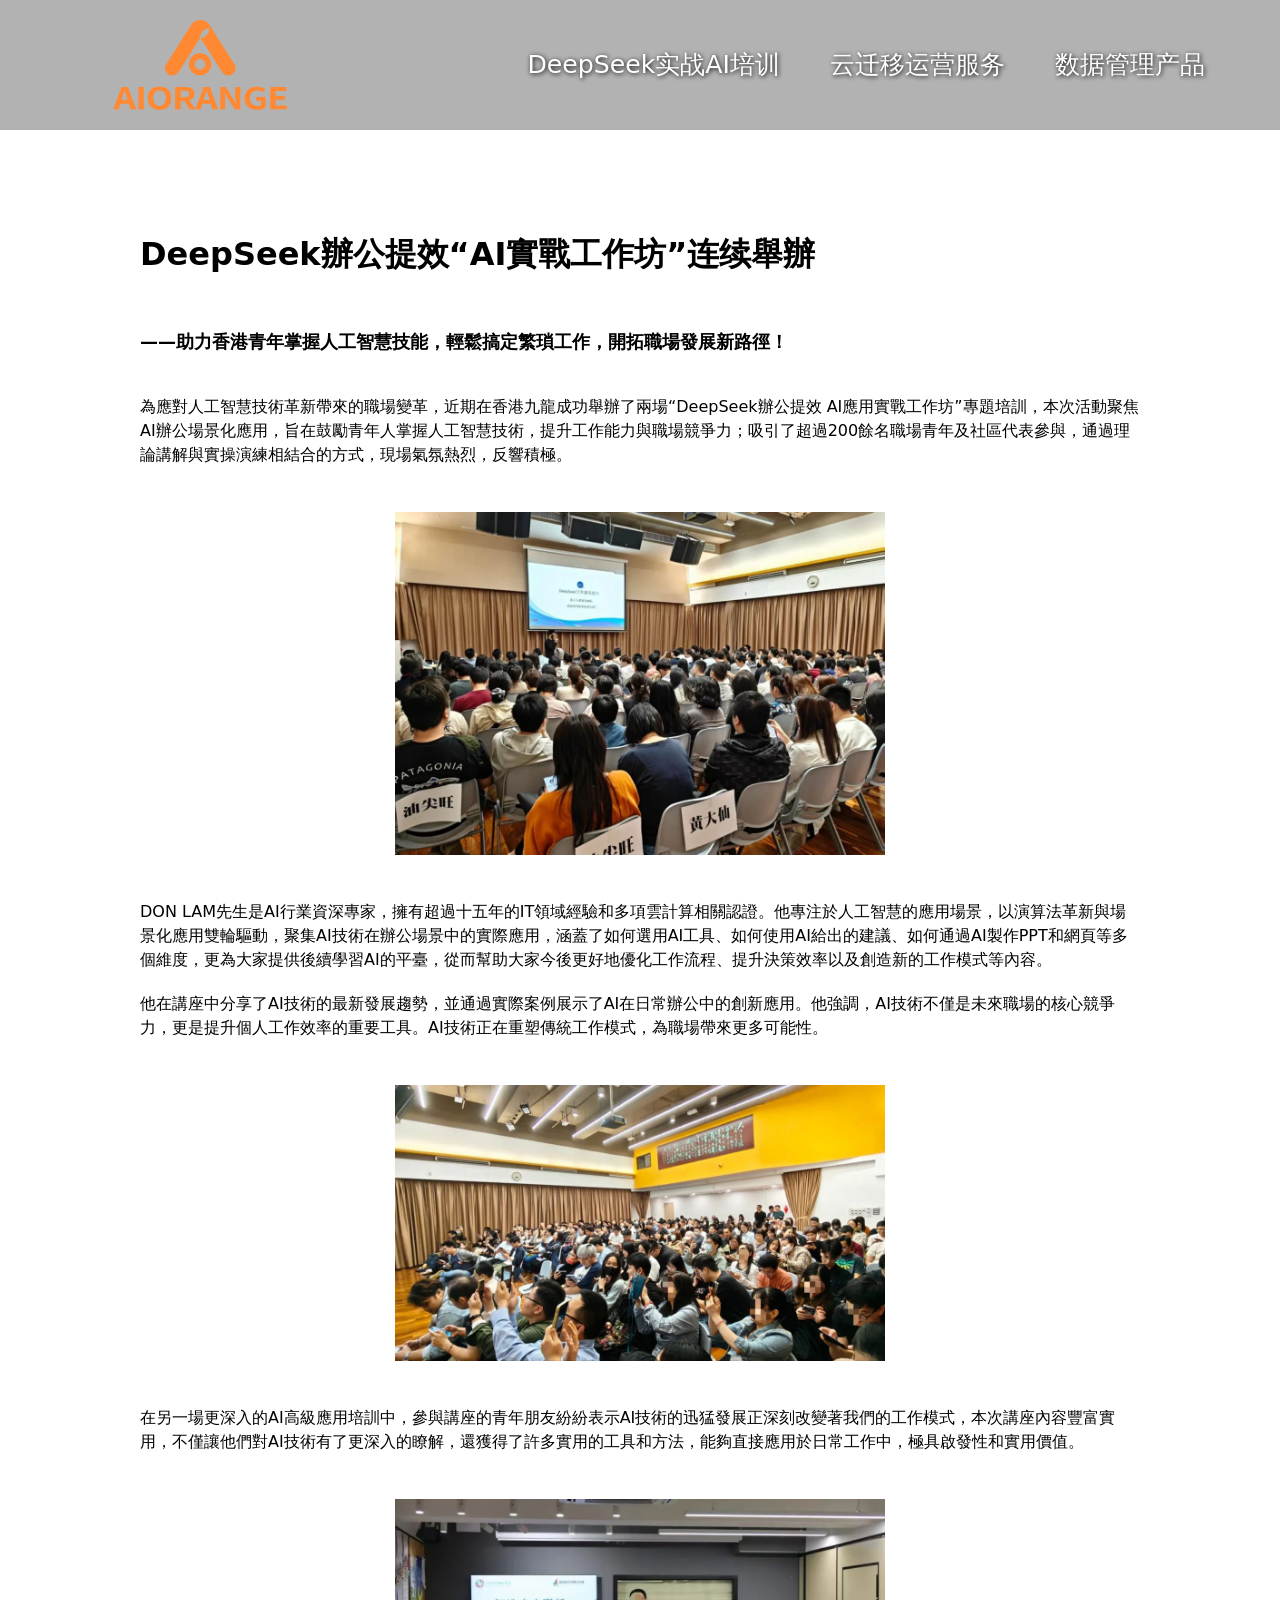
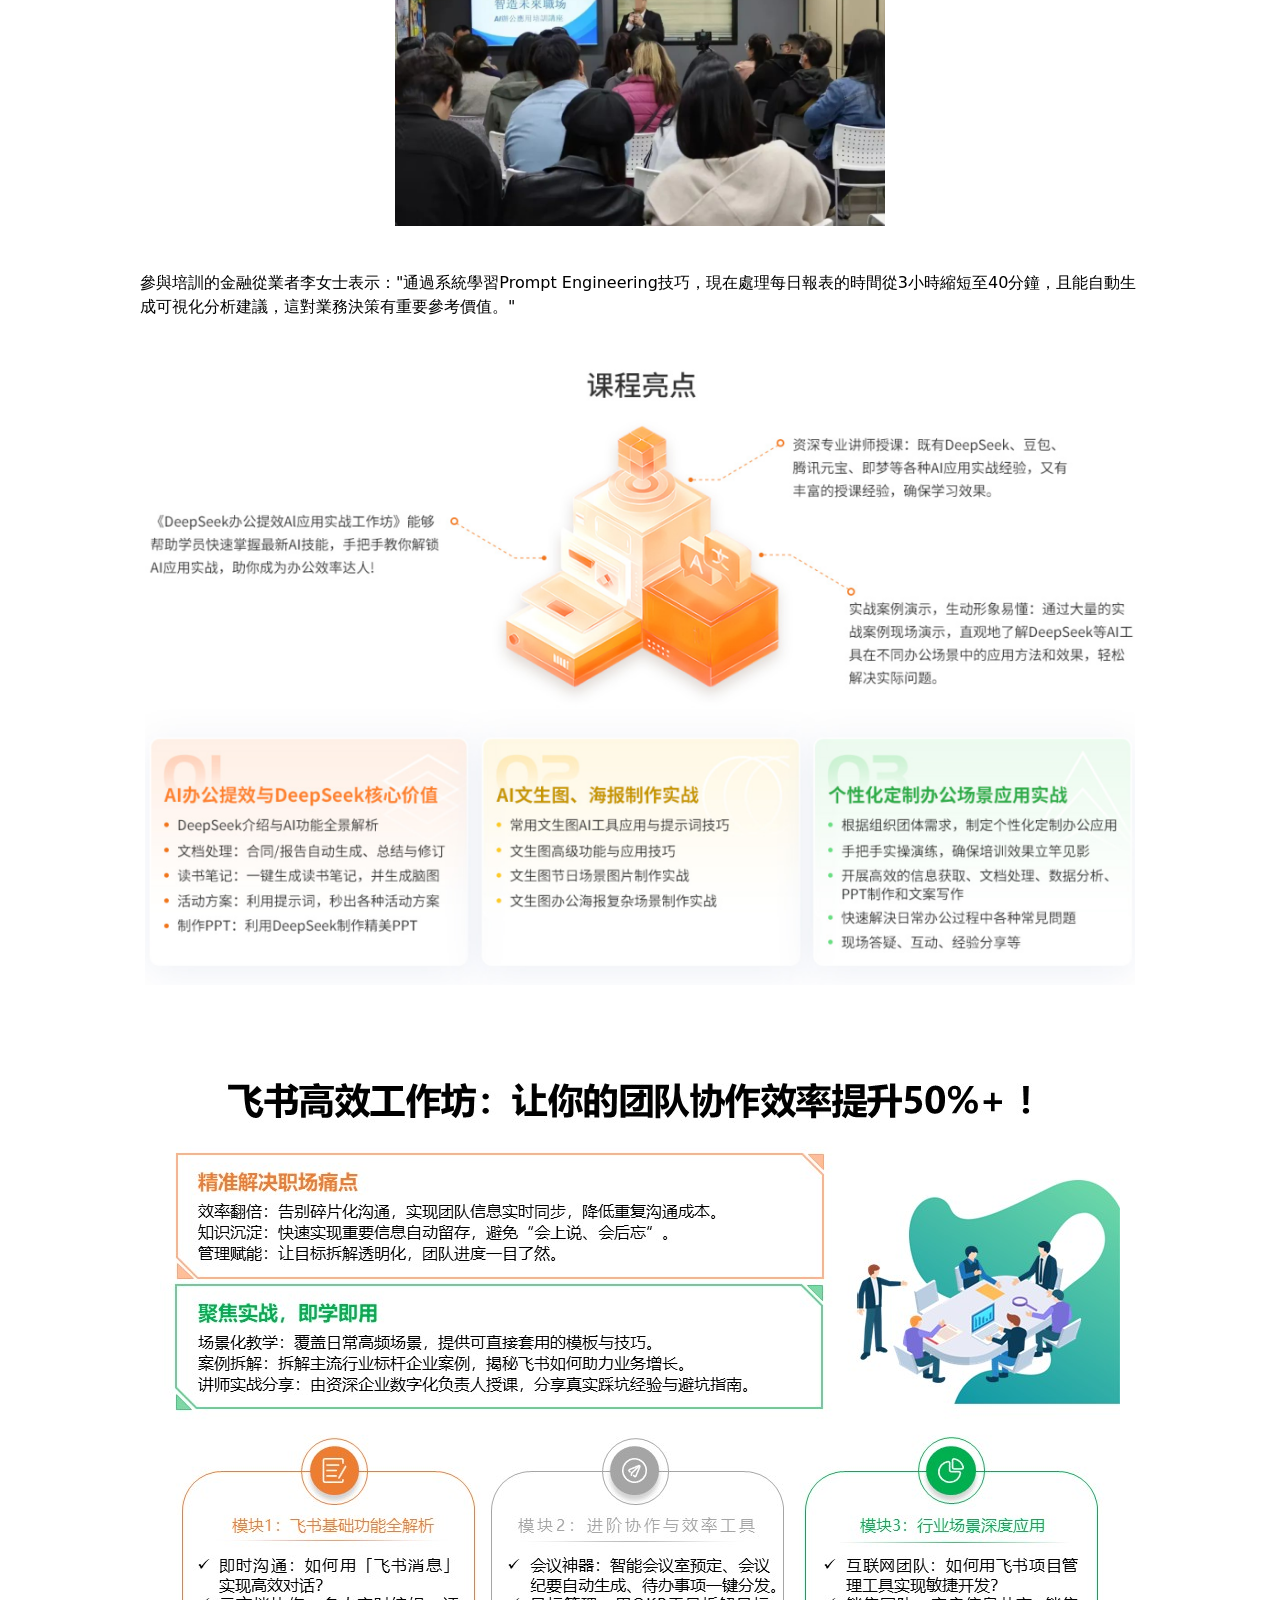
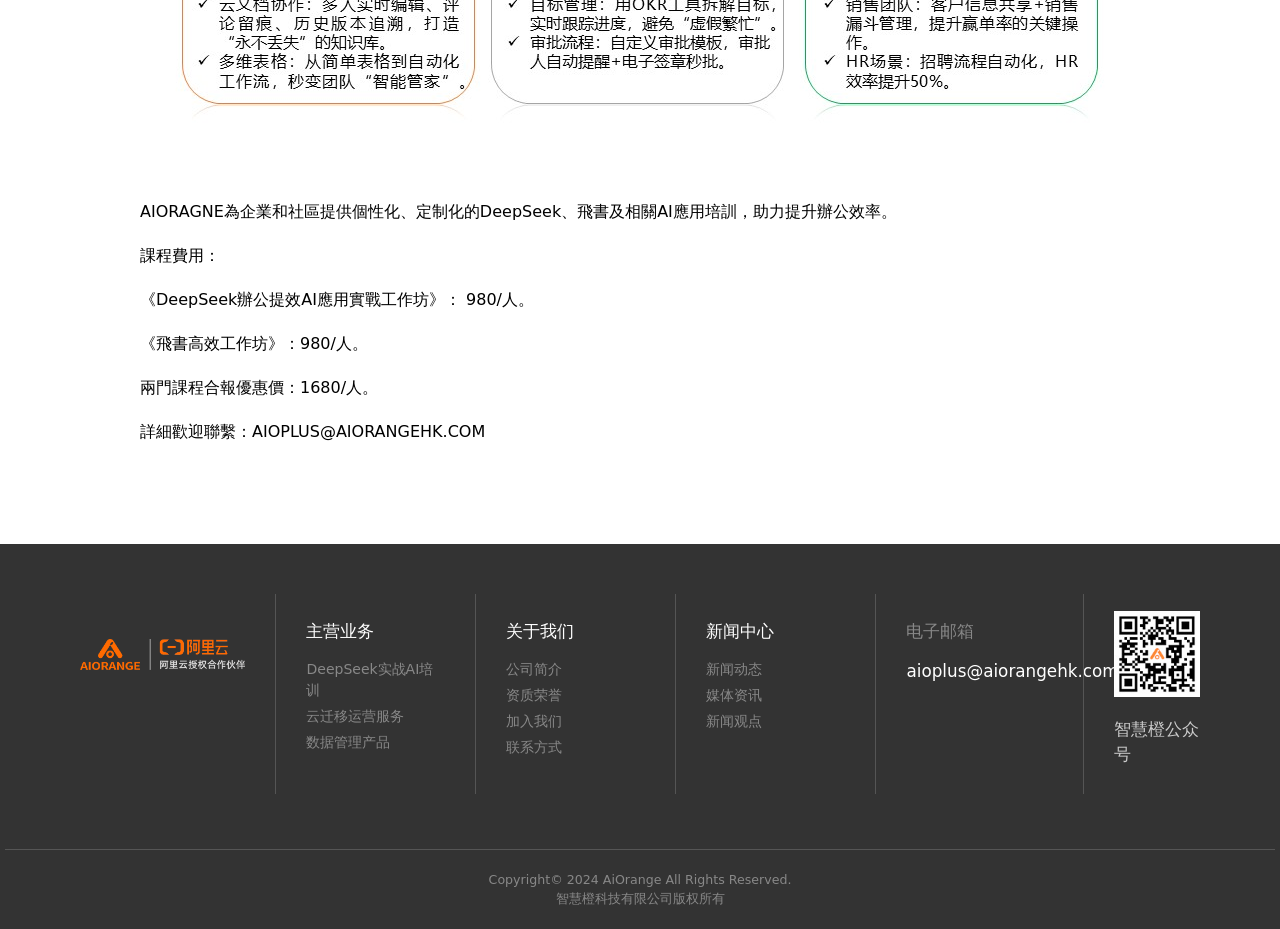
<file: deepseek/index.html>
<!DOCTYPE html><html><head><meta charset="utf-8">
<meta name="viewport" content="width=device-width, initial-scale=1">
<style id="nuxt-ui-colors">:root {
--color-primary-50: 240 253 244;
--color-primary-100: 220 252 231;
--color-primary-200: 187 247 208;
--color-primary-300: 134 239 172;
--color-primary-400: 74 222 128;
--color-primary-500: 34 197 94;
--color-primary-600: 22 163 74;
--color-primary-700: 21 128 61;
--color-primary-800: 22 101 52;
--color-primary-900: 20 83 45;
--color-primary-950: 5 46 22;
--color-primary-DEFAULT: var(--color-primary-500);

--color-gray-50: 249 250 251;
--color-gray-100: 243 244 246;
--color-gray-200: 229 231 235;
--color-gray-300: 209 213 219;
--color-gray-400: 156 163 175;
--color-gray-500: 107 114 128;
--color-gray-600: 75 85 99;
--color-gray-700: 55 65 81;
--color-gray-800: 31 41 55;
--color-gray-900: 17 24 39;
--color-gray-950: 3 7 18;
}

.dark {
  --color-primary-DEFAULT: var(--color-primary-400);
}
</style>
<title>智慧橙</title>
<style>*,::backdrop,:after,:before{--tw-border-spacing-x:0;--tw-border-spacing-y:0;--tw-translate-x:0;--tw-translate-y:0;--tw-rotate:0;--tw-skew-x:0;--tw-skew-y:0;--tw-scale-x:1;--tw-scale-y:1;--tw-pan-x: ;--tw-pan-y: ;--tw-pinch-zoom: ;--tw-scroll-snap-strictness:proximity;--tw-gradient-from-position: ;--tw-gradient-via-position: ;--tw-gradient-to-position: ;--tw-ordinal: ;--tw-slashed-zero: ;--tw-numeric-figure: ;--tw-numeric-spacing: ;--tw-numeric-fraction: ;--tw-ring-inset: ;--tw-ring-offset-width:0px;--tw-ring-offset-color:#fff;--tw-ring-color:#3b82f680;--tw-ring-offset-shadow:0 0 #0000;--tw-ring-shadow:0 0 #0000;--tw-shadow:0 0 #0000;--tw-shadow-colored:0 0 #0000;--tw-blur: ;--tw-brightness: ;--tw-contrast: ;--tw-grayscale: ;--tw-hue-rotate: ;--tw-invert: ;--tw-saturate: ;--tw-sepia: ;--tw-drop-shadow: ;--tw-backdrop-blur: ;--tw-backdrop-brightness: ;--tw-backdrop-contrast: ;--tw-backdrop-grayscale: ;--tw-backdrop-hue-rotate: ;--tw-backdrop-invert: ;--tw-backdrop-opacity: ;--tw-backdrop-saturate: ;--tw-backdrop-sepia: ;--tw-contain-size: ;--tw-contain-layout: ;--tw-contain-paint: ;--tw-contain-style: }/*! tailwindcss v3.4.17 | MIT License | https://tailwindcss.com*/*,:after,:before{border-color:rgb(var(--color-gray-200)/1);border-style:solid;border-width:0;box-sizing:border-box}:after,:before{--tw-content:""}:host,html{line-height:1.5;-webkit-text-size-adjust:100%;font-family:ui-sans-serif,system-ui,sans-serif,Apple Color Emoji,Segoe UI Emoji,Segoe UI Symbol,Noto Color Emoji;font-feature-settings:normal;font-variation-settings:normal;-moz-tab-size:4;tab-size:4;-webkit-tap-highlight-color:transparent}body{line-height:inherit;margin:0}hr{border-top-width:1px;color:inherit;height:0}abbr:where([title]){-webkit-text-decoration:underline dotted;text-decoration:underline dotted}h1,h2,h3,h4,h5,h6{font-size:inherit;font-weight:inherit}a{color:inherit;text-decoration:inherit}b,strong{font-weight:bolder}code,kbd,pre,samp{font-family:ui-monospace,SFMono-Regular,Menlo,Monaco,Consolas,Liberation Mono,Courier New,monospace;font-feature-settings:normal;font-size:1em;font-variation-settings:normal}small{font-size:80%}sub,sup{font-size:75%;line-height:0;position:relative;vertical-align:initial}sub{bottom:-.25em}sup{top:-.5em}table{border-collapse:collapse;border-color:inherit;text-indent:0}button,input,optgroup,select,textarea{color:inherit;font-family:inherit;font-feature-settings:inherit;font-size:100%;font-variation-settings:inherit;font-weight:inherit;letter-spacing:inherit;line-height:inherit;margin:0;padding:0}button,select{text-transform:none}button,input:where([type=button]),input:where([type=reset]),input:where([type=submit]){-webkit-appearance:button;background-color:initial;background-image:none}:-moz-focusring{outline:auto}:-moz-ui-invalid{box-shadow:none}progress{vertical-align:initial}::-webkit-inner-spin-button,::-webkit-outer-spin-button{height:auto}[type=search]{-webkit-appearance:textfield;outline-offset:-2px}::-webkit-search-decoration{-webkit-appearance:none}::-webkit-file-upload-button{-webkit-appearance:button;font:inherit}summary{display:list-item}blockquote,dd,dl,figure,h1,h2,h3,h4,h5,h6,hr,p,pre{margin:0}fieldset{margin:0}fieldset,legend{padding:0}menu,ol,ul{list-style:none;margin:0;padding:0}dialog{padding:0}textarea{resize:vertical}input::placeholder,textarea::placeholder{color:rgb(var(--color-gray-400)/1);opacity:1}[role=button],button{cursor:pointer}:disabled{cursor:default}audio,canvas,embed,iframe,img,object,svg,video{display:block;vertical-align:middle}img,video{height:auto;max-width:100%}[hidden]:where(:not([hidden=until-found])){display:none}.container{width:100%}@media (min-width:640px){.container{max-width:640px}}@media (min-width:768px){.container{max-width:768px}}@media (min-width:1024px){.container{max-width:1024px}}@media (min-width:1280px){.container{max-width:1280px}}@media (min-width:1536px){.container{max-width:1536px}}.form-input,.form-multiselect,.form-select,.form-textarea{-webkit-appearance:none;-moz-appearance:none;appearance:none;background-color:#fff;border-color:rgb(var(--color-gray-500)/var(--tw-border-opacity,1));border-radius:0;border-width:1px;font-size:1rem;line-height:1.5rem;padding:.5rem .75rem;--tw-shadow:0 0 #0000}.form-input:focus,.form-multiselect:focus,.form-select:focus,.form-textarea:focus{outline:2px solid #0000;outline-offset:2px;--tw-ring-inset:var(--tw-empty, );--tw-ring-offset-width:0px;--tw-ring-offset-color:#fff;--tw-ring-color:#2563eb;--tw-ring-offset-shadow:var(--tw-ring-inset) 0 0 0 var(--tw-ring-offset-width) var(--tw-ring-offset-color);--tw-ring-shadow:var(--tw-ring-inset) 0 0 0 calc(1px + var(--tw-ring-offset-width)) var(--tw-ring-color);border-color:#2563eb;box-shadow:var(--tw-ring-offset-shadow),var(--tw-ring-shadow),var(--tw-shadow)}.form-input::placeholder,.form-textarea::placeholder{color:rgb(var(--color-gray-500)/var(--tw-text-opacity,1));opacity:1}.form-input::-webkit-datetime-edit-fields-wrapper{padding:0}.form-input::-webkit-date-and-time-value{min-height:1.5em;text-align:inherit}.form-input::-webkit-datetime-edit{display:inline-flex}.form-input::-webkit-datetime-edit,.form-input::-webkit-datetime-edit-day-field,.form-input::-webkit-datetime-edit-hour-field,.form-input::-webkit-datetime-edit-meridiem-field,.form-input::-webkit-datetime-edit-millisecond-field,.form-input::-webkit-datetime-edit-minute-field,.form-input::-webkit-datetime-edit-month-field,.form-input::-webkit-datetime-edit-second-field,.form-input::-webkit-datetime-edit-year-field{padding-bottom:0;padding-top:0}.form-select{background-image:url("data:image/svg+xml;charset=utf-8,%3Csvg xmlns='http://www.w3.org/2000/svg' fill='none' viewBox='0 0 20 20'%3E%3Cpath stroke='%236b7280' stroke-linecap='round' stroke-linejoin='round' stroke-width='1.5' d='m6 8 4 4 4-4'/%3E%3C/svg%3E");background-position:right .5rem center;background-repeat:no-repeat;background-size:1.5em 1.5em;padding-right:2.5rem;-webkit-print-color-adjust:exact;print-color-adjust:exact}.form-select:where([size]:not([size="1"])){background-image:none;background-position:0 0;background-repeat:unset;background-size:initial;padding-right:.75rem;-webkit-print-color-adjust:unset;print-color-adjust:unset}.form-checkbox,.form-radio{-webkit-appearance:none;-moz-appearance:none;appearance:none;background-color:#fff;background-origin:border-box;border-color:rgb(var(--color-gray-500)/var(--tw-border-opacity,1));border-width:1px;color:#2563eb;display:inline-block;flex-shrink:0;height:1rem;padding:0;-webkit-print-color-adjust:exact;print-color-adjust:exact;-webkit-user-select:none;user-select:none;vertical-align:middle;width:1rem;--tw-shadow:0 0 #0000}.form-checkbox{border-radius:0}.form-radio{border-radius:100%}.form-checkbox:focus,.form-radio:focus{outline:2px solid #0000;outline-offset:2px;--tw-ring-inset:var(--tw-empty, );--tw-ring-offset-width:2px;--tw-ring-offset-color:#fff;--tw-ring-color:#2563eb;--tw-ring-offset-shadow:var(--tw-ring-inset) 0 0 0 var(--tw-ring-offset-width) var(--tw-ring-offset-color);--tw-ring-shadow:var(--tw-ring-inset) 0 0 0 calc(2px + var(--tw-ring-offset-width)) var(--tw-ring-color);box-shadow:var(--tw-ring-offset-shadow),var(--tw-ring-shadow),var(--tw-shadow)}.form-checkbox:checked,.form-radio:checked{background-color:currentColor;background-position:50%;background-repeat:no-repeat;background-size:100% 100%;border-color:#0000}.form-checkbox:checked{background-image:url("data:image/svg+xml;charset=utf-8,%3Csvg xmlns='http://www.w3.org/2000/svg' fill='%23fff' viewBox='0 0 16 16'%3E%3Cpath d='M12.207 4.793a1 1 0 0 1 0 1.414l-5 5a1 1 0 0 1-1.414 0l-2-2a1 1 0 0 1 1.414-1.414L6.5 9.086l4.293-4.293a1 1 0 0 1 1.414 0'/%3E%3C/svg%3E")}@media (forced-colors:active){.form-checkbox:checked{-webkit-appearance:auto;-moz-appearance:auto;appearance:auto}}.form-radio:checked{background-image:url("data:image/svg+xml;charset=utf-8,%3Csvg xmlns='http://www.w3.org/2000/svg' fill='%23fff' viewBox='0 0 16 16'%3E%3Ccircle cx='8' cy='8' r='3'/%3E%3C/svg%3E")}@media (forced-colors:active){.form-radio:checked{-webkit-appearance:auto;-moz-appearance:auto;appearance:auto}}.form-checkbox:checked:focus,.form-checkbox:checked:hover,.form-checkbox:indeterminate,.form-radio:checked:focus,.form-radio:checked:hover{background-color:currentColor;border-color:#0000}.form-checkbox:indeterminate{background-image:url("data:image/svg+xml;charset=utf-8,%3Csvg xmlns='http://www.w3.org/2000/svg' fill='none' viewBox='0 0 16 16'%3E%3Cpath stroke='%23fff' stroke-linecap='round' stroke-linejoin='round' stroke-width='2' d='M4 8h8'/%3E%3C/svg%3E");background-position:50%;background-repeat:no-repeat;background-size:100% 100%}@media (forced-colors:active){.form-checkbox:indeterminate{-webkit-appearance:auto;-moz-appearance:auto;appearance:auto}}.form-checkbox:indeterminate:focus,.form-checkbox:indeterminate:hover{background-color:currentColor;border-color:#0000}.sr-only{height:1px;margin:-1px;overflow:hidden;padding:0;position:absolute;width:1px;clip:rect(0,0,0,0);border-width:0;white-space:nowrap}.pointer-events-none{pointer-events:none}.pointer-events-auto{pointer-events:auto}.invisible{visibility:hidden}.static{position:static}.fixed{position:fixed}.absolute{position:absolute}.relative{position:relative}.sticky{position:sticky}.inset-0{top:0;right:0;bottom:0;left:0}.inset-x-0{left:0;right:0}.inset-y-0{bottom:0;top:0}.-bottom-1{bottom:-.25rem}.-bottom-\[0\.5px\]{bottom:-.5px}.-left-1{left:-.25rem}.-right-1{right:-.25rem}.-top-1{top:-.25rem}.bottom-0{bottom:0}.bottom-4{bottom:1rem}.end-0{inset-inline-end:0}.end-4{inset-inline-end:1rem}.left-0{left:0}.left-\[4px\]{left:4px}.right-0{right:0}.start-0{inset-inline-start:0}.start-4{inset-inline-start:1rem}.top-0{top:0}.top-1\/2{top:50%}.top-\[4px\]{top:4px}.z-10{z-index:10}.z-20{z-index:20}.z-50{z-index:50}.z-\[1\]{z-index:1}.z-\[55\]{z-index:55}.col-start-1{grid-column-start:1}.row-start-1{grid-row-start:1}.-m-1\.5{margin:-.375rem}.-mx-1{margin-left:-.25rem;margin-right:-.25rem}.-my-1\.5{margin-bottom:-.375rem;margin-top:-.375rem}.mx-1{margin-left:.25rem;margin-right:.25rem}.mx-3{margin-left:.75rem;margin-right:.75rem}.mx-auto{margin-left:auto;margin-right:auto}.my-2{margin-bottom:.5rem;margin-top:.5rem}.-me-1\.5{margin-inline-end:-.375rem}.-mt-1{margin-top:-.25rem}.mb-1{margin-bottom:.25rem}.mb-1\.5{margin-bottom:.375rem}.mb-4{margin-bottom:1rem}.me-2{margin-inline-end:.5rem}.ms-3{margin-inline-start:.75rem}.ms-auto{margin-inline-start:auto}.mt-0{margin-top:0}.mt-1{margin-top:.25rem}.mt-2{margin-top:.5rem}.mt-3{margin-top:.75rem}.line-clamp-1{display:-webkit-box;overflow:hidden;-webkit-box-orient:vertical;-webkit-line-clamp:1}.block{display:block}.inline-block{display:inline-block}.inline{display:inline}.flex{display:flex}.inline-flex{display:inline-flex}.table{display:table}.grid{display:grid}.inline-grid{display:inline-grid}.hidden{display:none}.h-0\.5{height:.125rem}.h-1{height:.25rem}.h-1\.5{height:.375rem}.h-10{height:2.5rem}.h-12{height:3rem}.h-14{height:3.5rem}.h-16{height:4rem}.h-2{height:.5rem}.h-2\.5{height:.625rem}.h-20{height:5rem}.h-3{height:.75rem}.h-3\.5{height:.875rem}.h-4{height:1rem}.h-5{height:1.25rem}.h-6{height:1.5rem}.h-7{height:1.75rem}.h-8{height:2rem}.h-\[4px\]{height:4px}.h-\[5px\]{height:5px}.h-full{height:100%}.h-px{height:1px}.h-screen{height:100vh}.max-h-60{max-height:15rem}.max-h-96{max-height:24rem}.min-h-0{min-height:0}.min-h-full{min-height:100%}.w-0{width:0}.w-10{width:2.5rem}.w-11{width:2.75rem}.w-12{width:3rem}.w-14{width:3.5rem}.w-16{width:4rem}.w-2{width:.5rem}.w-2\.5{width:.625rem}.w-20{width:5rem}.w-3{width:.75rem}.w-4{width:1rem}.w-48{width:12rem}.w-5{width:1.25rem}.w-6{width:1.5rem}.w-7{width:1.75rem}.w-8{width:2rem}.w-9{width:2.25rem}.w-\[3\.25rem\]{width:3.25rem}.w-\[3\.75rem\]{width:3.75rem}.w-\[calc\(100\%\+0\.5rem\)\]{width:calc(100% + .5rem)}.w-fit{width:fit-content}.w-full{width:100%}.w-px{width:1px}.w-screen{width:100vw}.min-w-0{min-width:0}.min-w-\[0\.375rem\]{min-width:.375rem}.min-w-\[0\.5rem\]{min-width:.5rem}.min-w-\[0\.625rem\]{min-width:.625rem}.min-w-\[0\.75rem\]{min-width:.75rem}.min-w-\[0\.875rem\]{min-width:.875rem}.min-w-\[1\.25rem\]{min-width:1.25rem}.min-w-\[16px\]{min-width:16px}.min-w-\[1rem\]{min-width:1rem}.min-w-\[20px\]{min-width:20px}.min-w-\[24px\]{min-width:24px}.min-w-\[4px\]{min-width:4px}.min-w-\[5px\]{min-width:5px}.min-w-fit{min-width:fit-content}.min-w-full{min-width:100%}.max-w-7xl{max-width:80rem}.max-w-md{max-width:28rem}.max-w-xs{max-width:20rem}.flex-1{flex:1 1 0%}.flex-none{flex:none}.flex-shrink{flex-shrink:1}.flex-shrink-0{flex-shrink:0}.table-fixed{table-layout:fixed}.-translate-x-1\/2{--tw-translate-x:-50%}.-translate-x-1\/2,.-translate-x-full{transform:translate(var(--tw-translate-x),var(--tw-translate-y)) rotate(var(--tw-rotate)) skew(var(--tw-skew-x)) skewY(var(--tw-skew-y)) scaleX(var(--tw-scale-x)) scaleY(var(--tw-scale-y))}.-translate-x-full{--tw-translate-x:-100%}.-translate-y-1\/2{--tw-translate-y:-50%}.-translate-y-1\/2,.-translate-y-full{transform:translate(var(--tw-translate-x),var(--tw-translate-y)) rotate(var(--tw-rotate)) skew(var(--tw-skew-x)) skewY(var(--tw-skew-y)) scaleX(var(--tw-scale-x)) scaleY(var(--tw-scale-y))}.-translate-y-full{--tw-translate-y:-100%}.translate-x-0{--tw-translate-x:0px}.translate-x-0,.translate-x-1\/2{transform:translate(var(--tw-translate-x),var(--tw-translate-y)) rotate(var(--tw-rotate)) skew(var(--tw-skew-x)) skewY(var(--tw-skew-y)) scaleX(var(--tw-scale-x)) scaleY(var(--tw-scale-y))}.translate-x-1\/2{--tw-translate-x:50%}.translate-x-2{--tw-translate-x:.5rem}.translate-x-2,.translate-x-2\.5{transform:translate(var(--tw-translate-x),var(--tw-translate-y)) rotate(var(--tw-rotate)) skew(var(--tw-skew-x)) skewY(var(--tw-skew-y)) scaleX(var(--tw-scale-x)) scaleY(var(--tw-scale-y))}.translate-x-2\.5{--tw-translate-x:.625rem}.translate-x-3{--tw-translate-x:.75rem}.translate-x-3,.translate-x-4{transform:translate(var(--tw-translate-x),var(--tw-translate-y)) rotate(var(--tw-rotate)) skew(var(--tw-skew-x)) skewY(var(--tw-skew-y)) scaleX(var(--tw-scale-x)) scaleY(var(--tw-scale-y))}.translate-x-4{--tw-translate-x:1rem}.translate-x-5{--tw-translate-x:1.25rem}.translate-x-5,.translate-x-6{transform:translate(var(--tw-translate-x),var(--tw-translate-y)) rotate(var(--tw-rotate)) skew(var(--tw-skew-x)) skewY(var(--tw-skew-y)) scaleX(var(--tw-scale-x)) scaleY(var(--tw-scale-y))}.translate-x-6{--tw-translate-x:1.5rem}.translate-x-7{--tw-translate-x:1.75rem}.translate-x-7,.translate-x-full{transform:translate(var(--tw-translate-x),var(--tw-translate-y)) rotate(var(--tw-rotate)) skew(var(--tw-skew-x)) skewY(var(--tw-skew-y)) scaleX(var(--tw-scale-x)) scaleY(var(--tw-scale-y))}.translate-x-full{--tw-translate-x:100%}.translate-y-0{--tw-translate-y:0px}.translate-y-0,.translate-y-1{transform:translate(var(--tw-translate-x),var(--tw-translate-y)) rotate(var(--tw-rotate)) skew(var(--tw-skew-x)) skewY(var(--tw-skew-y)) scaleX(var(--tw-scale-x)) scaleY(var(--tw-scale-y))}.translate-y-1{--tw-translate-y:.25rem}.translate-y-1\/2{--tw-translate-y:50%}.translate-y-1\/2,.translate-y-2{transform:translate(var(--tw-translate-x),var(--tw-translate-y)) rotate(var(--tw-rotate)) skew(var(--tw-skew-x)) skewY(var(--tw-skew-y)) scaleX(var(--tw-scale-x)) scaleY(var(--tw-scale-y))}.translate-y-2{--tw-translate-y:.5rem}.translate-y-4{--tw-translate-y:1rem}.translate-y-4,.translate-y-full{transform:translate(var(--tw-translate-x),var(--tw-translate-y)) rotate(var(--tw-rotate)) skew(var(--tw-skew-x)) skewY(var(--tw-skew-y)) scaleX(var(--tw-scale-x)) scaleY(var(--tw-scale-y))}.translate-y-full{--tw-translate-y:100%}.-rotate-180{--tw-rotate:-180deg}.-rotate-180,.rotate-180{transform:translate(var(--tw-translate-x),var(--tw-translate-y)) rotate(var(--tw-rotate)) skew(var(--tw-skew-x)) skewY(var(--tw-skew-y)) scaleX(var(--tw-scale-x)) scaleY(var(--tw-scale-y))}.rotate-180{--tw-rotate:180deg}.scale-100{--tw-scale-x:1;--tw-scale-y:1}.scale-100,.scale-95{transform:translate(var(--tw-translate-x),var(--tw-translate-y)) rotate(var(--tw-rotate)) skew(var(--tw-skew-x)) skewY(var(--tw-skew-y)) scaleX(var(--tw-scale-x)) scaleY(var(--tw-scale-y))}.scale-95{--tw-scale-x:.95;--tw-scale-y:.95}.transform{transform:translate(var(--tw-translate-x),var(--tw-translate-y)) rotate(var(--tw-rotate)) skew(var(--tw-skew-x)) skewY(var(--tw-skew-y)) scaleX(var(--tw-scale-x)) scaleY(var(--tw-scale-y))}@keyframes pulse{50%{opacity:.5}}.animate-pulse{animation:pulse 2s cubic-bezier(.4,0,.6,1) infinite}@keyframes spin{to{transform:rotate(1turn)}}.animate-spin{animation:spin 1s linear infinite}.cursor-default{cursor:default}.cursor-not-allowed{cursor:not-allowed}.cursor-pointer{cursor:pointer}.select-none{-webkit-user-select:none;user-select:none}.resize-none{resize:none}.resize{resize:both}.snap-x{scroll-snap-type:x var(--tw-scroll-snap-strictness)}.snap-mandatory{--tw-scroll-snap-strictness:mandatory}.snap-center{scroll-snap-align:center}.scroll-py-1{scroll-padding-bottom:.25rem;scroll-padding-top:.25rem}.scroll-py-2{scroll-padding-bottom:.5rem;scroll-padding-top:.5rem}.list-inside{list-style-position:inside}.list-disc{list-style-type:disc}.appearance-none{-webkit-appearance:none;-moz-appearance:none;appearance:none}.grid-cols-1{grid-template-columns:repeat(1,minmax(0,1fr))}.flex-row{flex-direction:row}.flex-row-reverse{flex-direction:row-reverse}.flex-col{flex-direction:column}.flex-wrap{flex-wrap:wrap}.flex-nowrap{flex-wrap:nowrap}.content-center{align-content:center}.items-start{align-items:flex-start}.items-end{align-items:flex-end}.items-center{align-items:center}.justify-end{justify-content:flex-end}.justify-center{justify-content:center}.justify-between{justify-content:space-between}.gap-0\.5{gap:.125rem}.gap-1{gap:.25rem}.gap-1\.5{gap:.375rem}.gap-2{gap:.5rem}.gap-3{gap:.75rem}.gap-x-1{column-gap:.25rem}.gap-x-1\.5{column-gap:.375rem}.gap-x-2{column-gap:.5rem}.gap-x-2\.5{column-gap:.625rem}.-space-x-px>:not([hidden])~:not([hidden]){--tw-space-x-reverse:0;margin-left:calc(-1px*(1 - var(--tw-space-x-reverse)));margin-right:calc(-1px*var(--tw-space-x-reverse))}.-space-y-px>:not([hidden])~:not([hidden]){--tw-space-y-reverse:0;margin-bottom:calc(-1px*var(--tw-space-y-reverse));margin-top:calc(-1px*(1 - var(--tw-space-y-reverse)))}.space-y-2>:not([hidden])~:not([hidden]){--tw-space-y-reverse:0;margin-bottom:calc(.5rem*var(--tw-space-y-reverse));margin-top:calc(.5rem*(1 - var(--tw-space-y-reverse)))}.space-y-3>:not([hidden])~:not([hidden]){--tw-space-y-reverse:0;margin-bottom:calc(.75rem*var(--tw-space-y-reverse));margin-top:calc(.75rem*(1 - var(--tw-space-y-reverse)))}.divide-y>:not([hidden])~:not([hidden]){--tw-divide-y-reverse:0;border-bottom-width:calc(1px*var(--tw-divide-y-reverse));border-top-width:calc(1px*(1 - var(--tw-divide-y-reverse)))}.divide-gray-100>:not([hidden])~:not([hidden]){--tw-divide-opacity:1;border-color:rgb(var(--color-gray-100)/var(--tw-divide-opacity,1))}.divide-gray-200>:not([hidden])~:not([hidden]){--tw-divide-opacity:1;border-color:rgb(var(--color-gray-200)/var(--tw-divide-opacity,1))}.divide-gray-300>:not([hidden])~:not([hidden]){--tw-divide-opacity:1;border-color:rgb(var(--color-gray-300)/var(--tw-divide-opacity,1))}.self-center{align-self:center}.overflow-hidden{overflow:hidden}.overflow-x-auto{overflow-x:auto}.overflow-y-auto{overflow-y:auto}.overflow-y-hidden{overflow-y:hidden}.scroll-smooth{scroll-behavior:smooth}.truncate{overflow:hidden;text-overflow:ellipsis}.truncate,.whitespace-nowrap{white-space:nowrap}.break-all{word-break:break-all}.rounded{border-radius:.25rem}.rounded-2xl{border-radius:1rem}.rounded-3xl{border-radius:1.5rem}.rounded-full{border-radius:9999px}.rounded-lg{border-radius:.5rem}.rounded-md{border-radius:.375rem}.rounded-none{border-radius:0}.rounded-sm{border-radius:.125rem}.rounded-xl{border-radius:.75rem}.rounded-b{border-bottom-left-radius:.25rem;border-bottom-right-radius:.25rem}.rounded-b-2xl{border-bottom-left-radius:1rem;border-bottom-right-radius:1rem}.rounded-b-3xl{border-bottom-left-radius:1.5rem;border-bottom-right-radius:1.5rem}.rounded-b-full{border-bottom-left-radius:9999px;border-bottom-right-radius:9999px}.rounded-b-lg{border-bottom-left-radius:.5rem;border-bottom-right-radius:.5rem}.rounded-b-md{border-bottom-left-radius:.375rem;border-bottom-right-radius:.375rem}.rounded-b-none{border-bottom-left-radius:0;border-bottom-right-radius:0}.rounded-b-sm{border-bottom-left-radius:.125rem;border-bottom-right-radius:.125rem}.rounded-b-xl{border-bottom-left-radius:.75rem;border-bottom-right-radius:.75rem}.rounded-e{border-end-end-radius:.25rem;border-start-end-radius:.25rem}.rounded-e-2xl{border-end-end-radius:1rem;border-start-end-radius:1rem}.rounded-e-3xl{border-end-end-radius:1.5rem;border-start-end-radius:1.5rem}.rounded-e-full{border-end-end-radius:9999px;border-start-end-radius:9999px}.rounded-e-lg{border-end-end-radius:.5rem;border-start-end-radius:.5rem}.rounded-e-md{border-end-end-radius:.375rem;border-start-end-radius:.375rem}.rounded-e-none{border-end-end-radius:0;border-start-end-radius:0}.rounded-e-sm{border-end-end-radius:.125rem;border-start-end-radius:.125rem}.rounded-e-xl{border-end-end-radius:.75rem;border-start-end-radius:.75rem}.rounded-s{border-end-start-radius:.25rem;border-start-start-radius:.25rem}.rounded-s-2xl{border-end-start-radius:1rem;border-start-start-radius:1rem}.rounded-s-3xl{border-end-start-radius:1.5rem;border-start-start-radius:1.5rem}.rounded-s-full{border-end-start-radius:9999px;border-start-start-radius:9999px}.rounded-s-lg{border-end-start-radius:.5rem;border-start-start-radius:.5rem}.rounded-s-md{border-end-start-radius:.375rem;border-start-start-radius:.375rem}.rounded-s-none{border-end-start-radius:0;border-start-start-radius:0}.rounded-s-sm{border-end-start-radius:.125rem;border-start-start-radius:.125rem}.rounded-s-xl{border-end-start-radius:.75rem;border-start-start-radius:.75rem}.rounded-t{border-top-left-radius:.25rem;border-top-right-radius:.25rem}.rounded-t-2xl{border-top-left-radius:1rem;border-top-right-radius:1rem}.rounded-t-3xl{border-top-left-radius:1.5rem;border-top-right-radius:1.5rem}.rounded-t-full{border-top-left-radius:9999px;border-top-right-radius:9999px}.rounded-t-lg{border-top-left-radius:.5rem;border-top-right-radius:.5rem}.rounded-t-md{border-top-left-radius:.375rem;border-top-right-radius:.375rem}.rounded-t-none{border-top-left-radius:0;border-top-right-radius:0}.rounded-t-sm{border-top-left-radius:.125rem;border-top-right-radius:.125rem}.rounded-t-xl{border-top-left-radius:.75rem;border-top-right-radius:.75rem}.border{border-width:1px}.border-0{border-width:0}.border-2{border-width:2px}.border-b{border-bottom-width:1px}.border-s{border-inline-start-width:1px}.border-s-\[2px\]{border-inline-start-width:2px}.border-s-\[3px\]{border-inline-start-width:3px}.border-s-\[4px\]{border-inline-start-width:4px}.border-s-\[5px\]{border-inline-start-width:5px}.border-s-\[6px\]{border-inline-start-width:6px}.border-t{border-top-width:1px}.border-t-\[2px\]{border-top-width:2px}.border-t-\[3px\]{border-top-width:3px}.border-t-\[4px\]{border-top-width:4px}.border-t-\[5px\]{border-top-width:5px}.border-t-\[6px\]{border-top-width:6px}.border-solid{border-style:solid}.border-dashed{border-style:dashed}.border-dotted{border-style:dotted}.border-none{border-style:none}.border-gray-200{--tw-border-opacity:1;border-color:rgb(var(--color-gray-200)/var(--tw-border-opacity,1))}.border-gray-300{--tw-border-opacity:1;border-color:rgb(var(--color-gray-300)/var(--tw-border-opacity,1))}.border-transparent{border-color:#0000}.bg-amber-400{--tw-bg-opacity:1;background-color:rgb(251 191 36/var(--tw-bg-opacity,1))}.bg-amber-500{--tw-bg-opacity:1;background-color:rgb(245 158 11/var(--tw-bg-opacity,1))}.bg-blue-400{--tw-bg-opacity:1;background-color:rgb(96 165 250/var(--tw-bg-opacity,1))}.bg-blue-500{--tw-bg-opacity:1;background-color:rgb(59 130 246/var(--tw-bg-opacity,1))}.bg-current{background-color:currentColor}.bg-cyan-400{--tw-bg-opacity:1;background-color:rgb(34 211 238/var(--tw-bg-opacity,1))}.bg-cyan-500{--tw-bg-opacity:1;background-color:rgb(6 182 212/var(--tw-bg-opacity,1))}.bg-emerald-400{--tw-bg-opacity:1;background-color:rgb(52 211 153/var(--tw-bg-opacity,1))}.bg-emerald-500{--tw-bg-opacity:1;background-color:rgb(16 185 129/var(--tw-bg-opacity,1))}.bg-fuchsia-400{--tw-bg-opacity:1;background-color:rgb(232 121 249/var(--tw-bg-opacity,1))}.bg-fuchsia-500{--tw-bg-opacity:1;background-color:rgb(217 70 239/var(--tw-bg-opacity,1))}.bg-gray-100{--tw-bg-opacity:1;background-color:rgb(var(--color-gray-100)/var(--tw-bg-opacity,1))}.bg-gray-200{--tw-bg-opacity:1;background-color:rgb(var(--color-gray-200)/var(--tw-bg-opacity,1))}.bg-gray-200\/75{background-color:rgb(var(--color-gray-200)/.75)}.bg-gray-50{--tw-bg-opacity:1;background-color:rgb(var(--color-gray-50)/var(--tw-bg-opacity,1))}.bg-gray-500{--tw-bg-opacity:1;background-color:rgb(var(--color-gray-500)/var(--tw-bg-opacity,1))}.bg-gray-900{--tw-bg-opacity:1;background-color:rgb(var(--color-gray-900)/var(--tw-bg-opacity,1))}.bg-green-400{--tw-bg-opacity:1;background-color:rgb(74 222 128/var(--tw-bg-opacity,1))}.bg-green-500{--tw-bg-opacity:1;background-color:rgb(34 197 94/var(--tw-bg-opacity,1))}.bg-indigo-400{--tw-bg-opacity:1;background-color:rgb(129 140 248/var(--tw-bg-opacity,1))}.bg-indigo-500{--tw-bg-opacity:1;background-color:rgb(99 102 241/var(--tw-bg-opacity,1))}.bg-lime-400{--tw-bg-opacity:1;background-color:rgb(163 230 53/var(--tw-bg-opacity,1))}.bg-lime-500{--tw-bg-opacity:1;background-color:rgb(132 204 22/var(--tw-bg-opacity,1))}.bg-orange-400{--tw-bg-opacity:1;background-color:rgb(251 146 60/var(--tw-bg-opacity,1))}.bg-orange-500{--tw-bg-opacity:1;background-color:rgb(249 115 22/var(--tw-bg-opacity,1))}.bg-pink-400{--tw-bg-opacity:1;background-color:rgb(244 114 182/var(--tw-bg-opacity,1))}.bg-pink-500{--tw-bg-opacity:1;background-color:rgb(236 72 153/var(--tw-bg-opacity,1))}.bg-primary-100{--tw-bg-opacity:1;background-color:rgb(var(--color-primary-100)/var(--tw-bg-opacity,1))}.bg-primary-400{--tw-bg-opacity:1;background-color:rgb(var(--color-primary-400)/var(--tw-bg-opacity,1))}.bg-primary-50{--tw-bg-opacity:1;background-color:rgb(var(--color-primary-50)/var(--tw-bg-opacity,1))}.bg-primary-500{--tw-bg-opacity:1;background-color:rgb(var(--color-primary-500)/var(--tw-bg-opacity,1))}.bg-primary-600{--tw-bg-opacity:1;background-color:rgb(var(--color-primary-600)/var(--tw-bg-opacity,1))}.bg-primary-900{--tw-bg-opacity:1;background-color:rgb(var(--color-primary-900)/var(--tw-bg-opacity,1))}.bg-primary-950{--tw-bg-opacity:1;background-color:rgb(var(--color-primary-950)/var(--tw-bg-opacity,1))}.bg-purple-400{--tw-bg-opacity:1;background-color:rgb(192 132 252/var(--tw-bg-opacity,1))}.bg-purple-500{--tw-bg-opacity:1;background-color:rgb(168 85 247/var(--tw-bg-opacity,1))}.bg-red-400{--tw-bg-opacity:1;background-color:rgb(248 113 113/var(--tw-bg-opacity,1))}.bg-red-500{--tw-bg-opacity:1;background-color:rgb(239 68 68/var(--tw-bg-opacity,1))}.bg-rose-400{--tw-bg-opacity:1;background-color:rgb(251 113 133/var(--tw-bg-opacity,1))}.bg-rose-500{--tw-bg-opacity:1;background-color:rgb(244 63 94/var(--tw-bg-opacity,1))}.bg-sky-400{--tw-bg-opacity:1;background-color:rgb(56 189 248/var(--tw-bg-opacity,1))}.bg-sky-500{--tw-bg-opacity:1;background-color:rgb(14 165 233/var(--tw-bg-opacity,1))}.bg-teal-400{--tw-bg-opacity:1;background-color:rgb(45 212 191/var(--tw-bg-opacity,1))}.bg-teal-500{--tw-bg-opacity:1;background-color:rgb(20 184 166/var(--tw-bg-opacity,1))}.bg-transparent{background-color:initial}.bg-violet-400{--tw-bg-opacity:1;background-color:rgb(167 139 250/var(--tw-bg-opacity,1))}.bg-violet-500{--tw-bg-opacity:1;background-color:rgb(139 92 246/var(--tw-bg-opacity,1))}.bg-white{--tw-bg-opacity:1;background-color:rgb(255 255 255/var(--tw-bg-opacity,1))}.bg-yellow-400{--tw-bg-opacity:1;background-color:rgb(250 204 21/var(--tw-bg-opacity,1))}.bg-yellow-500{--tw-bg-opacity:1;background-color:rgb(234 179 8/var(--tw-bg-opacity,1))}.bg-none{background-image:none}.p-0{padding:0}.p-0\.5{padding:.125rem}.p-1{padding:.25rem}.p-1\.5{padding:.375rem}.p-2{padding:.5rem}.p-2\.5{padding:.625rem}.p-4{padding:1rem}.p-px{padding:1px}.px-1{padding-left:.25rem;padding-right:.25rem}.px-1\.5{padding-left:.375rem;padding-right:.375rem}.px-2{padding-left:.5rem;padding-right:.5rem}.px-2\.5{padding-left:.625rem;padding-right:.625rem}.px-3{padding-left:.75rem;padding-right:.75rem}.px-3\.5{padding-left:.875rem;padding-right:.875rem}.px-4{padding-left:1rem;padding-right:1rem}.px-6{padding-left:1.5rem;padding-right:1.5rem}.py-0\.5{padding-bottom:.125rem;padding-top:.125rem}.py-1{padding-bottom:.25rem;padding-top:.25rem}.py-1\.5{padding-bottom:.375rem;padding-top:.375rem}.py-14{padding-bottom:3.5rem;padding-top:3.5rem}.py-2{padding-bottom:.5rem;padding-top:.5rem}.py-2\.5{padding-bottom:.625rem;padding-top:.625rem}.py-3\.5{padding-bottom:.875rem;padding-top:.875rem}.py-4{padding-bottom:1rem;padding-top:1rem}.py-5{padding-bottom:1.25rem;padding-top:1.25rem}.py-6{padding-bottom:1.5rem;padding-top:1.5rem}.pb-3{padding-bottom:.75rem}.pe-10{padding-inline-end:2.5rem}.pe-11{padding-inline-end:2.75rem}.pe-12{padding-inline-end:3rem}.pe-2{padding-inline-end:.5rem}.pe-7{padding-inline-end:1.75rem}.pe-8{padding-inline-end:2rem}.pe-9{padding-inline-end:2.25rem}.ps-10{padding-inline-start:2.5rem}.ps-11{padding-inline-start:2.75rem}.ps-12{padding-inline-start:3rem}.ps-4{padding-inline-start:1rem}.ps-7{padding-inline-start:1.75rem}.ps-8{padding-inline-start:2rem}.ps-9{padding-inline-start:2.25rem}.pt-1\.5{padding-top:.375rem}.text-left{text-align:left}.text-center{text-align:center}.text-end{text-align:end}.align-middle{vertical-align:middle}.font-sans{font-family:ui-sans-serif,system-ui,sans-serif,Apple Color Emoji,Segoe UI Emoji,Segoe UI Symbol,Noto Color Emoji}.text-2xl{font-size:1.5rem;line-height:2rem}.text-3xl{font-size:1.875rem;line-height:2.25rem}.text-\[10px\]{font-size:10px}.text-\[11px\]{font-size:11px}.text-\[12px\]{font-size:12px}.text-\[14px\]{font-size:14px}.text-\[4px\]{font-size:4px}.text-\[5px\]{font-size:5px}.text-\[6px\]{font-size:6px}.text-\[7px\]{font-size:7px}.text-\[8px\]{font-size:8px}.text-base{font-size:1rem;line-height:1.5rem}.text-lg{font-size:1.125rem;line-height:1.75rem}.text-sm{font-size:.875rem;line-height:1.25rem}.text-xl{font-size:1.25rem;line-height:1.75rem}.text-xs{font-size:.75rem;line-height:1rem}.font-medium{font-weight:500}.font-normal{font-weight:400}.font-semibold{font-weight:600}.leading-4{line-height:1rem}.leading-5{line-height:1.25rem}.leading-6{line-height:1.5rem}.leading-none{line-height:1}.text-amber-400{--tw-text-opacity:1;color:rgb(251 191 36/var(--tw-text-opacity,1))}.text-amber-500{--tw-text-opacity:1;color:rgb(245 158 11/var(--tw-text-opacity,1))}.text-black{--tw-text-opacity:1;color:rgb(0 0 0/var(--tw-text-opacity,1))}.text-blue-400{--tw-text-opacity:1;color:rgb(96 165 250/var(--tw-text-opacity,1))}.text-blue-500{--tw-text-opacity:1;color:rgb(59 130 246/var(--tw-text-opacity,1))}.text-cyan-400{--tw-text-opacity:1;color:rgb(34 211 238/var(--tw-text-opacity,1))}.text-cyan-500{--tw-text-opacity:1;color:rgb(6 182 212/var(--tw-text-opacity,1))}.text-emerald-400{--tw-text-opacity:1;color:rgb(52 211 153/var(--tw-text-opacity,1))}.text-emerald-500{--tw-text-opacity:1;color:rgb(16 185 129/var(--tw-text-opacity,1))}.text-fuchsia-400{--tw-text-opacity:1;color:rgb(232 121 249/var(--tw-text-opacity,1))}.text-fuchsia-500{--tw-text-opacity:1;color:rgb(217 70 239/var(--tw-text-opacity,1))}.text-gray-400{--tw-text-opacity:1;color:rgb(var(--color-gray-400)/var(--tw-text-opacity,1))}.text-gray-500{--tw-text-opacity:1;color:rgb(var(--color-gray-500)/var(--tw-text-opacity,1))}.text-gray-700{--tw-text-opacity:1;color:rgb(var(--color-gray-700)/var(--tw-text-opacity,1))}.text-gray-900{--tw-text-opacity:1;color:rgb(var(--color-gray-900)/var(--tw-text-opacity,1))}.text-green-400{--tw-text-opacity:1;color:rgb(74 222 128/var(--tw-text-opacity,1))}.text-green-500{--tw-text-opacity:1;color:rgb(34 197 94/var(--tw-text-opacity,1))}.text-indigo-400{--tw-text-opacity:1;color:rgb(129 140 248/var(--tw-text-opacity,1))}.text-indigo-500{--tw-text-opacity:1;color:rgb(99 102 241/var(--tw-text-opacity,1))}.text-lime-400{--tw-text-opacity:1;color:rgb(163 230 53/var(--tw-text-opacity,1))}.text-lime-500{--tw-text-opacity:1;color:rgb(132 204 22/var(--tw-text-opacity,1))}.text-orange-400{--tw-text-opacity:1;color:rgb(251 146 60/var(--tw-text-opacity,1))}.text-orange-500{--tw-text-opacity:1;color:rgb(249 115 22/var(--tw-text-opacity,1))}.text-pink-400{--tw-text-opacity:1;color:rgb(244 114 182/var(--tw-text-opacity,1))}.text-pink-500{--tw-text-opacity:1;color:rgb(236 72 153/var(--tw-text-opacity,1))}.text-primary-400{--tw-text-opacity:1;color:rgb(var(--color-primary-400)/var(--tw-text-opacity,1))}.text-primary-500{--tw-text-opacity:1;color:rgb(var(--color-primary-500)/var(--tw-text-opacity,1))}.text-primary-600{--tw-text-opacity:1;color:rgb(var(--color-primary-600)/var(--tw-text-opacity,1))}.text-purple-400{--tw-text-opacity:1;color:rgb(192 132 252/var(--tw-text-opacity,1))}.text-purple-500{--tw-text-opacity:1;color:rgb(168 85 247/var(--tw-text-opacity,1))}.text-red-400{--tw-text-opacity:1;color:rgb(248 113 113/var(--tw-text-opacity,1))}.text-red-500{--tw-text-opacity:1;color:rgb(239 68 68/var(--tw-text-opacity,1))}.text-rose-400{--tw-text-opacity:1;color:rgb(251 113 133/var(--tw-text-opacity,1))}.text-rose-500{--tw-text-opacity:1;color:rgb(244 63 94/var(--tw-text-opacity,1))}.text-sky-400{--tw-text-opacity:1;color:rgb(56 189 248/var(--tw-text-opacity,1))}.text-sky-500{--tw-text-opacity:1;color:rgb(14 165 233/var(--tw-text-opacity,1))}.text-teal-400{--tw-text-opacity:1;color:rgb(45 212 191/var(--tw-text-opacity,1))}.text-teal-500{--tw-text-opacity:1;color:rgb(20 184 166/var(--tw-text-opacity,1))}.text-violet-400{--tw-text-opacity:1;color:rgb(167 139 250/var(--tw-text-opacity,1))}.text-violet-500{--tw-text-opacity:1;color:rgb(139 92 246/var(--tw-text-opacity,1))}.text-white{--tw-text-opacity:1;color:rgb(255 255 255/var(--tw-text-opacity,1))}.text-yellow-400{--tw-text-opacity:1;color:rgb(250 204 21/var(--tw-text-opacity,1))}.text-yellow-500{--tw-text-opacity:1;color:rgb(234 179 8/var(--tw-text-opacity,1))}.underline-offset-4{text-underline-offset:4px}.placeholder-gray-400::placeholder{--tw-placeholder-opacity:1;color:rgb(var(--color-gray-400)/var(--tw-placeholder-opacity,1))}.opacity-0{opacity:0}.opacity-100{opacity:1}.opacity-50{opacity:.5}.opacity-90{opacity:.9}.shadow{--tw-shadow:0 1px 3px 0 #0000001a,0 1px 2px -1px #0000001a;--tw-shadow-colored:0 1px 3px 0 var(--tw-shadow-color),0 1px 2px -1px var(--tw-shadow-color)}.shadow,.shadow-lg{box-shadow:var(--tw-ring-offset-shadow,0 0 #0000),var(--tw-ring-shadow,0 0 #0000),var(--tw-shadow)}.shadow-lg{--tw-shadow:0 10px 15px -3px #0000001a,0 4px 6px -4px #0000001a;--tw-shadow-colored:0 10px 15px -3px var(--tw-shadow-color),0 4px 6px -4px var(--tw-shadow-color)}.shadow-sm{--tw-shadow:0 1px 2px 0 #0000000d;--tw-shadow-colored:0 1px 2px 0 var(--tw-shadow-color)}.shadow-sm,.shadow-xl{box-shadow:var(--tw-ring-offset-shadow,0 0 #0000),var(--tw-ring-shadow,0 0 #0000),var(--tw-shadow)}.shadow-xl{--tw-shadow:0 20px 25px -5px #0000001a,0 8px 10px -6px #0000001a;--tw-shadow-colored:0 20px 25px -5px var(--tw-shadow-color),0 8px 10px -6px var(--tw-shadow-color)}.outline{outline-style:solid}.outline-primary-400{outline-color:rgb(var(--color-primary-400)/1)}.outline-primary-500{outline-color:rgb(var(--color-primary-500)/1)}.ring{--tw-ring-offset-shadow:var(--tw-ring-inset) 0 0 0 var(--tw-ring-offset-width) var(--tw-ring-offset-color);--tw-ring-shadow:var(--tw-ring-inset) 0 0 0 calc(3px + var(--tw-ring-offset-width)) var(--tw-ring-color)}.ring,.ring-0{box-shadow:var(--tw-ring-offset-shadow),var(--tw-ring-shadow),var(--tw-shadow,0 0 #0000)}.ring-0{--tw-ring-offset-shadow:var(--tw-ring-inset) 0 0 0 var(--tw-ring-offset-width) var(--tw-ring-offset-color);--tw-ring-shadow:var(--tw-ring-inset) 0 0 0 calc(var(--tw-ring-offset-width)) var(--tw-ring-color)}.ring-1{--tw-ring-offset-shadow:var(--tw-ring-inset) 0 0 0 var(--tw-ring-offset-width) var(--tw-ring-offset-color);--tw-ring-shadow:var(--tw-ring-inset) 0 0 0 calc(1px + var(--tw-ring-offset-width)) var(--tw-ring-color)}.ring-1,.ring-2{box-shadow:var(--tw-ring-offset-shadow),var(--tw-ring-shadow),var(--tw-shadow,0 0 #0000)}.ring-2{--tw-ring-offset-shadow:var(--tw-ring-inset) 0 0 0 var(--tw-ring-offset-width) var(--tw-ring-offset-color);--tw-ring-shadow:var(--tw-ring-inset) 0 0 0 calc(2px + var(--tw-ring-offset-width)) var(--tw-ring-color)}.ring-inset{--tw-ring-inset:inset}.ring-current{--tw-ring-color:currentColor}.ring-gray-200{--tw-ring-opacity:1;--tw-ring-color:rgb(var(--color-gray-200)/var(--tw-ring-opacity,1))}.ring-gray-300{--tw-ring-opacity:1;--tw-ring-color:rgb(var(--color-gray-300)/var(--tw-ring-opacity,1))}.ring-primary-400{--tw-ring-opacity:1;--tw-ring-color:rgb(var(--color-primary-400)/var(--tw-ring-opacity,1))}.ring-primary-500{--tw-ring-opacity:1;--tw-ring-color:rgb(var(--color-primary-500)/var(--tw-ring-opacity,1))}.ring-red-400{--tw-ring-opacity:1;--tw-ring-color:rgb(248 113 113/var(--tw-ring-opacity,1))}.ring-red-500{--tw-ring-opacity:1;--tw-ring-color:rgb(239 68 68/var(--tw-ring-opacity,1))}.ring-white{--tw-ring-opacity:1;--tw-ring-color:rgb(255 255 255/var(--tw-ring-opacity,1))}.ring-opacity-25{--tw-ring-opacity:.25}.blur{--tw-blur:blur(8px)}.blur,.filter{filter:var(--tw-blur) var(--tw-brightness) var(--tw-contrast) var(--tw-grayscale) var(--tw-hue-rotate) var(--tw-invert) var(--tw-saturate) var(--tw-sepia) var(--tw-drop-shadow)}.backdrop-filter{-webkit-backdrop-filter:var(--tw-backdrop-blur) var(--tw-backdrop-brightness) var(--tw-backdrop-contrast) var(--tw-backdrop-grayscale) var(--tw-backdrop-hue-rotate) var(--tw-backdrop-invert) var(--tw-backdrop-opacity) var(--tw-backdrop-saturate) var(--tw-backdrop-sepia);backdrop-filter:var(--tw-backdrop-blur) var(--tw-backdrop-brightness) var(--tw-backdrop-contrast) var(--tw-backdrop-grayscale) var(--tw-backdrop-hue-rotate) var(--tw-backdrop-invert) var(--tw-backdrop-opacity) var(--tw-backdrop-saturate) var(--tw-backdrop-sepia)}.transition{transition-duration:.15s;transition-property:color,background-color,border-color,text-decoration-color,fill,stroke,opacity,box-shadow,transform,filter,-webkit-backdrop-filter;transition-property:color,background-color,border-color,text-decoration-color,fill,stroke,opacity,box-shadow,transform,filter,backdrop-filter;transition-property:color,background-color,border-color,text-decoration-color,fill,stroke,opacity,box-shadow,transform,filter,backdrop-filter,-webkit-backdrop-filter;transition-timing-function:cubic-bezier(.4,0,.2,1)}.transition-\[height\]{transition-duration:.15s;transition-property:height;transition-timing-function:cubic-bezier(.4,0,.2,1)}.transition-all{transition-duration:.15s;transition-property:all;transition-timing-function:cubic-bezier(.4,0,.2,1)}.transition-colors{transition-duration:.15s;transition-property:color,background-color,border-color,text-decoration-color,fill,stroke;transition-timing-function:cubic-bezier(.4,0,.2,1)}.transition-opacity{transition-duration:.15s;transition-property:opacity;transition-timing-function:cubic-bezier(.4,0,.2,1)}.transition-transform{transition-duration:.15s;transition-property:transform;transition-timing-function:cubic-bezier(.4,0,.2,1)}.duration-100{transition-duration:.1s}.duration-150{transition-duration:.15s}.duration-200{transition-duration:.2s}.duration-300{transition-duration:.3s}.duration-500{transition-duration:.5s}.duration-75{transition-duration:75ms}.ease-in{transition-timing-function:cubic-bezier(.4,0,1,1)}.ease-in-out{transition-timing-function:cubic-bezier(.4,0,.2,1)}.ease-out{transition-timing-function:cubic-bezier(0,0,.2,1)}.content-\[\"\"\]{--tw-content:"";content:var(--tw-content)}.file\:mr-1\.5::file-selector-button{margin-right:.375rem}.file\:border-0::file-selector-button{border-width:0}.file\:bg-transparent::file-selector-button{background-color:initial}.file\:p-0::file-selector-button{padding:0}.file\:font-medium::file-selector-button{font-weight:500}.file\:text-gray-500::file-selector-button{--tw-text-opacity:1;color:rgb(var(--color-gray-500)/var(--tw-text-opacity,1))}.file\:outline-none::file-selector-button{outline:2px solid #0000;outline-offset:2px}.before\:visible:before{content:var(--tw-content);visibility:visible}.before\:absolute:before{content:var(--tw-content);position:absolute}.before\:inset-px:before{content:var(--tw-content);top:1px;right:1px;bottom:1px;left:1px}.before\:inset-x-0:before{content:var(--tw-content);left:0;right:0}.before\:inset-y-2:before{bottom:.5rem;content:var(--tw-content);top:.5rem}.before\:z-\[-1\]:before{content:var(--tw-content);z-index:-1}.before\:block:before{content:var(--tw-content);display:block}.before\:h-2:before{content:var(--tw-content);height:.5rem}.before\:w-2:before{content:var(--tw-content);width:.5rem}.before\:rotate-45:before{content:var(--tw-content);--tw-rotate:45deg;transform:translate(var(--tw-translate-x),var(--tw-translate-y)) rotate(var(--tw-rotate)) skew(var(--tw-skew-x)) skewY(var(--tw-skew-y)) scaleX(var(--tw-scale-x)) scaleY(var(--tw-scale-y))}.before\:rounded-md:before{border-radius:.375rem;content:var(--tw-content)}.before\:rounded-sm:before{border-radius:.125rem;content:var(--tw-content)}.before\:bg-gray-100:before{content:var(--tw-content);--tw-bg-opacity:1;background-color:rgb(var(--color-gray-100)/var(--tw-bg-opacity,1))}.before\:bg-gray-200:before{content:var(--tw-content);--tw-bg-opacity:1;background-color:rgb(var(--color-gray-200)/var(--tw-bg-opacity,1))}.before\:bg-white:before{content:var(--tw-content);--tw-bg-opacity:1;background-color:rgb(255 255 255/var(--tw-bg-opacity,1))}.before\:shadow:before{content:var(--tw-content);--tw-shadow:0 1px 3px 0 #0000001a,0 1px 2px -1px #0000001a;--tw-shadow-colored:0 1px 3px 0 var(--tw-shadow-color),0 1px 2px -1px var(--tw-shadow-color);box-shadow:var(--tw-ring-offset-shadow,0 0 #0000),var(--tw-ring-shadow,0 0 #0000),var(--tw-shadow)}.before\:ring-1:before{content:var(--tw-content);--tw-ring-offset-shadow:var(--tw-ring-inset) 0 0 0 var(--tw-ring-offset-width) var(--tw-ring-offset-color);--tw-ring-shadow:var(--tw-ring-inset) 0 0 0 calc(1px + var(--tw-ring-offset-width)) var(--tw-ring-color);box-shadow:var(--tw-ring-offset-shadow),var(--tw-ring-shadow),var(--tw-shadow,0 0 #0000)}.before\:ring-gray-200:before{content:var(--tw-content);--tw-ring-opacity:1;--tw-ring-color:rgb(var(--color-gray-200)/var(--tw-ring-opacity,1))}.after\:absolute:after{content:var(--tw-content);position:absolute}.after\:inset-x-2\.5:after{content:var(--tw-content);left:.625rem;right:.625rem}.after\:bottom-0:after{bottom:0;content:var(--tw-content)}.after\:ms-0\.5:after{content:var(--tw-content);margin-inline-start:.125rem}.after\:mt-2:after{content:var(--tw-content);margin-top:.5rem}.after\:block:after{content:var(--tw-content);display:block}.after\:h-\[2px\]:after{content:var(--tw-content);height:2px}.after\:rounded-full:after{border-radius:9999px;content:var(--tw-content)}.after\:bg-primary-500:after{content:var(--tw-content);--tw-bg-opacity:1;background-color:rgb(var(--color-primary-500)/var(--tw-bg-opacity,1))}.after\:text-red-500:after{content:var(--tw-content);--tw-text-opacity:1;color:rgb(239 68 68/var(--tw-text-opacity,1))}.after\:content-\[\'\*\'\]:after{--tw-content:"*";content:var(--tw-content)}.first\:me-0:first-child{margin-inline-end:0}.first\:rounded-s-md:first-child{border-end-start-radius:.375rem;border-start-start-radius:.375rem}.last\:rounded-e-md:last-child{border-end-end-radius:.375rem;border-start-end-radius:.375rem}.indeterminate\:relative:indeterminate{position:relative}.indeterminate\:after\:rounded-full:indeterminate:after{border-radius:9999px;content:var(--tw-content)}.hover\:bg-gray-100:hover{--tw-bg-opacity:1;background-color:rgb(var(--color-gray-100)/var(--tw-bg-opacity,1))}.hover\:bg-gray-50:hover{--tw-bg-opacity:1;background-color:rgb(var(--color-gray-50)/var(--tw-bg-opacity,1))}.hover\:bg-gray-800:hover{--tw-bg-opacity:1;background-color:rgb(var(--color-gray-800)/var(--tw-bg-opacity,1))}.hover\:bg-primary-100:hover{--tw-bg-opacity:1;background-color:rgb(var(--color-primary-100)/var(--tw-bg-opacity,1))}.hover\:bg-primary-50:hover{--tw-bg-opacity:1;background-color:rgb(var(--color-primary-50)/var(--tw-bg-opacity,1))}.hover\:bg-primary-600:hover{--tw-bg-opacity:1;background-color:rgb(var(--color-primary-600)/var(--tw-bg-opacity,1))}.hover\:bg-white:hover{--tw-bg-opacity:1;background-color:rgb(255 255 255/var(--tw-bg-opacity,1))}.hover\:text-gray-700:hover{--tw-text-opacity:1;color:rgb(var(--color-gray-700)/var(--tw-text-opacity,1))}.hover\:text-gray-900:hover{--tw-text-opacity:1;color:rgb(var(--color-gray-900)/var(--tw-text-opacity,1))}.hover\:text-primary-600:hover{--tw-text-opacity:1;color:rgb(var(--color-primary-600)/var(--tw-text-opacity,1))}.hover\:underline:hover{text-decoration-line:underline}.hover\:before\:bg-gray-50:hover:before{content:var(--tw-content);--tw-bg-opacity:1;background-color:rgb(var(--color-gray-50)/var(--tw-bg-opacity,1))}.focus\:shadow-none:focus{--tw-shadow:0 0 #0000;--tw-shadow-colored:0 0 #0000;box-shadow:var(--tw-ring-offset-shadow,0 0 #0000),var(--tw-ring-shadow,0 0 #0000),var(--tw-shadow)}.focus\:outline-none:focus{outline:2px solid #0000;outline-offset:2px}.focus\:ring-0:focus{--tw-ring-offset-shadow:var(--tw-ring-inset) 0 0 0 var(--tw-ring-offset-width) var(--tw-ring-offset-color);--tw-ring-shadow:var(--tw-ring-inset) 0 0 0 calc(var(--tw-ring-offset-width)) var(--tw-ring-color)}.focus\:ring-0:focus,.focus\:ring-2:focus{box-shadow:var(--tw-ring-offset-shadow),var(--tw-ring-shadow),var(--tw-shadow,0 0 #0000)}.focus\:ring-2:focus{--tw-ring-offset-shadow:var(--tw-ring-inset) 0 0 0 var(--tw-ring-offset-width) var(--tw-ring-offset-color);--tw-ring-shadow:var(--tw-ring-inset) 0 0 0 calc(2px + var(--tw-ring-offset-width)) var(--tw-ring-color)}.focus\:ring-primary-500:focus{--tw-ring-opacity:1;--tw-ring-color:rgb(var(--color-primary-500)/var(--tw-ring-opacity,1))}.focus\:ring-red-500:focus{--tw-ring-opacity:1;--tw-ring-color:rgb(239 68 68/var(--tw-ring-opacity,1))}.focus\:ring-transparent:focus{--tw-ring-color:#0000}.focus\:ring-offset-transparent:focus{--tw-ring-offset-color:#0000}.focus-visible\:outline-none:focus-visible{outline:2px solid #0000;outline-offset:2px}.focus-visible\:outline:focus-visible{outline-style:solid}.focus-visible\:outline-0:focus-visible{outline-width:0}.focus-visible\:outline-2:focus-visible{outline-width:2px}.focus-visible\:outline-offset-2:focus-visible{outline-offset:2px}.focus-visible\:outline-primary-500:focus-visible{outline-color:rgb(var(--color-primary-500)/1)}.focus-visible\:ring-2:focus-visible{--tw-ring-offset-shadow:var(--tw-ring-inset) 0 0 0 var(--tw-ring-offset-width) var(--tw-ring-offset-color);--tw-ring-shadow:var(--tw-ring-inset) 0 0 0 calc(2px + var(--tw-ring-offset-width)) var(--tw-ring-color);box-shadow:var(--tw-ring-offset-shadow),var(--tw-ring-shadow),var(--tw-shadow,0 0 #0000)}.focus-visible\:ring-inset:focus-visible{--tw-ring-inset:inset}.focus-visible\:ring-primary-500:focus-visible{--tw-ring-opacity:1;--tw-ring-color:rgb(var(--color-primary-500)/var(--tw-ring-opacity,1))}.focus-visible\:ring-red-500:focus-visible{--tw-ring-opacity:1;--tw-ring-color:rgb(239 68 68/var(--tw-ring-opacity,1))}.focus-visible\:ring-offset-2:focus-visible{--tw-ring-offset-width:2px}.focus-visible\:ring-offset-white:focus-visible{--tw-ring-offset-color:#fff}.focus-visible\:before\:ring-1:focus-visible:before{content:var(--tw-content);--tw-ring-offset-shadow:var(--tw-ring-inset) 0 0 0 var(--tw-ring-offset-width) var(--tw-ring-offset-color);--tw-ring-shadow:var(--tw-ring-inset) 0 0 0 calc(1px + var(--tw-ring-offset-width)) var(--tw-ring-color);box-shadow:var(--tw-ring-offset-shadow),var(--tw-ring-shadow),var(--tw-shadow,0 0 #0000)}.focus-visible\:before\:ring-inset:focus-visible:before{content:var(--tw-content);--tw-ring-inset:inset}.focus-visible\:before\:ring-primary-500:focus-visible:before{content:var(--tw-content);--tw-ring-opacity:1;--tw-ring-color:rgb(var(--color-primary-500)/var(--tw-ring-opacity,1))}.disabled\:cursor-not-allowed:disabled{cursor:not-allowed}.disabled\:bg-gray-50:disabled{--tw-bg-opacity:1;background-color:rgb(var(--color-gray-50)/var(--tw-bg-opacity,1))}.disabled\:bg-gray-900:disabled{--tw-bg-opacity:1;background-color:rgb(var(--color-gray-900)/var(--tw-bg-opacity,1))}.disabled\:bg-primary-50:disabled{--tw-bg-opacity:1;background-color:rgb(var(--color-primary-50)/var(--tw-bg-opacity,1))}.disabled\:bg-primary-500:disabled{--tw-bg-opacity:1;background-color:rgb(var(--color-primary-500)/var(--tw-bg-opacity,1))}.disabled\:bg-transparent:disabled{background-color:initial}.disabled\:bg-white:disabled{--tw-bg-opacity:1;background-color:rgb(255 255 255/var(--tw-bg-opacity,1))}.disabled\:bg-opacity-50:disabled{--tw-bg-opacity:.5}.disabled\:text-primary-500:disabled{--tw-text-opacity:1;color:rgb(var(--color-primary-500)/var(--tw-text-opacity,1))}.disabled\:opacity-50:disabled{opacity:.5}.disabled\:opacity-75:disabled{opacity:.75}.group:hover .group-hover\:text-gray-700{--tw-text-opacity:1;color:rgb(var(--color-gray-700)/var(--tw-text-opacity,1))}.peer:disabled~.peer-disabled\:bg-opacity-50{--tw-bg-opacity:.5}.aria-disabled\:cursor-not-allowed[aria-disabled=true]{cursor:not-allowed}.aria-disabled\:bg-gray-50[aria-disabled=true]{--tw-bg-opacity:1;background-color:rgb(var(--color-gray-50)/var(--tw-bg-opacity,1))}.aria-disabled\:bg-gray-900[aria-disabled=true]{--tw-bg-opacity:1;background-color:rgb(var(--color-gray-900)/var(--tw-bg-opacity,1))}.aria-disabled\:bg-transparent[aria-disabled=true]{background-color:initial}.aria-disabled\:bg-white[aria-disabled=true]{--tw-bg-opacity:1;background-color:rgb(255 255 255/var(--tw-bg-opacity,1))}.aria-disabled\:opacity-75[aria-disabled=true]{opacity:.75}.group[data-popper-placement*=bottom] .group-data-\[popper-placement\*\=\'bottom\'\]\:-top-1{top:-.25rem}.group[data-popper-placement*=left] .group-data-\[popper-placement\*\=\'left\'\]\:-right-1{right:-.25rem}.group[data-popper-placement*=right] .group-data-\[popper-placement\*\=\'right\'\]\:-left-1{left:-.25rem}.group[data-popper-placement*=top] .group-data-\[popper-placement\*\=\'top\'\]\:-bottom-1{bottom:-.25rem}:where([data-headlessui-focus-visible]) .ui-focus-visible\:outline-0:focus{outline-width:0}:where([data-headlessui-focus-visible]) .ui-focus-visible\:ring-2:focus{--tw-ring-offset-shadow:var(--tw-ring-inset) 0 0 0 var(--tw-ring-offset-width) var(--tw-ring-offset-color);--tw-ring-shadow:var(--tw-ring-inset) 0 0 0 calc(2px + var(--tw-ring-offset-width)) var(--tw-ring-color);box-shadow:var(--tw-ring-offset-shadow),var(--tw-ring-shadow),var(--tw-shadow,0 0 #0000)}:where([data-headlessui-focus-visible]) .ui-focus-visible\:ring-primary-500:focus{--tw-ring-opacity:1;--tw-ring-color:rgb(var(--color-primary-500)/var(--tw-ring-opacity,1))}.ui-not-focus-visible\:outline-none:focus:where(:not([data-headlessui-focus-visible] .ui-not-focus-visible\:outline-none)){outline:2px solid #0000;outline-offset:2px}.dark\:divide-gray-700:is(.dark *)>:not([hidden])~:not([hidden]){--tw-divide-opacity:1;border-color:rgb(var(--color-gray-700)/var(--tw-divide-opacity,1))}.dark\:divide-gray-800:is(.dark *)>:not([hidden])~:not([hidden]){--tw-divide-opacity:1;border-color:rgb(var(--color-gray-800)/var(--tw-divide-opacity,1))}.dark\:border-gray-700:is(.dark *){--tw-border-opacity:1;border-color:rgb(var(--color-gray-700)/var(--tw-border-opacity,1))}.dark\:border-gray-800:is(.dark *){--tw-border-opacity:1;border-color:rgb(var(--color-gray-800)/var(--tw-border-opacity,1))}.dark\:bg-amber-400:is(.dark *){--tw-bg-opacity:1;background-color:rgb(251 191 36/var(--tw-bg-opacity,1))}.dark\:bg-blue-400:is(.dark *){--tw-bg-opacity:1;background-color:rgb(96 165 250/var(--tw-bg-opacity,1))}.dark\:bg-cyan-400:is(.dark *){--tw-bg-opacity:1;background-color:rgb(34 211 238/var(--tw-bg-opacity,1))}.dark\:bg-emerald-400:is(.dark *){--tw-bg-opacity:1;background-color:rgb(52 211 153/var(--tw-bg-opacity,1))}.dark\:bg-fuchsia-400:is(.dark *){--tw-bg-opacity:1;background-color:rgb(232 121 249/var(--tw-bg-opacity,1))}.dark\:bg-gray-400:is(.dark *){--tw-bg-opacity:1;background-color:rgb(var(--color-gray-400)/var(--tw-bg-opacity,1))}.dark\:bg-gray-700:is(.dark *){--tw-bg-opacity:1;background-color:rgb(var(--color-gray-700)/var(--tw-bg-opacity,1))}.dark\:bg-gray-800:is(.dark *){--tw-bg-opacity:1;background-color:rgb(var(--color-gray-800)/var(--tw-bg-opacity,1))}.dark\:bg-gray-800\/50:is(.dark *){background-color:rgb(var(--color-gray-800)/.5)}.dark\:bg-gray-800\/75:is(.dark *){background-color:rgb(var(--color-gray-800)/.75)}.dark\:bg-gray-900:is(.dark *){--tw-bg-opacity:1;background-color:rgb(var(--color-gray-900)/var(--tw-bg-opacity,1))}.dark\:bg-green-400:is(.dark *){--tw-bg-opacity:1;background-color:rgb(74 222 128/var(--tw-bg-opacity,1))}.dark\:bg-indigo-400:is(.dark *){--tw-bg-opacity:1;background-color:rgb(129 140 248/var(--tw-bg-opacity,1))}.dark\:bg-lime-400:is(.dark *){--tw-bg-opacity:1;background-color:rgb(163 230 53/var(--tw-bg-opacity,1))}.dark\:bg-orange-400:is(.dark *){--tw-bg-opacity:1;background-color:rgb(251 146 60/var(--tw-bg-opacity,1))}.dark\:bg-pink-400:is(.dark *){--tw-bg-opacity:1;background-color:rgb(244 114 182/var(--tw-bg-opacity,1))}.dark\:bg-primary-400:is(.dark *){--tw-bg-opacity:1;background-color:rgb(var(--color-primary-400)/var(--tw-bg-opacity,1))}.dark\:bg-primary-950:is(.dark *){--tw-bg-opacity:1;background-color:rgb(var(--color-primary-950)/var(--tw-bg-opacity,1))}.dark\:bg-purple-400:is(.dark *){--tw-bg-opacity:1;background-color:rgb(192 132 252/var(--tw-bg-opacity,1))}.dark\:bg-red-400:is(.dark *){--tw-bg-opacity:1;background-color:rgb(248 113 113/var(--tw-bg-opacity,1))}.dark\:bg-rose-400:is(.dark *){--tw-bg-opacity:1;background-color:rgb(251 113 133/var(--tw-bg-opacity,1))}.dark\:bg-sky-400:is(.dark *){--tw-bg-opacity:1;background-color:rgb(56 189 248/var(--tw-bg-opacity,1))}.dark\:bg-teal-400:is(.dark *){--tw-bg-opacity:1;background-color:rgb(45 212 191/var(--tw-bg-opacity,1))}.dark\:bg-violet-400:is(.dark *){--tw-bg-opacity:1;background-color:rgb(167 139 250/var(--tw-bg-opacity,1))}.dark\:bg-white:is(.dark *){--tw-bg-opacity:1;background-color:rgb(255 255 255/var(--tw-bg-opacity,1))}.dark\:bg-yellow-400:is(.dark *){--tw-bg-opacity:1;background-color:rgb(250 204 21/var(--tw-bg-opacity,1))}.dark\:bg-opacity-10:is(.dark *){--tw-bg-opacity:.1}.dark\:text-amber-400:is(.dark *){--tw-text-opacity:1;color:rgb(251 191 36/var(--tw-text-opacity,1))}.dark\:text-black:is(.dark *){--tw-text-opacity:1;color:rgb(0 0 0/var(--tw-text-opacity,1))}.dark\:text-blue-400:is(.dark *){--tw-text-opacity:1;color:rgb(96 165 250/var(--tw-text-opacity,1))}.dark\:text-cyan-400:is(.dark *){--tw-text-opacity:1;color:rgb(34 211 238/var(--tw-text-opacity,1))}.dark\:text-emerald-400:is(.dark *){--tw-text-opacity:1;color:rgb(52 211 153/var(--tw-text-opacity,1))}.dark\:text-fuchsia-400:is(.dark *){--tw-text-opacity:1;color:rgb(232 121 249/var(--tw-text-opacity,1))}.dark\:text-gray-200:is(.dark *){--tw-text-opacity:1;color:rgb(var(--color-gray-200)/var(--tw-text-opacity,1))}.dark\:text-gray-400:is(.dark *){--tw-text-opacity:1;color:rgb(var(--color-gray-400)/var(--tw-text-opacity,1))}.dark\:text-gray-500:is(.dark *){--tw-text-opacity:1;color:rgb(var(--color-gray-500)/var(--tw-text-opacity,1))}.dark\:text-gray-900:is(.dark *){--tw-text-opacity:1;color:rgb(var(--color-gray-900)/var(--tw-text-opacity,1))}.dark\:text-green-400:is(.dark *){--tw-text-opacity:1;color:rgb(74 222 128/var(--tw-text-opacity,1))}.dark\:text-indigo-400:is(.dark *){--tw-text-opacity:1;color:rgb(129 140 248/var(--tw-text-opacity,1))}.dark\:text-lime-400:is(.dark *){--tw-text-opacity:1;color:rgb(163 230 53/var(--tw-text-opacity,1))}.dark\:text-orange-400:is(.dark *){--tw-text-opacity:1;color:rgb(251 146 60/var(--tw-text-opacity,1))}.dark\:text-pink-400:is(.dark *){--tw-text-opacity:1;color:rgb(244 114 182/var(--tw-text-opacity,1))}.dark\:text-primary-400:is(.dark *){--tw-text-opacity:1;color:rgb(var(--color-primary-400)/var(--tw-text-opacity,1))}.dark\:text-purple-400:is(.dark *){--tw-text-opacity:1;color:rgb(192 132 252/var(--tw-text-opacity,1))}.dark\:text-red-400:is(.dark *){--tw-text-opacity:1;color:rgb(248 113 113/var(--tw-text-opacity,1))}.dark\:text-rose-400:is(.dark *){--tw-text-opacity:1;color:rgb(251 113 133/var(--tw-text-opacity,1))}.dark\:text-sky-400:is(.dark *){--tw-text-opacity:1;color:rgb(56 189 248/var(--tw-text-opacity,1))}.dark\:text-teal-400:is(.dark *){--tw-text-opacity:1;color:rgb(45 212 191/var(--tw-text-opacity,1))}.dark\:text-violet-400:is(.dark *){--tw-text-opacity:1;color:rgb(167 139 250/var(--tw-text-opacity,1))}.dark\:text-white:is(.dark *){--tw-text-opacity:1;color:rgb(255 255 255/var(--tw-text-opacity,1))}.dark\:text-yellow-400:is(.dark *){--tw-text-opacity:1;color:rgb(250 204 21/var(--tw-text-opacity,1))}.dark\:placeholder-gray-500:is(.dark *)::placeholder{--tw-placeholder-opacity:1;color:rgb(var(--color-gray-500)/var(--tw-placeholder-opacity,1))}.dark\:ring-gray-700:is(.dark *){--tw-ring-opacity:1;--tw-ring-color:rgb(var(--color-gray-700)/var(--tw-ring-opacity,1))}.dark\:ring-gray-800:is(.dark *){--tw-ring-opacity:1;--tw-ring-color:rgb(var(--color-gray-800)/var(--tw-ring-opacity,1))}.dark\:ring-gray-900:is(.dark *){--tw-ring-opacity:1;--tw-ring-color:rgb(var(--color-gray-900)/var(--tw-ring-opacity,1))}.dark\:ring-primary-400:is(.dark *){--tw-ring-opacity:1;--tw-ring-color:rgb(var(--color-primary-400)/var(--tw-ring-opacity,1))}.dark\:ring-red-400:is(.dark *){--tw-ring-opacity:1;--tw-ring-color:rgb(248 113 113/var(--tw-ring-opacity,1))}.dark\:ring-opacity-25:is(.dark *){--tw-ring-opacity:.25}.dark\:file\:text-gray-400:is(.dark *)::file-selector-button{--tw-text-opacity:1;color:rgb(var(--color-gray-400)/var(--tw-text-opacity,1))}.dark\:before\:bg-gray-700:is(.dark *):before{content:var(--tw-content);--tw-bg-opacity:1;background-color:rgb(var(--color-gray-700)/var(--tw-bg-opacity,1))}.dark\:before\:bg-gray-800:is(.dark *):before{content:var(--tw-content);--tw-bg-opacity:1;background-color:rgb(var(--color-gray-800)/var(--tw-bg-opacity,1))}.dark\:before\:ring-gray-700:is(.dark *):before{content:var(--tw-content);--tw-ring-opacity:1;--tw-ring-color:rgb(var(--color-gray-700)/var(--tw-ring-opacity,1))}.dark\:before\:ring-gray-800:is(.dark *):before{content:var(--tw-content);--tw-ring-opacity:1;--tw-ring-color:rgb(var(--color-gray-800)/var(--tw-ring-opacity,1))}.dark\:after\:bg-primary-400:is(.dark *):after{content:var(--tw-content);--tw-bg-opacity:1;background-color:rgb(var(--color-primary-400)/var(--tw-bg-opacity,1))}.dark\:after\:text-red-400:is(.dark *):after{content:var(--tw-content);--tw-text-opacity:1;color:rgb(248 113 113/var(--tw-text-opacity,1))}.dark\:checked\:border-transparent:checked:is(.dark *){border-color:#0000}.dark\:checked\:bg-current:checked:is(.dark *){background-color:currentColor}.dark\:indeterminate\:border-transparent:indeterminate:is(.dark *){border-color:#0000}.dark\:indeterminate\:bg-current:indeterminate:is(.dark *){background-color:currentColor}.dark\:hover\:bg-gray-100:hover:is(.dark *){--tw-bg-opacity:1;background-color:rgb(var(--color-gray-100)/var(--tw-bg-opacity,1))}.dark\:hover\:bg-gray-700\/50:hover:is(.dark *){background-color:rgb(var(--color-gray-700)/.5)}.dark\:hover\:bg-gray-800:hover:is(.dark *){--tw-bg-opacity:1;background-color:rgb(var(--color-gray-800)/var(--tw-bg-opacity,1))}.dark\:hover\:bg-gray-800\/50:hover:is(.dark *){background-color:rgb(var(--color-gray-800)/.5)}.dark\:hover\:bg-gray-900:hover:is(.dark *){--tw-bg-opacity:1;background-color:rgb(var(--color-gray-900)/var(--tw-bg-opacity,1))}.dark\:hover\:bg-primary-500:hover:is(.dark *){--tw-bg-opacity:1;background-color:rgb(var(--color-primary-500)/var(--tw-bg-opacity,1))}.dark\:hover\:bg-primary-900:hover:is(.dark *){--tw-bg-opacity:1;background-color:rgb(var(--color-primary-900)/var(--tw-bg-opacity,1))}.dark\:hover\:bg-primary-950:hover:is(.dark *){--tw-bg-opacity:1;background-color:rgb(var(--color-primary-950)/var(--tw-bg-opacity,1))}.dark\:hover\:text-gray-200:hover:is(.dark *){--tw-text-opacity:1;color:rgb(var(--color-gray-200)/var(--tw-text-opacity,1))}.dark\:hover\:text-primary-500:hover:is(.dark *){--tw-text-opacity:1;color:rgb(var(--color-primary-500)/var(--tw-text-opacity,1))}.dark\:hover\:text-white:hover:is(.dark *){--tw-text-opacity:1;color:rgb(255 255 255/var(--tw-text-opacity,1))}.dark\:hover\:before\:bg-gray-800\/50:hover:is(.dark *):before{background-color:rgb(var(--color-gray-800)/.5);content:var(--tw-content)}.dark\:focus\:ring-primary-400:focus:is(.dark *){--tw-ring-opacity:1;--tw-ring-color:rgb(var(--color-primary-400)/var(--tw-ring-opacity,1))}.dark\:focus\:ring-red-400:focus:is(.dark *){--tw-ring-opacity:1;--tw-ring-color:rgb(248 113 113/var(--tw-ring-opacity,1))}.dark\:focus-visible\:outline-none:focus-visible:is(.dark *){outline:2px solid #0000;outline-offset:2px}.dark\:focus-visible\:outline-primary-400:focus-visible:is(.dark *){outline-color:rgb(var(--color-primary-400)/1)}.dark\:focus-visible\:ring-primary-400:focus-visible:is(.dark *){--tw-ring-opacity:1;--tw-ring-color:rgb(var(--color-primary-400)/var(--tw-ring-opacity,1))}.dark\:focus-visible\:ring-red-400:focus-visible:is(.dark *){--tw-ring-opacity:1;--tw-ring-color:rgb(248 113 113/var(--tw-ring-opacity,1))}.dark\:focus-visible\:ring-offset-gray-900:focus-visible:is(.dark *){--tw-ring-offset-color:rgb(var(--color-gray-900)/1)}.dark\:focus-visible\:before\:ring-primary-400:focus-visible:is(.dark *):before{content:var(--tw-content);--tw-ring-opacity:1;--tw-ring-color:rgb(var(--color-primary-400)/var(--tw-ring-opacity,1))}.dark\:disabled\:bg-gray-800:disabled:is(.dark *){--tw-bg-opacity:1;background-color:rgb(var(--color-gray-800)/var(--tw-bg-opacity,1))}.dark\:disabled\:bg-gray-900:disabled:is(.dark *){--tw-bg-opacity:1;background-color:rgb(var(--color-gray-900)/var(--tw-bg-opacity,1))}.dark\:disabled\:bg-primary-400:disabled:is(.dark *){--tw-bg-opacity:1;background-color:rgb(var(--color-primary-400)/var(--tw-bg-opacity,1))}.dark\:disabled\:bg-primary-950:disabled:is(.dark *){--tw-bg-opacity:1;background-color:rgb(var(--color-primary-950)/var(--tw-bg-opacity,1))}.dark\:disabled\:bg-transparent:disabled:is(.dark *){background-color:initial}.dark\:disabled\:bg-white:disabled:is(.dark *){--tw-bg-opacity:1;background-color:rgb(255 255 255/var(--tw-bg-opacity,1))}.dark\:disabled\:text-primary-400:disabled:is(.dark *){--tw-text-opacity:1;color:rgb(var(--color-primary-400)/var(--tw-text-opacity,1))}.group:hover .dark\:group-hover\:text-gray-200:is(.dark *){--tw-text-opacity:1;color:rgb(var(--color-gray-200)/var(--tw-text-opacity,1))}.dark\:aria-disabled\:bg-gray-800[aria-disabled=true]:is(.dark *){--tw-bg-opacity:1;background-color:rgb(var(--color-gray-800)/var(--tw-bg-opacity,1))}.dark\:aria-disabled\:bg-gray-900[aria-disabled=true]:is(.dark *){--tw-bg-opacity:1;background-color:rgb(var(--color-gray-900)/var(--tw-bg-opacity,1))}.dark\:aria-disabled\:bg-transparent[aria-disabled=true]:is(.dark *){background-color:initial}.dark\:aria-disabled\:bg-white[aria-disabled=true]:is(.dark *){--tw-bg-opacity:1;background-color:rgb(255 255 255/var(--tw-bg-opacity,1))}:where([data-headlessui-focus-visible]) .dark\:ui-focus-visible\:ring-primary-400:focus:is(.dark *){--tw-ring-opacity:1;--tw-ring-color:rgb(var(--color-primary-400)/var(--tw-ring-opacity,1))}@media (min-width:640px){.sm\:my-8{margin-bottom:2rem;margin-top:2rem}.sm\:w-96{width:24rem}.sm\:max-w-lg{max-width:32rem}.sm\:translate-x-0{--tw-translate-x:0px}.sm\:translate-x-0,.sm\:translate-x-2{transform:translate(var(--tw-translate-x),var(--tw-translate-y)) rotate(var(--tw-rotate)) skew(var(--tw-skew-x)) skewY(var(--tw-skew-y)) scaleX(var(--tw-scale-x)) scaleY(var(--tw-scale-y))}.sm\:translate-x-2{--tw-translate-x:.5rem}.sm\:translate-y-0{--tw-translate-y:0px}.sm\:scale-100,.sm\:translate-y-0{transform:translate(var(--tw-translate-x),var(--tw-translate-y)) rotate(var(--tw-rotate)) skew(var(--tw-skew-x)) skewY(var(--tw-skew-y)) scaleX(var(--tw-scale-x)) scaleY(var(--tw-scale-y))}.sm\:scale-100{--tw-scale-x:1;--tw-scale-y:1}.sm\:scale-95{--tw-scale-x:.95;--tw-scale-y:.95;transform:translate(var(--tw-translate-x),var(--tw-translate-y)) rotate(var(--tw-rotate)) skew(var(--tw-skew-x)) skewY(var(--tw-skew-y)) scaleX(var(--tw-scale-x)) scaleY(var(--tw-scale-y))}.sm\:items-center{align-items:center}.sm\:p-0{padding:0}.sm\:p-6{padding:1.5rem}.sm\:px-14{padding-left:3.5rem;padding-right:3.5rem}.sm\:px-6{padding-left:1.5rem;padding-right:1.5rem}.sm\:text-sm{font-size:.875rem;line-height:1.25rem}}@media (min-width:768px){.md\:inline-flex{display:inline-flex}}@media (min-width:1024px){.lg\:px-8{padding-left:2rem;padding-right:2rem}}.rtl\:-translate-x-0:where([dir=rtl],[dir=rtl] *){--tw-translate-x:-0px;transform:translate(var(--tw-translate-x),var(--tw-translate-y)) rotate(var(--tw-rotate)) skew(var(--tw-skew-x)) skewY(var(--tw-skew-y)) scaleX(var(--tw-scale-x)) scaleY(var(--tw-scale-y))}.rtl\:-translate-x-2:where([dir=rtl],[dir=rtl] *){--tw-translate-x:-.5rem;transform:translate(var(--tw-translate-x),var(--tw-translate-y)) rotate(var(--tw-rotate)) skew(var(--tw-skew-x)) skewY(var(--tw-skew-y)) scaleX(var(--tw-scale-x)) scaleY(var(--tw-scale-y))}.rtl\:-translate-x-2\.5:where([dir=rtl],[dir=rtl] *){--tw-translate-x:-.625rem;transform:translate(var(--tw-translate-x),var(--tw-translate-y)) rotate(var(--tw-rotate)) skew(var(--tw-skew-x)) skewY(var(--tw-skew-y)) scaleX(var(--tw-scale-x)) scaleY(var(--tw-scale-y))}.rtl\:-translate-x-3:where([dir=rtl],[dir=rtl] *){--tw-translate-x:-.75rem;transform:translate(var(--tw-translate-x),var(--tw-translate-y)) rotate(var(--tw-rotate)) skew(var(--tw-skew-x)) skewY(var(--tw-skew-y)) scaleX(var(--tw-scale-x)) scaleY(var(--tw-scale-y))}.rtl\:-translate-x-4:where([dir=rtl],[dir=rtl] *){--tw-translate-x:-1rem;transform:translate(var(--tw-translate-x),var(--tw-translate-y)) rotate(var(--tw-rotate)) skew(var(--tw-skew-x)) skewY(var(--tw-skew-y)) scaleX(var(--tw-scale-x)) scaleY(var(--tw-scale-y))}.rtl\:-translate-x-5:where([dir=rtl],[dir=rtl] *){--tw-translate-x:-1.25rem;transform:translate(var(--tw-translate-x),var(--tw-translate-y)) rotate(var(--tw-rotate)) skew(var(--tw-skew-x)) skewY(var(--tw-skew-y)) scaleX(var(--tw-scale-x)) scaleY(var(--tw-scale-y))}.rtl\:-translate-x-6:where([dir=rtl],[dir=rtl] *){--tw-translate-x:-1.5rem;transform:translate(var(--tw-translate-x),var(--tw-translate-y)) rotate(var(--tw-rotate)) skew(var(--tw-skew-x)) skewY(var(--tw-skew-y)) scaleX(var(--tw-scale-x)) scaleY(var(--tw-scale-y))}.rtl\:-translate-x-7:where([dir=rtl],[dir=rtl] *){--tw-translate-x:-1.75rem;transform:translate(var(--tw-translate-x),var(--tw-translate-y)) rotate(var(--tw-rotate)) skew(var(--tw-skew-x)) skewY(var(--tw-skew-y)) scaleX(var(--tw-scale-x)) scaleY(var(--tw-scale-y))}.rtl\:-translate-x-full:where([dir=rtl],[dir=rtl] *){--tw-translate-x:-100%;transform:translate(var(--tw-translate-x),var(--tw-translate-y)) rotate(var(--tw-rotate)) skew(var(--tw-skew-x)) skewY(var(--tw-skew-y)) scaleX(var(--tw-scale-x)) scaleY(var(--tw-scale-y))}.rtl\:translate-x-full:where([dir=rtl],[dir=rtl] *){--tw-translate-x:100%;transform:translate(var(--tw-translate-x),var(--tw-translate-y)) rotate(var(--tw-rotate)) skew(var(--tw-skew-x)) skewY(var(--tw-skew-y)) scaleX(var(--tw-scale-x)) scaleY(var(--tw-scale-y))}.rtl\:rotate-180:where([dir=rtl],[dir=rtl] *){--tw-rotate:180deg;transform:translate(var(--tw-translate-x),var(--tw-translate-y)) rotate(var(--tw-rotate)) skew(var(--tw-skew-x)) skewY(var(--tw-skew-y)) scaleX(var(--tw-scale-x)) scaleY(var(--tw-scale-y))}.rtl\:text-right:where([dir=rtl],[dir=rtl] *){text-align:right}.\[\&\:\:-moz-meter-bar\]\:h-0\.5::-moz-meter-bar{height:.125rem}.\[\&\:\:-moz-meter-bar\]\:h-1::-moz-meter-bar{height:.25rem}.\[\&\:\:-moz-meter-bar\]\:h-2::-moz-meter-bar{height:.5rem}.\[\&\:\:-moz-meter-bar\]\:h-3::-moz-meter-bar{height:.75rem}.\[\&\:\:-moz-meter-bar\]\:h-4::-moz-meter-bar{height:1rem}.\[\&\:\:-moz-meter-bar\]\:h-5::-moz-meter-bar{height:1.25rem}.\[\&\:\:-moz-meter-bar\]\:h-px::-moz-meter-bar{height:1px}.\[\&\:\:-moz-meter-bar\]\:rounded-full::-moz-meter-bar{border-radius:9999px}.\[\&\:\:-moz-meter-bar\]\:border-none::-moz-meter-bar{border-style:none}.\[\&\:\:-moz-meter-bar\]\:bg-current::-moz-meter-bar{background-color:currentColor}.\[\&\:\:-moz-meter-bar\]\:bg-none::-moz-meter-bar{background-image:none}.\[\&\:\:-moz-meter-bar\]\:transition-all::-moz-meter-bar{transition-duration:.15s;-moz-transition-property:all;transition-property:all;transition-timing-function:cubic-bezier(.4,0,.2,1)}.\[\&\:\:-moz-progress-bar\]\:rounded-full::-moz-progress-bar{border-radius:9999px}.\[\&\:\:-moz-progress-bar\]\:bg-current::-moz-progress-bar{background-color:currentColor}.\[\&\:\:-moz-range-thumb\]\:relative::-moz-range-thumb{position:relative}.\[\&\:\:-moz-range-thumb\]\:z-\[1\]::-moz-range-thumb{z-index:1}.\[\&\:\:-moz-range-thumb\]\:-mt-1::-moz-range-thumb{margin-top:-.25rem}.\[\&\:\:-moz-range-thumb\]\:mt-\[-2\.5px\]::-moz-range-thumb{margin-top:-2.5px}.\[\&\:\:-moz-range-thumb\]\:mt-\[-3px\]::-moz-range-thumb{margin-top:-3px}.\[\&\:\:-moz-range-thumb\]\:h-1\.5::-moz-range-thumb{height:.375rem}.\[\&\:\:-moz-range-thumb\]\:h-2::-moz-range-thumb{height:.5rem}.\[\&\:\:-moz-range-thumb\]\:h-3::-moz-range-thumb{height:.75rem}.\[\&\:\:-moz-range-thumb\]\:h-4::-moz-range-thumb{height:1rem}.\[\&\:\:-moz-range-thumb\]\:h-5::-moz-range-thumb{height:1.25rem}.\[\&\:\:-moz-range-thumb\]\:h-6::-moz-range-thumb{height:1.5rem}.\[\&\:\:-moz-range-thumb\]\:h-7::-moz-range-thumb{height:1.75rem}.\[\&\:\:-moz-range-thumb\]\:w-1\.5::-moz-range-thumb{width:.375rem}.\[\&\:\:-moz-range-thumb\]\:w-2::-moz-range-thumb{width:.5rem}.\[\&\:\:-moz-range-thumb\]\:w-3::-moz-range-thumb{width:.75rem}.\[\&\:\:-moz-range-thumb\]\:w-4::-moz-range-thumb{width:1rem}.\[\&\:\:-moz-range-thumb\]\:w-5::-moz-range-thumb{width:1.25rem}.\[\&\:\:-moz-range-thumb\]\:w-6::-moz-range-thumb{width:1.5rem}.\[\&\:\:-moz-range-thumb\]\:w-7::-moz-range-thumb{width:1.75rem}.\[\&\:\:-moz-range-thumb\]\:appearance-none::-moz-range-thumb{-webkit-appearance:none;-moz-appearance:none;appearance:none}.\[\&\:\:-moz-range-thumb\]\:rounded-full::-moz-range-thumb{border-radius:9999px}.\[\&\:\:-moz-range-thumb\]\:border-0::-moz-range-thumb{border-width:0}.\[\&\:\:-moz-range-thumb\]\:bg-current::-moz-range-thumb{background-color:currentColor}.\[\&\:\:-moz-range-track\]\:h-0\.5::-moz-range-track{height:.125rem}.\[\&\:\:-moz-range-track\]\:h-1::-moz-range-track{height:.25rem}.\[\&\:\:-moz-range-track\]\:h-2::-moz-range-track{height:.5rem}.\[\&\:\:-moz-range-track\]\:h-3::-moz-range-track{height:.75rem}.\[\&\:\:-moz-range-track\]\:h-4::-moz-range-track{height:1rem}.\[\&\:\:-moz-range-track\]\:h-5::-moz-range-track{height:1.25rem}.\[\&\:\:-moz-range-track\]\:h-px::-moz-range-track{height:1px}.\[\&\:\:-moz-range-track\]\:rounded-lg::-moz-range-track{border-radius:.5rem}.\[\&\:\:-moz-range-track\]\:bg-gray-200::-moz-range-track{--tw-bg-opacity:1;background-color:rgb(var(--color-gray-200)/var(--tw-bg-opacity,1))}.group:disabled .\[\&\:\:-moz-range-track\]\:group-disabled\:bg-opacity-50::-moz-range-track{--tw-bg-opacity:.5}.\[\&\:\:-moz-range-track\]\:dark\:bg-gray-700:is(.dark *)::-moz-range-track{--tw-bg-opacity:1;background-color:rgb(var(--color-gray-700)/var(--tw-bg-opacity,1))}.\[\&\:\:-webkit-meter-bar\]\:border-none::-webkit-meter-bar{border-style:none}.\[\&\:\:-webkit-meter-bar\]\:bg-transparent::-webkit-meter-bar{background-color:initial}.\[\&\:\:-webkit-meter-bar\]\:bg-none::-webkit-meter-bar{background-image:none}.\[\&\:\:-webkit-meter-inner-element\]\:relative::-webkit-meter-inner-element{position:relative}.\[\&\:\:-webkit-meter-inner-element\]\:block::-webkit-meter-inner-element{display:block}.\[\&\:\:-webkit-meter-inner-element\]\:border-none::-webkit-meter-inner-element{border-style:none}.\[\&\:\:-webkit-meter-inner-element\]\:bg-transparent::-webkit-meter-inner-element{background-color:initial}.\[\&\:\:-webkit-meter-inner-element\]\:bg-none::-webkit-meter-inner-element{background-image:none}.\[\&\:\:-webkit-meter-optimum-value\]\:h-0\.5::-webkit-meter-optimum-value{height:.125rem}.\[\&\:\:-webkit-meter-optimum-value\]\:h-1::-webkit-meter-optimum-value{height:.25rem}.\[\&\:\:-webkit-meter-optimum-value\]\:h-2::-webkit-meter-optimum-value{height:.5rem}.\[\&\:\:-webkit-meter-optimum-value\]\:h-3::-webkit-meter-optimum-value{height:.75rem}.\[\&\:\:-webkit-meter-optimum-value\]\:h-4::-webkit-meter-optimum-value{height:1rem}.\[\&\:\:-webkit-meter-optimum-value\]\:h-5::-webkit-meter-optimum-value{height:1.25rem}.\[\&\:\:-webkit-meter-optimum-value\]\:h-px::-webkit-meter-optimum-value{height:1px}.\[\&\:\:-webkit-meter-optimum-value\]\:rounded-full::-webkit-meter-optimum-value{border-radius:9999px}.\[\&\:\:-webkit-meter-optimum-value\]\:border-none::-webkit-meter-optimum-value{border-style:none}.\[\&\:\:-webkit-meter-optimum-value\]\:bg-current::-webkit-meter-optimum-value{background-color:currentColor}.\[\&\:\:-webkit-meter-optimum-value\]\:bg-none::-webkit-meter-optimum-value{background-image:none}.\[\&\:\:-webkit-meter-optimum-value\]\:transition-all::-webkit-meter-optimum-value{transition-duration:.15s;-webkit-transition-property:all;transition-property:all;transition-timing-function:cubic-bezier(.4,0,.2,1)}.\[\&\:\:-webkit-progress-bar\]\:w-full::-webkit-progress-bar{width:100%}.\[\&\:\:-webkit-progress-bar\]\:rounded-full::-webkit-progress-bar{border-radius:9999px}.\[\&\:\:-webkit-progress-bar\]\:bg-gray-200::-webkit-progress-bar{--tw-bg-opacity:1;background-color:rgb(var(--color-gray-200)/var(--tw-bg-opacity,1))}.\[\&\:\:-webkit-progress-bar\]\:dark\:bg-gray-700:is(.dark *)::-webkit-progress-bar{--tw-bg-opacity:1;background-color:rgb(var(--color-gray-700)/var(--tw-bg-opacity,1))}.\[\&\:\:-webkit-progress-value\]\:rounded-full::-webkit-progress-value{border-radius:9999px}.\[\&\:\:-webkit-progress-value\]\:bg-current::-webkit-progress-value{background-color:currentColor}.\[\&\:\:-webkit-progress-value\]\:transition-all::-webkit-progress-value{transition-duration:.15s;-webkit-transition-property:all;transition-property:all;transition-timing-function:cubic-bezier(.4,0,.2,1)}.\[\&\:\:-webkit-progress-value\]\:ease-in-out::-webkit-progress-value{transition-timing-function:cubic-bezier(.4,0,.2,1)}.\[\&\:\:-webkit-slider-runnable-track\]\:h-0\.5::-webkit-slider-runnable-track{height:.125rem}.\[\&\:\:-webkit-slider-runnable-track\]\:h-1::-webkit-slider-runnable-track{height:.25rem}.\[\&\:\:-webkit-slider-runnable-track\]\:h-2::-webkit-slider-runnable-track{height:.5rem}.\[\&\:\:-webkit-slider-runnable-track\]\:h-3::-webkit-slider-runnable-track{height:.75rem}.\[\&\:\:-webkit-slider-runnable-track\]\:h-4::-webkit-slider-runnable-track{height:1rem}.\[\&\:\:-webkit-slider-runnable-track\]\:h-5::-webkit-slider-runnable-track{height:1.25rem}.\[\&\:\:-webkit-slider-runnable-track\]\:h-px::-webkit-slider-runnable-track{height:1px}.\[\&\:\:-webkit-slider-runnable-track\]\:rounded-lg::-webkit-slider-runnable-track{border-radius:.5rem}.\[\&\:\:-webkit-slider-runnable-track\]\:bg-gray-200::-webkit-slider-runnable-track{--tw-bg-opacity:1;background-color:rgb(var(--color-gray-200)/var(--tw-bg-opacity,1))}.group:disabled .\[\&\:\:-webkit-slider-runnable-track\]\:group-disabled\:bg-opacity-50::-webkit-slider-runnable-track{--tw-bg-opacity:.5}.\[\&\:\:-webkit-slider-runnable-track\]\:dark\:bg-gray-700:is(.dark *)::-webkit-slider-runnable-track{--tw-bg-opacity:1;background-color:rgb(var(--color-gray-700)/var(--tw-bg-opacity,1))}.\[\&\:\:-webkit-slider-thumb\]\:relative::-webkit-slider-thumb{position:relative}.\[\&\:\:-webkit-slider-thumb\]\:z-\[1\]::-webkit-slider-thumb{z-index:1}.\[\&\:\:-webkit-slider-thumb\]\:-mt-1::-webkit-slider-thumb{margin-top:-.25rem}.\[\&\:\:-webkit-slider-thumb\]\:mt-\[-2\.5px\]::-webkit-slider-thumb{margin-top:-2.5px}.\[\&\:\:-webkit-slider-thumb\]\:mt-\[-3px\]::-webkit-slider-thumb{margin-top:-3px}.\[\&\:\:-webkit-slider-thumb\]\:h-1\.5::-webkit-slider-thumb{height:.375rem}.\[\&\:\:-webkit-slider-thumb\]\:h-2::-webkit-slider-thumb{height:.5rem}.\[\&\:\:-webkit-slider-thumb\]\:h-3::-webkit-slider-thumb{height:.75rem}.\[\&\:\:-webkit-slider-thumb\]\:h-4::-webkit-slider-thumb{height:1rem}.\[\&\:\:-webkit-slider-thumb\]\:h-5::-webkit-slider-thumb{height:1.25rem}.\[\&\:\:-webkit-slider-thumb\]\:h-6::-webkit-slider-thumb{height:1.5rem}.\[\&\:\:-webkit-slider-thumb\]\:h-7::-webkit-slider-thumb{height:1.75rem}.\[\&\:\:-webkit-slider-thumb\]\:w-1\.5::-webkit-slider-thumb{width:.375rem}.\[\&\:\:-webkit-slider-thumb\]\:w-2::-webkit-slider-thumb{width:.5rem}.\[\&\:\:-webkit-slider-thumb\]\:w-3::-webkit-slider-thumb{width:.75rem}.\[\&\:\:-webkit-slider-thumb\]\:w-4::-webkit-slider-thumb{width:1rem}.\[\&\:\:-webkit-slider-thumb\]\:w-5::-webkit-slider-thumb{width:1.25rem}.\[\&\:\:-webkit-slider-thumb\]\:w-6::-webkit-slider-thumb{width:1.5rem}.\[\&\:\:-webkit-slider-thumb\]\:w-7::-webkit-slider-thumb{width:1.75rem}.\[\&\:\:-webkit-slider-thumb\]\:appearance-none::-webkit-slider-thumb{-webkit-appearance:none;-moz-appearance:none;appearance:none}.\[\&\:\:-webkit-slider-thumb\]\:rounded-full::-webkit-slider-thumb{border-radius:9999px}.\[\&\:\:-webkit-slider-thumb\]\:bg-white::-webkit-slider-thumb{--tw-bg-opacity:1;background-color:rgb(255 255 255/var(--tw-bg-opacity,1))}.\[\&\:\:-webkit-slider-thumb\]\:ring-2::-webkit-slider-thumb{--tw-ring-offset-shadow:var(--tw-ring-inset) 0 0 0 var(--tw-ring-offset-width) var(--tw-ring-offset-color);--tw-ring-shadow:var(--tw-ring-inset) 0 0 0 calc(2px + var(--tw-ring-offset-width)) var(--tw-ring-color);box-shadow:var(--tw-ring-offset-shadow),var(--tw-ring-shadow),var(--tw-shadow,0 0 #0000)}.\[\&\:\:-webkit-slider-thumb\]\:ring-current::-webkit-slider-thumb{--tw-ring-color:currentColor}.\[\&\:\:-webkit-slider-thumb\]\:dark\:bg-gray-900:is(.dark *)::-webkit-slider-thumb{--tw-bg-opacity:1;background-color:rgb(var(--color-gray-900)/var(--tw-bg-opacity,1))}.\[\&\:indeterminate\:\:-moz-progress-bar\]\:rounded-full:indeterminate::-moz-progress-bar{border-radius:9999px}.\[\&\:indeterminate\:\:-webkit-progress-value\]\:rounded-full:indeterminate::-webkit-progress-value{border-radius:9999px}.rtl\:\[\&_span\:first-child\]\:rotate-180 span:first-child:where([dir=rtl],[dir=rtl] *){--tw-rotate:180deg;transform:translate(var(--tw-translate-x),var(--tw-translate-y)) rotate(var(--tw-rotate)) skew(var(--tw-skew-x)) skewY(var(--tw-skew-y)) scaleX(var(--tw-scale-x)) scaleY(var(--tw-scale-y))}.rtl\:\[\&_span\:last-child\]\:rotate-180 span:last-child:where([dir=rtl],[dir=rtl] *){--tw-rotate:180deg;transform:translate(var(--tw-translate-x),var(--tw-translate-y)) rotate(var(--tw-rotate)) skew(var(--tw-skew-x)) skewY(var(--tw-skew-y)) scaleX(var(--tw-scale-x)) scaleY(var(--tw-scale-y))}@media (pointer:coarse){.\[\@media\(pointer\:coarse\)\]\:hidden{display:none}}@supports (selector(&::-moz-progress-bar)){.\[\@supports\(selector\(\&\:\:-moz-progress-bar\)\)\]\:bg-gray-200{--tw-bg-opacity:1;background-color:rgb(var(--color-gray-200)/var(--tw-bg-opacity,1))}.\[\@supports\(selector\(\&\:\:-moz-progress-bar\)\)\]\:dark\:bg-gray-700:is(.dark *){--tw-bg-opacity:1;background-color:rgb(var(--color-gray-700)/var(--tw-bg-opacity,1))}}</style>
<style>.dark{color-scheme:dark}a:focus-visible{outline-color:rgb(var(--color-primary-DEFAULT)/1)}::-moz-selection{background-color:rgb(var(--color-primary-DEFAULT)/.4)}::selection{background-color:rgb(var(--color-primary-DEFAULT)/.4)}</style>
<style>/*!
 * fullPage 4.0.32
 * https://github.com/alvarotrigo/fullPage.js
 *
 * @license GPLv3 for open source use only
 * or Fullpage Commercial License for commercial use
 * http://alvarotrigo.com/fullPage/pricing/
 *
 * Copyright (C) 2021 http://alvarotrigo.com/fullPage - A project by Alvaro Trigo
 */.fp-enabled body,html.fp-enabled{margin:0;overflow:hidden;padding:0;-webkit-tap-highlight-color:rgba(0,0,0,0)}.fp-section{box-sizing:border-box;display:block;height:100%;position:relative}.fp-slide{float:left}.fp-slide,.fp-slidesContainer{display:block;height:100%}.fp-slides{height:100%;overflow:hidden;position:relative;transition:all .3s ease-out;z-index:1}.fp-table{display:flex;flex-direction:column;justify-content:center;width:100%}.fp-slidesContainer{float:left;position:relative}.fp-controlArrow{cursor:pointer;margin-top:-38px;position:absolute;top:50%;transform:translateZ(0);-webkit-user-select:none;-moz-user-select:none;-khtml-user-select:none;-ms-user-select:none;z-index:4}.fp-prev{left:15px}.fp-next{right:15px}.fp-arrow{border-style:solid;height:0;width:0}.fp-arrow.fp-prev{border-color:transparent #fff transparent transparent;border-width:38.5px 34px 38.5px 0}.fp-arrow.fp-next{border-color:transparent transparent transparent #fff;border-width:38.5px 0 38.5px 34px}.fp-notransition{transition:none!important}#fp-nav{opacity:1;pointer-events:none;position:fixed;top:50%;transform:translateY(-50%);-ms-transform:translateY(-50%);-webkit-transform:translate3d(0,-50%,0);z-index:100}#fp-nav.fp-right{right:17px}#fp-nav.fp-left{left:17px}.fp-slidesNav{left:0!important;margin:0 auto!important;opacity:1;pointer-events:none;position:absolute;right:0;transform:translateZ(0);z-index:4}.fp-slidesNav.fp-bottom{bottom:17px}.fp-slidesNav.fp-top{top:17px}#fp-nav ul,.fp-slidesNav ul{margin:0;padding:0}#fp-nav ul li,.fp-slidesNav ul li{display:block;height:13px;margin:7px;position:relative;width:14px}.fp-slidesNav ul li{display:inline-block}#fp-nav ul li a,.fp-slidesNav ul li a{cursor:pointer;display:block;height:100%;pointer-events:all;position:relative;text-decoration:none;width:100%;z-index:1}#fp-nav ul li a.active span,#fp-nav ul li:hover a.active span,.fp-slidesNav ul li a.active span,.fp-slidesNav ul li:hover a.active span{border-radius:100%;height:12px;margin:-6px 0 0 -6px;width:12px}#fp-nav ul li a span,.fp-slidesNav ul li a span{background:#333;border:0;border-radius:50%;height:4px;left:50%;margin:-2px 0 0 -2px;position:absolute;top:50%;transition:all .1s ease-in-out;width:4px;z-index:1}#fp-nav ul li:hover a span,.fp-slidesNav ul li:hover a span{height:10px;margin:-5px 0 0 -5px;width:10px}#fp-nav ul li .fp-tooltip{color:#fff;cursor:pointer;display:block;font-family:arial,helvetica,sans-serif;font-size:14px;max-width:220px;opacity:0;overflow:hidden;position:absolute;top:-2px;white-space:nowrap;width:0}#fp-nav ul li:hover .fp-tooltip,#fp-nav.fp-show-active a.active+.fp-tooltip{opacity:1;transition:opacity .2s ease-in;width:auto}#fp-nav ul li .fp-tooltip.fp-right{right:20px}#fp-nav ul li .fp-tooltip.fp-left{left:20px}.fp-auto-height .fp-slide,.fp-auto-height.fp-section,.fp-responsive .fp-is-overflow.fp-section{height:auto!important}.fp-enabled .fp-scrollable{height:auto;overflow:visible}.fp-scrollable .fp-section,.fp-scrollable .fp-slide,.fp-scrollable.fp-responsive .fp-is-overflow.fp-section{height:100vh;height:calc(var(--vh,1vh)*100)}.fp-scrollable .fp-section:not(.fp-auto-height):not([data-percentage]),.fp-scrollable .fp-slide:not(.fp-auto-height):not([data-percentage]),.fp-scrollable.fp-responsive .fp-is-overflow.fp-section:not(.fp-auto-height):not([data-percentage]){min-height:100vh;min-height:calc(var(--vh,1vh)*100)}.fp-overflow{justify-content:flex-start}body:not(.fp-responsive) .fp-overflow{max-height:100vh;max-height:100dvh}.fp-scrollable .fp-auto-height .fp-overflow{max-height:none}.fp-is-overflow .fp-overflow.fp-auto-height,.fp-is-overflow .fp-overflow.fp-auto-height-responsive,.fp-is-overflow>.fp-overflow{overflow-y:auto}.fp-overflow{outline:0}.fp-overflow.fp-table{display:block}.fp-responsive .fp-auto-height-responsive .fp-overflow,.fp-responsive .fp-auto-height-responsive .fp-slide,.fp-responsive .fp-auto-height-responsive.fp-section{height:auto!important;min-height:auto!important}.fp-sr-only{height:1px;overflow:hidden;padding:0;position:absolute;width:1px;clip:rect(0,0,0,0);border:0;white-space:nowrap}.fp-scroll-mac .fp-overflow::-webkit-scrollbar{background-color:transparent;width:9px}.fp-scroll-mac .fp-overflow::-webkit-scrollbar-track{background-color:transparent}.fp-scroll-mac .fp-overflow::-webkit-scrollbar-thumb{background-color:#0006;border:4px solid transparent;border-radius:16px}.fp-warning,.fp-watermark{bottom:0;position:absolute;z-index:9999999}.fp-warning,.fp-watermark a{background:#fff9;border-radius:3px;color:#000;display:inline-block;font-family:arial;font-size:14px;margin:12px;padding:5px 8px;text-decoration:none}.fp-noscroll .fp-overflow{overflow:hidden}</style>
<style>body,html{height:100%;position:relative}body{background:#fff;color:#000;font-size:14px;margin:0;padding:0}#__nuxt{min-height:100%}</style>
<style>.index-page[data-v-a6b19a4b]{background-color:#fff}.deepseek-page .site-header[data-v-a6b19a4b]{position:relative}.section[data-v-a6b19a4b]{margin:100px auto;max-width:1000px;padding:0}.content .page-title[data-v-a6b19a4b]{font-size:32px;font-weight:700;margin-bottom:50px}.content .page-subtitle[data-v-a6b19a4b]{font-size:18px;font-weight:700;margin-bottom:40px}.content p[data-v-a6b19a4b]{font-size:16px;line-height:1.5;margin-bottom:20px}.content img[data-v-a6b19a4b]{border-radius:3px;margin:40px auto;padding:5px}.content .smp img[data-v-a6b19a4b]{max-width:500px}</style>
<style>.site-header[data-v-2e05ef14]{align-items:center;-webkit-backdrop-filter:blur(5px);backdrop-filter:blur(5px);background:#0000004d;display:flex;flex-direction:row;height:130px;justify-content:space-between;padding:0 50px;position:absolute;text-shadow:1px 1px 5px #000;top:0;width:100%;z-index:10}.site-header .logo[data-v-2e05ef14]{margin:20px 50px;width:200px}.site-header .nav[data-v-2e05ef14]{align-items:center;color:#fff;display:flex;flex-direction:row;font-size:1.8em;height:100%}.site-header .nav .menu-btn[data-v-2e05ef14]{display:none;width:100px}.site-header .nav .nav-menu>a[data-v-2e05ef14]{color:#fff;font-weight:400;margin:0 20px;padding:5px}.site-header .nav .nav-menu>a[data-v-2e05ef14]:hover{border-bottom:3px solid #eeac38;color:#eeac38}@media (max-width:1000px){.site-header .logo[data-v-2e05ef14]{margin:20px;width:180px}.site-header .nav .menu-btn[data-v-2e05ef14]{display:inherit;font-size:1.8em}.site-header .nav .menu-btn[data-v-2e05ef14]:hover{color:#fec118;cursor:pointer}.site-header .nav .nav-menu[data-v-2e05ef14]{display:none}.site-header .nav:hover .nav-menu[data-v-2e05ef14]{background:#000c;display:flex;flex-direction:column;position:absolute;right:0;top:130px;z-index:10}}</style>
<style>img[data-v-5392611d]{height:100%;-o-object-fit:contain;object-fit:contain;padding:20px 0}</style>
<style>.footer[data-v-6ed920df]{background-color:#333}.footer .nav[data-v-6ed920df]{align-items:stretch;flex-direction:row;height:300px;padding:50px}.footer .nav[data-v-6ed920df],.footer .nav .logo[data-v-6ed920df]{display:flex;justify-content:center}.footer .nav .logo[data-v-6ed920df]{align-items:center}.footer .nav .column[data-v-6ed920df]{color:#888;min-width:200px;padding:10px 30px}.footer .nav .column[data-v-6ed920df]>*{display:block;margin:5px 0}.footer .nav .column .head[data-v-6ed920df]{color:#fff;font-size:1.2em;margin:15px 0}.footer .nav .column~.column[data-v-6ed920df]{border-left:1px solid #555}.footer .nav .column .email-title[data-v-6ed920df]{font-size:1.2em;margin:15px 0}.footer .nav .column .email-content[data-v-6ed920df]{color:#fff;font-size:1.2em}.footer .nav .column.bottom-logo[data-v-6ed920df]{margin-top:30px;width:300px}.footer .nav .column.qr[data-v-6ed920df]{align-items:center;display:flex;flex-direction:column;justify-content:center;min-width:100px}.footer .nav .column.qr .desc[data-v-6ed920df]{color:#ccc;font-size:1.2em;margin:15px 0}.footer .nav.nav-mobile[data-v-6ed920df]{display:none}.footer .copyright[data-v-6ed920df]{align-items:center;border-top:1px solid #555;color:#888;display:flex;font-size:.9em;height:80px;justify-content:center;margin:5px;text-align:center}@media (max-width:1000px){.footer .nav[data-v-6ed920df]{margin:0 auto;padding:5px}.footer .nav.nav-full[data-v-6ed920df]{display:none}.footer .nav.nav-mobile[data-v-6ed920df]{display:flex;height:auto}.footer .nav .column[data-v-6ed920df]{max-width:300px}}</style>
<link rel="stylesheet" href="/_nuxt/entry.DwehXaBg.css" crossorigin>
<link rel="stylesheet" href="/_nuxt/Footer.Q_wleNTU.css" crossorigin>
<style>:where(.i-heroicons\:bars-3-solid){display:inline-block;width:1em;height:1em;background-color:currentColor;-webkit-mask-image:var(--svg);mask-image:var(--svg);-webkit-mask-repeat:no-repeat;mask-repeat:no-repeat;-webkit-mask-size:100% 100%;mask-size:100% 100%;--svg:url("data:image/svg+xml,%3Csvg xmlns='http://www.w3.org/2000/svg' viewBox='0 0 24 24' width='24' height='24'%3E%3Cpath fill='black' fill-rule='evenodd' d='M3 6.75A.75.75 0 0 1 3.75 6h16.5a.75.75 0 0 1 0 1.5H3.75A.75.75 0 0 1 3 6.75M3 12a.75.75 0 0 1 .75-.75h16.5a.75.75 0 0 1 0 1.5H3.75A.75.75 0 0 1 3 12m0 5.25a.75.75 0 0 1 .75-.75h16.5a.75.75 0 0 1 0 1.5H3.75a.75.75 0 0 1-.75-.75' clip-rule='evenodd'/%3E%3C/svg%3E")}</style>
<link rel="preload" as="fetch" crossorigin="anonymous" href="/deepseek/_payload.json?863e8a25-3904-4852-9a76-57d57daf9fe3">
<link rel="modulepreload" as="script" crossorigin href="/_nuxt/BGmkPz7Z.js">
<link rel="modulepreload" as="script" crossorigin href="/_nuxt/i-lnwONT.js">
<link rel="modulepreload" as="script" crossorigin href="/_nuxt/CGE52jb7.js">
<link rel="modulepreload" as="script" crossorigin href="/_nuxt/DlAUqK2U.js">
<link rel="modulepreload" as="script" crossorigin href="/_nuxt/Bx24WKFM.js">
<link rel="preload" as="fetch" fetchpriority="low" crossorigin="anonymous" href="/_nuxt/builds/meta/863e8a25-3904-4852-9a76-57d57daf9fe3.json">
<link rel="prefetch" as="script" crossorigin href="/_nuxt/mP7B6SAF.js">
<link rel="prefetch" as="script" crossorigin href="/_nuxt/CPfm3jzS.js">
<script type="module" src="/_nuxt/BGmkPz7Z.js" crossorigin></script>
<script id="unhead:payload" type="application/json">{"title":"智慧橙"}</script><script>"use strict";(()=>{const t=window,e=document.documentElement,c=["dark","light"],n=getStorageValue("localStorage","nuxt-color-mode")||"system";let i=n==="system"?u():n;const r=e.getAttribute("data-color-mode-forced");r&&(i=r),l(i),t["__NUXT_COLOR_MODE__"]={preference:n,value:i,getColorScheme:u,addColorScheme:l,removeColorScheme:d};function l(o){const s=""+o+"",a="";e.classList?e.classList.add(s):e.className+=" "+s,a&&e.setAttribute("data-"+a,o)}function d(o){const s=""+o+"",a="";e.classList?e.classList.remove(s):e.className=e.className.replace(new RegExp(s,"g"),""),a&&e.removeAttribute("data-"+a)}function f(o){return t.matchMedia("(prefers-color-scheme"+o+")")}function u(){if(t.matchMedia&&f("").media!=="not all"){for(const o of c)if(f(":"+o).matches)return o}return"light"}})();function getStorageValue(t,e){switch(t){case"localStorage":return window.localStorage.getItem(e);case"sessionStorage":return window.sessionStorage.getItem(e);case"cookie":return getCookie(e);default:return null}}function getCookie(t){const c=("; "+window.document.cookie).split("; "+t+"=");if(c.length===2)return c.pop()?.split(";").shift()}</script></head><body><div id="__nuxt"><div class="deepseek-page" data-v-a6b19a4b><div class="site-header" data-v-a6b19a4b data-v-2e05ef14><img src="/AIORANGE-orange.png" class="logo" data-v-2e05ef14 data-v-5392611d><div class="nav" data-v-2e05ef14><span class="iconify i-heroicons:bars-3-solid menu-btn" aria-hidden="true" style="" data-v-2e05ef14></span><div class="nav-menu" data-v-2e05ef14><a href="/deepseek" data-v-2e05ef14>DeepSeek实战AI培训</a><a href="/#s5" data-v-2e05ef14>云迁移运营服务</a><a href="/#s2" data-v-2e05ef14>数据管理产品</a></div></div></div><div class="section content" data-v-a6b19a4b><h2 class="page-title" data-v-a6b19a4b>DeepSeek辦公提效“AI實戰工作坊”连续舉辦</h2><h3 class="page-subtitle" data-v-a6b19a4b>——助力香港青年掌握人工智慧技能，輕鬆搞定繁瑣工作，開拓職場發展新路徑！</h3><p data-v-a6b19a4b>為應對人工智慧技術革新帶來的職場變革，近期在香港九龍成功舉辦了兩場“DeepSeek辦公提效 AI應用實戰工作坊”專題培訓，本次活動聚焦AI辦公場景化應用，旨在鼓勵青年人掌握人工智慧技術，提升工作能力與職場競爭力；吸引了超過200餘名職場青年及社區代表參與，通過理論講解與實操演練相結合的方式，現場氣氛熱烈，反響積極。 </p><div class="smp" data-v-a6b19a4b><img src="/deepseek-page/image1.png" data-v-a6b19a4b><div data-v-a6b19a4b><p data-v-a6b19a4b>DON LAM先生是AI行業資深專家，擁有超過十五年的IT領域經驗和多項雲計算相關認證。他專注於人工智慧的應用場景，以演算法革新與場景化應用雙輪驅動，聚集AI技術在辦公場景中的實際應用，涵蓋了如何選用AI工具、如何使用AI給出的建議、如何通過AI製作PPT和網頁等多個維度，更為大家提供後續學習AI的平臺，從而幫助大家今後更好地優化工作流程、提升決策效率以及創造新的工作模式等內容。 </p><p data-v-a6b19a4b> 他在講座中分享了AI技術的最新發展趨勢，並通過實際案例展示了AI在日常辦公中的創新應用。他強調，AI技術不僅是未來職場的核心競爭力，更是提升個人工作效率的重要工具。AI技術正在重塑傳統工作模式，為職場帶來更多可能性。 </p></div></div><div class="smp" data-v-a6b19a4b><img src="/deepseek-page/image2.png" data-v-a6b19a4b><p data-v-a6b19a4b> 在另一場更深入的AI高級應用培訓中，參與講座的青年朋友紛紛表示AI技術的迅猛發展正深刻改變著我們的工作模式，本次講座內容豐富實用，不僅讓他們對AI技術有了更深入的瞭解，還獲得了許多實用的工具和方法，能夠直接應用於日常工作中，極具啟發性和實用價值。 </p></div><div class="smp" data-v-a6b19a4b><img src="/deepseek-page/image3.png" data-v-a6b19a4b><p data-v-a6b19a4b>參與培訓的金融從業者李女士表示：&quot;通過系統學習Prompt Engineering技巧，現在處理每日報表的時間從3小時縮短至40分鐘，且能自動生成可視化分析建議，這對業務決策有重要參考價值。&quot;</p></div><img src="/deepseek-page/image4.png" data-v-a6b19a4b><img src="/deepseek-page/fswork.jpg" data-v-a6b19a4b><p data-v-a6b19a4b>AIORAGNE為企業和社區提供個性化、定制化的DeepSeek、飛書及相關AI應用培訓，助力提升辦公效率。</p><p data-v-a6b19a4b>課程費用：</p><p data-v-a6b19a4b>《DeepSeek辦公提效AI應用實戰工作坊》： 980/人。</p><p data-v-a6b19a4b>《飛書高效工作坊》：980/人。</p><p data-v-a6b19a4b>兩門課程合報優惠價：1680/人。</p><p data-v-a6b19a4b>詳細歡迎聯繫：AIOPLUS@AIORANGEHK.COM</p></div><div class="footer" data-v-a6b19a4b data-v-6ed920df><div class="nav nav-full" data-v-6ed920df><div class="column bottom-logo" data-v-6ed920df><img src="/AIORANGE-aliyun.png" class="logo" data-v-6ed920df></div><div class="column" data-v-6ed920df><div class="head" data-v-6ed920df>主营业务</div><a href="#section-deepseek" data-v-6ed920df>DeepSeek实战AI培训</a><a href="#s5" data-v-6ed920df>云迁移运营服务</a><a href="#s2" data-v-6ed920df>数据管理产品</a></div><div class="column" data-v-6ed920df><div class="head" data-v-6ed920df>关于我们</div><div data-v-6ed920df>公司简介</div><div data-v-6ed920df>资质荣誉</div><div data-v-6ed920df>加入我们</div><div data-v-6ed920df>联系方式 </div></div><div class="column" data-v-6ed920df><div class="head" data-v-6ed920df>新闻中心</div><div data-v-6ed920df>新闻动态</div><div data-v-6ed920df>媒体资讯</div><div data-v-6ed920df>新闻观点</div></div><div class="column" data-v-6ed920df><div class="email-title" data-v-6ed920df>电子邮箱</div><div class="email-content" data-v-6ed920df>aioplus@aiorangehk.com</div></div><div class="column qr" data-v-6ed920df><img src="/qr.jpg" data-v-6ed920df><div class="desc" data-v-6ed920df>智慧橙公众号</div></div></div><div class="nav nav-mobile" data-v-6ed920df><div class="column" data-v-6ed920df><img src="/AIORANGE-aliyun.png" class="logo" data-v-6ed920df></div></div><div class="copyright" data-v-6ed920df> Copyright© 2024 AiOrange All Rights Reserved.<br data-v-6ed920df>智慧橙科技有限公司版权所有 </div></div></div></div><div id="teleports"></div><script type="application/json" data-nuxt-data="nuxt-app" data-ssr="true" id="__NUXT_DATA__" data-src="/deepseek/_payload.json?863e8a25-3904-4852-9a76-57d57daf9fe3">[{"state":1,"once":7,"_errors":8,"serverRendered":5,"path":10,"prerenderedAt":11},["Reactive",2],{"$scolor-mode":3},{"preference":4,"value":4,"unknown":5,"forced":6},"system",true,false,["Set"],["ShallowReactive",9],{},"/deepseek",1757488776937]</script>
<script>window.__NUXT__={};window.__NUXT__.config={public:{},app:{baseURL:"/",buildId:"863e8a25-3904-4852-9a76-57d57daf9fe3",buildAssetsDir:"/_nuxt/",cdnURL:""}}</script></body></html>
</file>
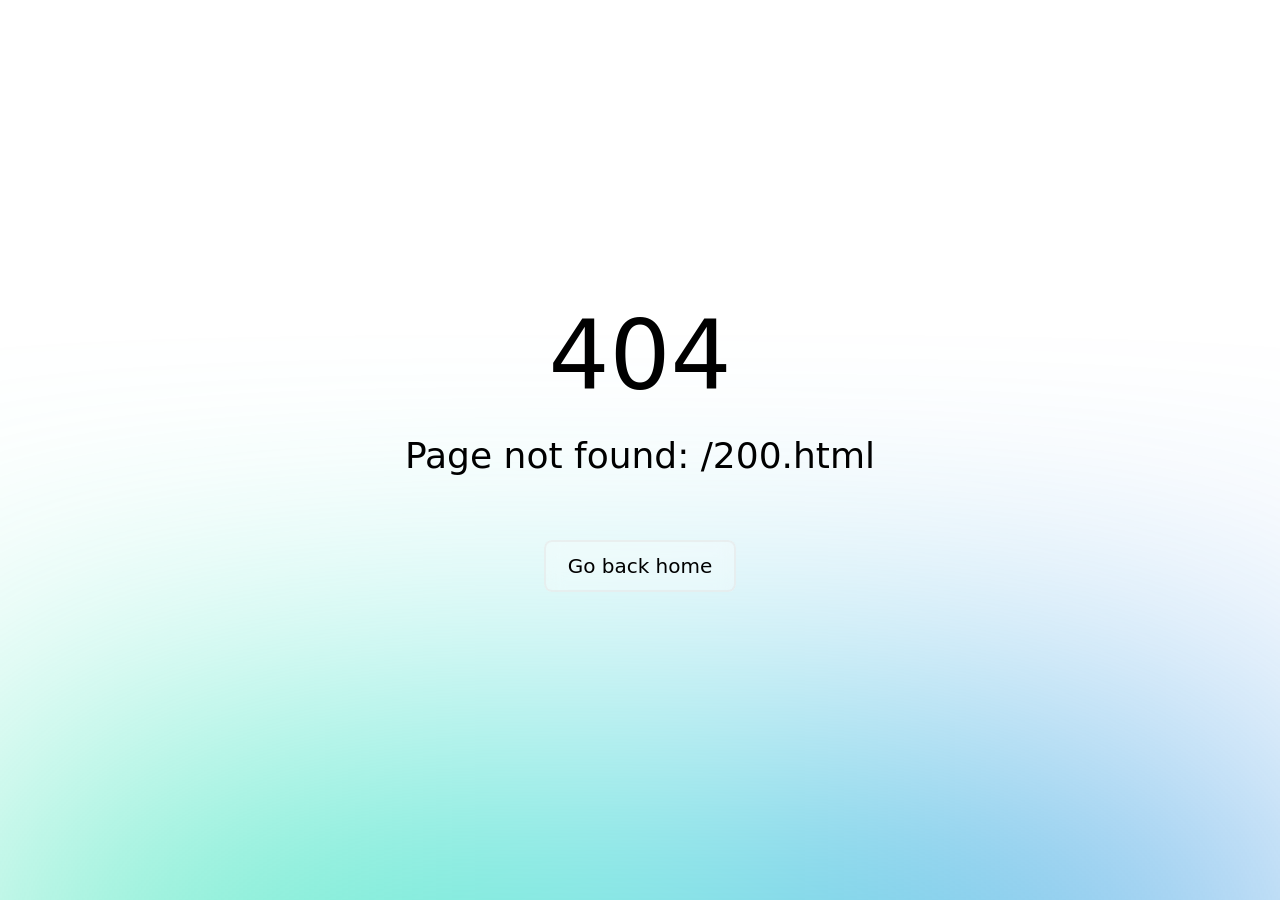
<file: 200.html>
<!DOCTYPE html><html><head><meta charset="utf-8">
<meta name="viewport" content="width=device-width, initial-scale=1">
<title>智慧橙</title>
<style>*,::backdrop,:after,:before{--tw-border-spacing-x:0;--tw-border-spacing-y:0;--tw-translate-x:0;--tw-translate-y:0;--tw-rotate:0;--tw-skew-x:0;--tw-skew-y:0;--tw-scale-x:1;--tw-scale-y:1;--tw-pan-x: ;--tw-pan-y: ;--tw-pinch-zoom: ;--tw-scroll-snap-strictness:proximity;--tw-gradient-from-position: ;--tw-gradient-via-position: ;--tw-gradient-to-position: ;--tw-ordinal: ;--tw-slashed-zero: ;--tw-numeric-figure: ;--tw-numeric-spacing: ;--tw-numeric-fraction: ;--tw-ring-inset: ;--tw-ring-offset-width:0px;--tw-ring-offset-color:#fff;--tw-ring-color:#3b82f680;--tw-ring-offset-shadow:0 0 #0000;--tw-ring-shadow:0 0 #0000;--tw-shadow:0 0 #0000;--tw-shadow-colored:0 0 #0000;--tw-blur: ;--tw-brightness: ;--tw-contrast: ;--tw-grayscale: ;--tw-hue-rotate: ;--tw-invert: ;--tw-saturate: ;--tw-sepia: ;--tw-drop-shadow: ;--tw-backdrop-blur: ;--tw-backdrop-brightness: ;--tw-backdrop-contrast: ;--tw-backdrop-grayscale: ;--tw-backdrop-hue-rotate: ;--tw-backdrop-invert: ;--tw-backdrop-opacity: ;--tw-backdrop-saturate: ;--tw-backdrop-sepia: ;--tw-contain-size: ;--tw-contain-layout: ;--tw-contain-paint: ;--tw-contain-style: }/*! tailwindcss v3.4.17 | MIT License | https://tailwindcss.com*/*,:after,:before{border-color:rgb(var(--color-gray-200)/1);border-style:solid;border-width:0;box-sizing:border-box}:after,:before{--tw-content:""}:host,html{line-height:1.5;-webkit-text-size-adjust:100%;font-family:ui-sans-serif,system-ui,sans-serif,Apple Color Emoji,Segoe UI Emoji,Segoe UI Symbol,Noto Color Emoji;font-feature-settings:normal;font-variation-settings:normal;-moz-tab-size:4;tab-size:4;-webkit-tap-highlight-color:transparent}body{line-height:inherit;margin:0}hr{border-top-width:1px;color:inherit;height:0}abbr:where([title]){-webkit-text-decoration:underline dotted;text-decoration:underline dotted}h1,h2,h3,h4,h5,h6{font-size:inherit;font-weight:inherit}a{color:inherit;text-decoration:inherit}b,strong{font-weight:bolder}code,kbd,pre,samp{font-family:ui-monospace,SFMono-Regular,Menlo,Monaco,Consolas,Liberation Mono,Courier New,monospace;font-feature-settings:normal;font-size:1em;font-variation-settings:normal}small{font-size:80%}sub,sup{font-size:75%;line-height:0;position:relative;vertical-align:initial}sub{bottom:-.25em}sup{top:-.5em}table{border-collapse:collapse;border-color:inherit;text-indent:0}button,input,optgroup,select,textarea{color:inherit;font-family:inherit;font-feature-settings:inherit;font-size:100%;font-variation-settings:inherit;font-weight:inherit;letter-spacing:inherit;line-height:inherit;margin:0;padding:0}button,select{text-transform:none}button,input:where([type=button]),input:where([type=reset]),input:where([type=submit]){-webkit-appearance:button;background-color:initial;background-image:none}:-moz-focusring{outline:auto}:-moz-ui-invalid{box-shadow:none}progress{vertical-align:initial}::-webkit-inner-spin-button,::-webkit-outer-spin-button{height:auto}[type=search]{-webkit-appearance:textfield;outline-offset:-2px}::-webkit-search-decoration{-webkit-appearance:none}::-webkit-file-upload-button{-webkit-appearance:button;font:inherit}summary{display:list-item}blockquote,dd,dl,figure,h1,h2,h3,h4,h5,h6,hr,p,pre{margin:0}fieldset{margin:0}fieldset,legend{padding:0}menu,ol,ul{list-style:none;margin:0;padding:0}dialog{padding:0}textarea{resize:vertical}input::placeholder,textarea::placeholder{color:rgb(var(--color-gray-400)/1);opacity:1}[role=button],button{cursor:pointer}:disabled{cursor:default}audio,canvas,embed,iframe,img,object,svg,video{display:block;vertical-align:middle}img,video{height:auto;max-width:100%}[hidden]:where(:not([hidden=until-found])){display:none}.container{width:100%}@media (min-width:640px){.container{max-width:640px}}@media (min-width:768px){.container{max-width:768px}}@media (min-width:1024px){.container{max-width:1024px}}@media (min-width:1280px){.container{max-width:1280px}}@media (min-width:1536px){.container{max-width:1536px}}.form-input,.form-multiselect,.form-select,.form-textarea{-webkit-appearance:none;-moz-appearance:none;appearance:none;background-color:#fff;border-color:rgb(var(--color-gray-500)/var(--tw-border-opacity,1));border-radius:0;border-width:1px;font-size:1rem;line-height:1.5rem;padding:.5rem .75rem;--tw-shadow:0 0 #0000}.form-input:focus,.form-multiselect:focus,.form-select:focus,.form-textarea:focus{outline:2px solid #0000;outline-offset:2px;--tw-ring-inset:var(--tw-empty, );--tw-ring-offset-width:0px;--tw-ring-offset-color:#fff;--tw-ring-color:#2563eb;--tw-ring-offset-shadow:var(--tw-ring-inset) 0 0 0 var(--tw-ring-offset-width) var(--tw-ring-offset-color);--tw-ring-shadow:var(--tw-ring-inset) 0 0 0 calc(1px + var(--tw-ring-offset-width)) var(--tw-ring-color);border-color:#2563eb;box-shadow:var(--tw-ring-offset-shadow),var(--tw-ring-shadow),var(--tw-shadow)}.form-input::placeholder,.form-textarea::placeholder{color:rgb(var(--color-gray-500)/var(--tw-text-opacity,1));opacity:1}.form-input::-webkit-datetime-edit-fields-wrapper{padding:0}.form-input::-webkit-date-and-time-value{min-height:1.5em;text-align:inherit}.form-input::-webkit-datetime-edit{display:inline-flex}.form-input::-webkit-datetime-edit,.form-input::-webkit-datetime-edit-day-field,.form-input::-webkit-datetime-edit-hour-field,.form-input::-webkit-datetime-edit-meridiem-field,.form-input::-webkit-datetime-edit-millisecond-field,.form-input::-webkit-datetime-edit-minute-field,.form-input::-webkit-datetime-edit-month-field,.form-input::-webkit-datetime-edit-second-field,.form-input::-webkit-datetime-edit-year-field{padding-bottom:0;padding-top:0}.form-select{background-image:url("data:image/svg+xml;charset=utf-8,%3Csvg xmlns='http://www.w3.org/2000/svg' fill='none' viewBox='0 0 20 20'%3E%3Cpath stroke='%236b7280' stroke-linecap='round' stroke-linejoin='round' stroke-width='1.5' d='m6 8 4 4 4-4'/%3E%3C/svg%3E");background-position:right .5rem center;background-repeat:no-repeat;background-size:1.5em 1.5em;padding-right:2.5rem;-webkit-print-color-adjust:exact;print-color-adjust:exact}.form-select:where([size]:not([size="1"])){background-image:none;background-position:0 0;background-repeat:unset;background-size:initial;padding-right:.75rem;-webkit-print-color-adjust:unset;print-color-adjust:unset}.form-checkbox,.form-radio{-webkit-appearance:none;-moz-appearance:none;appearance:none;background-color:#fff;background-origin:border-box;border-color:rgb(var(--color-gray-500)/var(--tw-border-opacity,1));border-width:1px;color:#2563eb;display:inline-block;flex-shrink:0;height:1rem;padding:0;-webkit-print-color-adjust:exact;print-color-adjust:exact;-webkit-user-select:none;user-select:none;vertical-align:middle;width:1rem;--tw-shadow:0 0 #0000}.form-checkbox{border-radius:0}.form-radio{border-radius:100%}.form-checkbox:focus,.form-radio:focus{outline:2px solid #0000;outline-offset:2px;--tw-ring-inset:var(--tw-empty, );--tw-ring-offset-width:2px;--tw-ring-offset-color:#fff;--tw-ring-color:#2563eb;--tw-ring-offset-shadow:var(--tw-ring-inset) 0 0 0 var(--tw-ring-offset-width) var(--tw-ring-offset-color);--tw-ring-shadow:var(--tw-ring-inset) 0 0 0 calc(2px + var(--tw-ring-offset-width)) var(--tw-ring-color);box-shadow:var(--tw-ring-offset-shadow),var(--tw-ring-shadow),var(--tw-shadow)}.form-checkbox:checked,.form-radio:checked{background-color:currentColor;background-position:50%;background-repeat:no-repeat;background-size:100% 100%;border-color:#0000}.form-checkbox:checked{background-image:url("data:image/svg+xml;charset=utf-8,%3Csvg xmlns='http://www.w3.org/2000/svg' fill='%23fff' viewBox='0 0 16 16'%3E%3Cpath d='M12.207 4.793a1 1 0 0 1 0 1.414l-5 5a1 1 0 0 1-1.414 0l-2-2a1 1 0 0 1 1.414-1.414L6.5 9.086l4.293-4.293a1 1 0 0 1 1.414 0'/%3E%3C/svg%3E")}@media (forced-colors:active){.form-checkbox:checked{-webkit-appearance:auto;-moz-appearance:auto;appearance:auto}}.form-radio:checked{background-image:url("data:image/svg+xml;charset=utf-8,%3Csvg xmlns='http://www.w3.org/2000/svg' fill='%23fff' viewBox='0 0 16 16'%3E%3Ccircle cx='8' cy='8' r='3'/%3E%3C/svg%3E")}@media (forced-colors:active){.form-radio:checked{-webkit-appearance:auto;-moz-appearance:auto;appearance:auto}}.form-checkbox:checked:focus,.form-checkbox:checked:hover,.form-checkbox:indeterminate,.form-radio:checked:focus,.form-radio:checked:hover{background-color:currentColor;border-color:#0000}.form-checkbox:indeterminate{background-image:url("data:image/svg+xml;charset=utf-8,%3Csvg xmlns='http://www.w3.org/2000/svg' fill='none' viewBox='0 0 16 16'%3E%3Cpath stroke='%23fff' stroke-linecap='round' stroke-linejoin='round' stroke-width='2' d='M4 8h8'/%3E%3C/svg%3E");background-position:50%;background-repeat:no-repeat;background-size:100% 100%}@media (forced-colors:active){.form-checkbox:indeterminate{-webkit-appearance:auto;-moz-appearance:auto;appearance:auto}}.form-checkbox:indeterminate:focus,.form-checkbox:indeterminate:hover{background-color:currentColor;border-color:#0000}.sr-only{height:1px;margin:-1px;overflow:hidden;padding:0;position:absolute;width:1px;clip:rect(0,0,0,0);border-width:0;white-space:nowrap}.pointer-events-none{pointer-events:none}.pointer-events-auto{pointer-events:auto}.invisible{visibility:hidden}.static{position:static}.fixed{position:fixed}.absolute{position:absolute}.relative{position:relative}.sticky{position:sticky}.inset-0{top:0;right:0;bottom:0;left:0}.inset-x-0{left:0;right:0}.inset-y-0{bottom:0;top:0}.-bottom-1{bottom:-.25rem}.-bottom-\[0\.5px\]{bottom:-.5px}.-left-1{left:-.25rem}.-right-1{right:-.25rem}.-top-1{top:-.25rem}.bottom-0{bottom:0}.bottom-4{bottom:1rem}.end-0{inset-inline-end:0}.end-4{inset-inline-end:1rem}.left-0{left:0}.left-\[4px\]{left:4px}.right-0{right:0}.start-0{inset-inline-start:0}.start-4{inset-inline-start:1rem}.top-0{top:0}.top-1\/2{top:50%}.top-\[4px\]{top:4px}.z-10{z-index:10}.z-20{z-index:20}.z-50{z-index:50}.z-\[1\]{z-index:1}.z-\[55\]{z-index:55}.col-start-1{grid-column-start:1}.row-start-1{grid-row-start:1}.-m-1\.5{margin:-.375rem}.-mx-1{margin-left:-.25rem;margin-right:-.25rem}.-my-1\.5{margin-bottom:-.375rem;margin-top:-.375rem}.mx-1{margin-left:.25rem;margin-right:.25rem}.mx-3{margin-left:.75rem;margin-right:.75rem}.mx-auto{margin-left:auto;margin-right:auto}.my-2{margin-bottom:.5rem;margin-top:.5rem}.-me-1\.5{margin-inline-end:-.375rem}.-mt-1{margin-top:-.25rem}.mb-1{margin-bottom:.25rem}.mb-1\.5{margin-bottom:.375rem}.mb-4{margin-bottom:1rem}.me-2{margin-inline-end:.5rem}.ms-3{margin-inline-start:.75rem}.ms-auto{margin-inline-start:auto}.mt-0{margin-top:0}.mt-1{margin-top:.25rem}.mt-2{margin-top:.5rem}.mt-3{margin-top:.75rem}.line-clamp-1{display:-webkit-box;overflow:hidden;-webkit-box-orient:vertical;-webkit-line-clamp:1}.block{display:block}.inline-block{display:inline-block}.inline{display:inline}.flex{display:flex}.inline-flex{display:inline-flex}.table{display:table}.grid{display:grid}.inline-grid{display:inline-grid}.hidden{display:none}.h-0\.5{height:.125rem}.h-1{height:.25rem}.h-1\.5{height:.375rem}.h-10{height:2.5rem}.h-12{height:3rem}.h-14{height:3.5rem}.h-16{height:4rem}.h-2{height:.5rem}.h-2\.5{height:.625rem}.h-20{height:5rem}.h-3{height:.75rem}.h-3\.5{height:.875rem}.h-4{height:1rem}.h-5{height:1.25rem}.h-6{height:1.5rem}.h-7{height:1.75rem}.h-8{height:2rem}.h-\[4px\]{height:4px}.h-\[5px\]{height:5px}.h-full{height:100%}.h-px{height:1px}.h-screen{height:100vh}.max-h-60{max-height:15rem}.max-h-96{max-height:24rem}.min-h-0{min-height:0}.min-h-full{min-height:100%}.w-0{width:0}.w-10{width:2.5rem}.w-11{width:2.75rem}.w-12{width:3rem}.w-14{width:3.5rem}.w-16{width:4rem}.w-2{width:.5rem}.w-2\.5{width:.625rem}.w-20{width:5rem}.w-3{width:.75rem}.w-4{width:1rem}.w-48{width:12rem}.w-5{width:1.25rem}.w-6{width:1.5rem}.w-7{width:1.75rem}.w-8{width:2rem}.w-9{width:2.25rem}.w-\[3\.25rem\]{width:3.25rem}.w-\[3\.75rem\]{width:3.75rem}.w-\[calc\(100\%\+0\.5rem\)\]{width:calc(100% + .5rem)}.w-fit{width:fit-content}.w-full{width:100%}.w-px{width:1px}.w-screen{width:100vw}.min-w-0{min-width:0}.min-w-\[0\.375rem\]{min-width:.375rem}.min-w-\[0\.5rem\]{min-width:.5rem}.min-w-\[0\.625rem\]{min-width:.625rem}.min-w-\[0\.75rem\]{min-width:.75rem}.min-w-\[0\.875rem\]{min-width:.875rem}.min-w-\[1\.25rem\]{min-width:1.25rem}.min-w-\[16px\]{min-width:16px}.min-w-\[1rem\]{min-width:1rem}.min-w-\[20px\]{min-width:20px}.min-w-\[24px\]{min-width:24px}.min-w-\[4px\]{min-width:4px}.min-w-\[5px\]{min-width:5px}.min-w-fit{min-width:fit-content}.min-w-full{min-width:100%}.max-w-7xl{max-width:80rem}.max-w-md{max-width:28rem}.max-w-xs{max-width:20rem}.flex-1{flex:1 1 0%}.flex-none{flex:none}.flex-shrink{flex-shrink:1}.flex-shrink-0{flex-shrink:0}.table-fixed{table-layout:fixed}.-translate-x-1\/2{--tw-translate-x:-50%}.-translate-x-1\/2,.-translate-x-full{transform:translate(var(--tw-translate-x),var(--tw-translate-y)) rotate(var(--tw-rotate)) skew(var(--tw-skew-x)) skewY(var(--tw-skew-y)) scaleX(var(--tw-scale-x)) scaleY(var(--tw-scale-y))}.-translate-x-full{--tw-translate-x:-100%}.-translate-y-1\/2{--tw-translate-y:-50%}.-translate-y-1\/2,.-translate-y-full{transform:translate(var(--tw-translate-x),var(--tw-translate-y)) rotate(var(--tw-rotate)) skew(var(--tw-skew-x)) skewY(var(--tw-skew-y)) scaleX(var(--tw-scale-x)) scaleY(var(--tw-scale-y))}.-translate-y-full{--tw-translate-y:-100%}.translate-x-0{--tw-translate-x:0px}.translate-x-0,.translate-x-1\/2{transform:translate(var(--tw-translate-x),var(--tw-translate-y)) rotate(var(--tw-rotate)) skew(var(--tw-skew-x)) skewY(var(--tw-skew-y)) scaleX(var(--tw-scale-x)) scaleY(var(--tw-scale-y))}.translate-x-1\/2{--tw-translate-x:50%}.translate-x-2{--tw-translate-x:.5rem}.translate-x-2,.translate-x-2\.5{transform:translate(var(--tw-translate-x),var(--tw-translate-y)) rotate(var(--tw-rotate)) skew(var(--tw-skew-x)) skewY(var(--tw-skew-y)) scaleX(var(--tw-scale-x)) scaleY(var(--tw-scale-y))}.translate-x-2\.5{--tw-translate-x:.625rem}.translate-x-3{--tw-translate-x:.75rem}.translate-x-3,.translate-x-4{transform:translate(var(--tw-translate-x),var(--tw-translate-y)) rotate(var(--tw-rotate)) skew(var(--tw-skew-x)) skewY(var(--tw-skew-y)) scaleX(var(--tw-scale-x)) scaleY(var(--tw-scale-y))}.translate-x-4{--tw-translate-x:1rem}.translate-x-5{--tw-translate-x:1.25rem}.translate-x-5,.translate-x-6{transform:translate(var(--tw-translate-x),var(--tw-translate-y)) rotate(var(--tw-rotate)) skew(var(--tw-skew-x)) skewY(var(--tw-skew-y)) scaleX(var(--tw-scale-x)) scaleY(var(--tw-scale-y))}.translate-x-6{--tw-translate-x:1.5rem}.translate-x-7{--tw-translate-x:1.75rem}.translate-x-7,.translate-x-full{transform:translate(var(--tw-translate-x),var(--tw-translate-y)) rotate(var(--tw-rotate)) skew(var(--tw-skew-x)) skewY(var(--tw-skew-y)) scaleX(var(--tw-scale-x)) scaleY(var(--tw-scale-y))}.translate-x-full{--tw-translate-x:100%}.translate-y-0{--tw-translate-y:0px}.translate-y-0,.translate-y-1{transform:translate(var(--tw-translate-x),var(--tw-translate-y)) rotate(var(--tw-rotate)) skew(var(--tw-skew-x)) skewY(var(--tw-skew-y)) scaleX(var(--tw-scale-x)) scaleY(var(--tw-scale-y))}.translate-y-1{--tw-translate-y:.25rem}.translate-y-1\/2{--tw-translate-y:50%}.translate-y-1\/2,.translate-y-2{transform:translate(var(--tw-translate-x),var(--tw-translate-y)) rotate(var(--tw-rotate)) skew(var(--tw-skew-x)) skewY(var(--tw-skew-y)) scaleX(var(--tw-scale-x)) scaleY(var(--tw-scale-y))}.translate-y-2{--tw-translate-y:.5rem}.translate-y-4{--tw-translate-y:1rem}.translate-y-4,.translate-y-full{transform:translate(var(--tw-translate-x),var(--tw-translate-y)) rotate(var(--tw-rotate)) skew(var(--tw-skew-x)) skewY(var(--tw-skew-y)) scaleX(var(--tw-scale-x)) scaleY(var(--tw-scale-y))}.translate-y-full{--tw-translate-y:100%}.-rotate-180{--tw-rotate:-180deg}.-rotate-180,.rotate-180{transform:translate(var(--tw-translate-x),var(--tw-translate-y)) rotate(var(--tw-rotate)) skew(var(--tw-skew-x)) skewY(var(--tw-skew-y)) scaleX(var(--tw-scale-x)) scaleY(var(--tw-scale-y))}.rotate-180{--tw-rotate:180deg}.scale-100{--tw-scale-x:1;--tw-scale-y:1}.scale-100,.scale-95{transform:translate(var(--tw-translate-x),var(--tw-translate-y)) rotate(var(--tw-rotate)) skew(var(--tw-skew-x)) skewY(var(--tw-skew-y)) scaleX(var(--tw-scale-x)) scaleY(var(--tw-scale-y))}.scale-95{--tw-scale-x:.95;--tw-scale-y:.95}.transform{transform:translate(var(--tw-translate-x),var(--tw-translate-y)) rotate(var(--tw-rotate)) skew(var(--tw-skew-x)) skewY(var(--tw-skew-y)) scaleX(var(--tw-scale-x)) scaleY(var(--tw-scale-y))}@keyframes pulse{50%{opacity:.5}}.animate-pulse{animation:pulse 2s cubic-bezier(.4,0,.6,1) infinite}@keyframes spin{to{transform:rotate(1turn)}}.animate-spin{animation:spin 1s linear infinite}.cursor-default{cursor:default}.cursor-not-allowed{cursor:not-allowed}.cursor-pointer{cursor:pointer}.select-none{-webkit-user-select:none;user-select:none}.resize-none{resize:none}.resize{resize:both}.snap-x{scroll-snap-type:x var(--tw-scroll-snap-strictness)}.snap-mandatory{--tw-scroll-snap-strictness:mandatory}.snap-center{scroll-snap-align:center}.scroll-py-1{scroll-padding-bottom:.25rem;scroll-padding-top:.25rem}.scroll-py-2{scroll-padding-bottom:.5rem;scroll-padding-top:.5rem}.list-inside{list-style-position:inside}.list-disc{list-style-type:disc}.appearance-none{-webkit-appearance:none;-moz-appearance:none;appearance:none}.grid-cols-1{grid-template-columns:repeat(1,minmax(0,1fr))}.flex-row{flex-direction:row}.flex-row-reverse{flex-direction:row-reverse}.flex-col{flex-direction:column}.flex-wrap{flex-wrap:wrap}.flex-nowrap{flex-wrap:nowrap}.content-center{align-content:center}.items-start{align-items:flex-start}.items-end{align-items:flex-end}.items-center{align-items:center}.justify-end{justify-content:flex-end}.justify-center{justify-content:center}.justify-between{justify-content:space-between}.gap-0\.5{gap:.125rem}.gap-1{gap:.25rem}.gap-1\.5{gap:.375rem}.gap-2{gap:.5rem}.gap-3{gap:.75rem}.gap-x-1{column-gap:.25rem}.gap-x-1\.5{column-gap:.375rem}.gap-x-2{column-gap:.5rem}.gap-x-2\.5{column-gap:.625rem}.-space-x-px>:not([hidden])~:not([hidden]){--tw-space-x-reverse:0;margin-left:calc(-1px*(1 - var(--tw-space-x-reverse)));margin-right:calc(-1px*var(--tw-space-x-reverse))}.-space-y-px>:not([hidden])~:not([hidden]){--tw-space-y-reverse:0;margin-bottom:calc(-1px*var(--tw-space-y-reverse));margin-top:calc(-1px*(1 - var(--tw-space-y-reverse)))}.space-y-2>:not([hidden])~:not([hidden]){--tw-space-y-reverse:0;margin-bottom:calc(.5rem*var(--tw-space-y-reverse));margin-top:calc(.5rem*(1 - var(--tw-space-y-reverse)))}.space-y-3>:not([hidden])~:not([hidden]){--tw-space-y-reverse:0;margin-bottom:calc(.75rem*var(--tw-space-y-reverse));margin-top:calc(.75rem*(1 - var(--tw-space-y-reverse)))}.divide-y>:not([hidden])~:not([hidden]){--tw-divide-y-reverse:0;border-bottom-width:calc(1px*var(--tw-divide-y-reverse));border-top-width:calc(1px*(1 - var(--tw-divide-y-reverse)))}.divide-gray-100>:not([hidden])~:not([hidden]){--tw-divide-opacity:1;border-color:rgb(var(--color-gray-100)/var(--tw-divide-opacity,1))}.divide-gray-200>:not([hidden])~:not([hidden]){--tw-divide-opacity:1;border-color:rgb(var(--color-gray-200)/var(--tw-divide-opacity,1))}.divide-gray-300>:not([hidden])~:not([hidden]){--tw-divide-opacity:1;border-color:rgb(var(--color-gray-300)/var(--tw-divide-opacity,1))}.self-center{align-self:center}.overflow-hidden{overflow:hidden}.overflow-x-auto{overflow-x:auto}.overflow-y-auto{overflow-y:auto}.overflow-y-hidden{overflow-y:hidden}.scroll-smooth{scroll-behavior:smooth}.truncate{overflow:hidden;text-overflow:ellipsis}.truncate,.whitespace-nowrap{white-space:nowrap}.break-all{word-break:break-all}.rounded{border-radius:.25rem}.rounded-2xl{border-radius:1rem}.rounded-3xl{border-radius:1.5rem}.rounded-full{border-radius:9999px}.rounded-lg{border-radius:.5rem}.rounded-md{border-radius:.375rem}.rounded-none{border-radius:0}.rounded-sm{border-radius:.125rem}.rounded-xl{border-radius:.75rem}.rounded-b{border-bottom-left-radius:.25rem;border-bottom-right-radius:.25rem}.rounded-b-2xl{border-bottom-left-radius:1rem;border-bottom-right-radius:1rem}.rounded-b-3xl{border-bottom-left-radius:1.5rem;border-bottom-right-radius:1.5rem}.rounded-b-full{border-bottom-left-radius:9999px;border-bottom-right-radius:9999px}.rounded-b-lg{border-bottom-left-radius:.5rem;border-bottom-right-radius:.5rem}.rounded-b-md{border-bottom-left-radius:.375rem;border-bottom-right-radius:.375rem}.rounded-b-none{border-bottom-left-radius:0;border-bottom-right-radius:0}.rounded-b-sm{border-bottom-left-radius:.125rem;border-bottom-right-radius:.125rem}.rounded-b-xl{border-bottom-left-radius:.75rem;border-bottom-right-radius:.75rem}.rounded-e{border-end-end-radius:.25rem;border-start-end-radius:.25rem}.rounded-e-2xl{border-end-end-radius:1rem;border-start-end-radius:1rem}.rounded-e-3xl{border-end-end-radius:1.5rem;border-start-end-radius:1.5rem}.rounded-e-full{border-end-end-radius:9999px;border-start-end-radius:9999px}.rounded-e-lg{border-end-end-radius:.5rem;border-start-end-radius:.5rem}.rounded-e-md{border-end-end-radius:.375rem;border-start-end-radius:.375rem}.rounded-e-none{border-end-end-radius:0;border-start-end-radius:0}.rounded-e-sm{border-end-end-radius:.125rem;border-start-end-radius:.125rem}.rounded-e-xl{border-end-end-radius:.75rem;border-start-end-radius:.75rem}.rounded-s{border-end-start-radius:.25rem;border-start-start-radius:.25rem}.rounded-s-2xl{border-end-start-radius:1rem;border-start-start-radius:1rem}.rounded-s-3xl{border-end-start-radius:1.5rem;border-start-start-radius:1.5rem}.rounded-s-full{border-end-start-radius:9999px;border-start-start-radius:9999px}.rounded-s-lg{border-end-start-radius:.5rem;border-start-start-radius:.5rem}.rounded-s-md{border-end-start-radius:.375rem;border-start-start-radius:.375rem}.rounded-s-none{border-end-start-radius:0;border-start-start-radius:0}.rounded-s-sm{border-end-start-radius:.125rem;border-start-start-radius:.125rem}.rounded-s-xl{border-end-start-radius:.75rem;border-start-start-radius:.75rem}.rounded-t{border-top-left-radius:.25rem;border-top-right-radius:.25rem}.rounded-t-2xl{border-top-left-radius:1rem;border-top-right-radius:1rem}.rounded-t-3xl{border-top-left-radius:1.5rem;border-top-right-radius:1.5rem}.rounded-t-full{border-top-left-radius:9999px;border-top-right-radius:9999px}.rounded-t-lg{border-top-left-radius:.5rem;border-top-right-radius:.5rem}.rounded-t-md{border-top-left-radius:.375rem;border-top-right-radius:.375rem}.rounded-t-none{border-top-left-radius:0;border-top-right-radius:0}.rounded-t-sm{border-top-left-radius:.125rem;border-top-right-radius:.125rem}.rounded-t-xl{border-top-left-radius:.75rem;border-top-right-radius:.75rem}.border{border-width:1px}.border-0{border-width:0}.border-2{border-width:2px}.border-b{border-bottom-width:1px}.border-s{border-inline-start-width:1px}.border-s-\[2px\]{border-inline-start-width:2px}.border-s-\[3px\]{border-inline-start-width:3px}.border-s-\[4px\]{border-inline-start-width:4px}.border-s-\[5px\]{border-inline-start-width:5px}.border-s-\[6px\]{border-inline-start-width:6px}.border-t{border-top-width:1px}.border-t-\[2px\]{border-top-width:2px}.border-t-\[3px\]{border-top-width:3px}.border-t-\[4px\]{border-top-width:4px}.border-t-\[5px\]{border-top-width:5px}.border-t-\[6px\]{border-top-width:6px}.border-solid{border-style:solid}.border-dashed{border-style:dashed}.border-dotted{border-style:dotted}.border-none{border-style:none}.border-gray-200{--tw-border-opacity:1;border-color:rgb(var(--color-gray-200)/var(--tw-border-opacity,1))}.border-gray-300{--tw-border-opacity:1;border-color:rgb(var(--color-gray-300)/var(--tw-border-opacity,1))}.border-transparent{border-color:#0000}.bg-amber-400{--tw-bg-opacity:1;background-color:rgb(251 191 36/var(--tw-bg-opacity,1))}.bg-amber-500{--tw-bg-opacity:1;background-color:rgb(245 158 11/var(--tw-bg-opacity,1))}.bg-blue-400{--tw-bg-opacity:1;background-color:rgb(96 165 250/var(--tw-bg-opacity,1))}.bg-blue-500{--tw-bg-opacity:1;background-color:rgb(59 130 246/var(--tw-bg-opacity,1))}.bg-current{background-color:currentColor}.bg-cyan-400{--tw-bg-opacity:1;background-color:rgb(34 211 238/var(--tw-bg-opacity,1))}.bg-cyan-500{--tw-bg-opacity:1;background-color:rgb(6 182 212/var(--tw-bg-opacity,1))}.bg-emerald-400{--tw-bg-opacity:1;background-color:rgb(52 211 153/var(--tw-bg-opacity,1))}.bg-emerald-500{--tw-bg-opacity:1;background-color:rgb(16 185 129/var(--tw-bg-opacity,1))}.bg-fuchsia-400{--tw-bg-opacity:1;background-color:rgb(232 121 249/var(--tw-bg-opacity,1))}.bg-fuchsia-500{--tw-bg-opacity:1;background-color:rgb(217 70 239/var(--tw-bg-opacity,1))}.bg-gray-100{--tw-bg-opacity:1;background-color:rgb(var(--color-gray-100)/var(--tw-bg-opacity,1))}.bg-gray-200{--tw-bg-opacity:1;background-color:rgb(var(--color-gray-200)/var(--tw-bg-opacity,1))}.bg-gray-200\/75{background-color:rgb(var(--color-gray-200)/.75)}.bg-gray-50{--tw-bg-opacity:1;background-color:rgb(var(--color-gray-50)/var(--tw-bg-opacity,1))}.bg-gray-500{--tw-bg-opacity:1;background-color:rgb(var(--color-gray-500)/var(--tw-bg-opacity,1))}.bg-gray-900{--tw-bg-opacity:1;background-color:rgb(var(--color-gray-900)/var(--tw-bg-opacity,1))}.bg-green-400{--tw-bg-opacity:1;background-color:rgb(74 222 128/var(--tw-bg-opacity,1))}.bg-green-500{--tw-bg-opacity:1;background-color:rgb(34 197 94/var(--tw-bg-opacity,1))}.bg-indigo-400{--tw-bg-opacity:1;background-color:rgb(129 140 248/var(--tw-bg-opacity,1))}.bg-indigo-500{--tw-bg-opacity:1;background-color:rgb(99 102 241/var(--tw-bg-opacity,1))}.bg-lime-400{--tw-bg-opacity:1;background-color:rgb(163 230 53/var(--tw-bg-opacity,1))}.bg-lime-500{--tw-bg-opacity:1;background-color:rgb(132 204 22/var(--tw-bg-opacity,1))}.bg-orange-400{--tw-bg-opacity:1;background-color:rgb(251 146 60/var(--tw-bg-opacity,1))}.bg-orange-500{--tw-bg-opacity:1;background-color:rgb(249 115 22/var(--tw-bg-opacity,1))}.bg-pink-400{--tw-bg-opacity:1;background-color:rgb(244 114 182/var(--tw-bg-opacity,1))}.bg-pink-500{--tw-bg-opacity:1;background-color:rgb(236 72 153/var(--tw-bg-opacity,1))}.bg-primary-100{--tw-bg-opacity:1;background-color:rgb(var(--color-primary-100)/var(--tw-bg-opacity,1))}.bg-primary-400{--tw-bg-opacity:1;background-color:rgb(var(--color-primary-400)/var(--tw-bg-opacity,1))}.bg-primary-50{--tw-bg-opacity:1;background-color:rgb(var(--color-primary-50)/var(--tw-bg-opacity,1))}.bg-primary-500{--tw-bg-opacity:1;background-color:rgb(var(--color-primary-500)/var(--tw-bg-opacity,1))}.bg-primary-600{--tw-bg-opacity:1;background-color:rgb(var(--color-primary-600)/var(--tw-bg-opacity,1))}.bg-primary-900{--tw-bg-opacity:1;background-color:rgb(var(--color-primary-900)/var(--tw-bg-opacity,1))}.bg-primary-950{--tw-bg-opacity:1;background-color:rgb(var(--color-primary-950)/var(--tw-bg-opacity,1))}.bg-purple-400{--tw-bg-opacity:1;background-color:rgb(192 132 252/var(--tw-bg-opacity,1))}.bg-purple-500{--tw-bg-opacity:1;background-color:rgb(168 85 247/var(--tw-bg-opacity,1))}.bg-red-400{--tw-bg-opacity:1;background-color:rgb(248 113 113/var(--tw-bg-opacity,1))}.bg-red-500{--tw-bg-opacity:1;background-color:rgb(239 68 68/var(--tw-bg-opacity,1))}.bg-rose-400{--tw-bg-opacity:1;background-color:rgb(251 113 133/var(--tw-bg-opacity,1))}.bg-rose-500{--tw-bg-opacity:1;background-color:rgb(244 63 94/var(--tw-bg-opacity,1))}.bg-sky-400{--tw-bg-opacity:1;background-color:rgb(56 189 248/var(--tw-bg-opacity,1))}.bg-sky-500{--tw-bg-opacity:1;background-color:rgb(14 165 233/var(--tw-bg-opacity,1))}.bg-teal-400{--tw-bg-opacity:1;background-color:rgb(45 212 191/var(--tw-bg-opacity,1))}.bg-teal-500{--tw-bg-opacity:1;background-color:rgb(20 184 166/var(--tw-bg-opacity,1))}.bg-transparent{background-color:initial}.bg-violet-400{--tw-bg-opacity:1;background-color:rgb(167 139 250/var(--tw-bg-opacity,1))}.bg-violet-500{--tw-bg-opacity:1;background-color:rgb(139 92 246/var(--tw-bg-opacity,1))}.bg-white{--tw-bg-opacity:1;background-color:rgb(255 255 255/var(--tw-bg-opacity,1))}.bg-yellow-400{--tw-bg-opacity:1;background-color:rgb(250 204 21/var(--tw-bg-opacity,1))}.bg-yellow-500{--tw-bg-opacity:1;background-color:rgb(234 179 8/var(--tw-bg-opacity,1))}.bg-none{background-image:none}.p-0{padding:0}.p-0\.5{padding:.125rem}.p-1{padding:.25rem}.p-1\.5{padding:.375rem}.p-2{padding:.5rem}.p-2\.5{padding:.625rem}.p-4{padding:1rem}.p-px{padding:1px}.px-1{padding-left:.25rem;padding-right:.25rem}.px-1\.5{padding-left:.375rem;padding-right:.375rem}.px-2{padding-left:.5rem;padding-right:.5rem}.px-2\.5{padding-left:.625rem;padding-right:.625rem}.px-3{padding-left:.75rem;padding-right:.75rem}.px-3\.5{padding-left:.875rem;padding-right:.875rem}.px-4{padding-left:1rem;padding-right:1rem}.px-6{padding-left:1.5rem;padding-right:1.5rem}.py-0\.5{padding-bottom:.125rem;padding-top:.125rem}.py-1{padding-bottom:.25rem;padding-top:.25rem}.py-1\.5{padding-bottom:.375rem;padding-top:.375rem}.py-14{padding-bottom:3.5rem;padding-top:3.5rem}.py-2{padding-bottom:.5rem;padding-top:.5rem}.py-2\.5{padding-bottom:.625rem;padding-top:.625rem}.py-3\.5{padding-bottom:.875rem;padding-top:.875rem}.py-4{padding-bottom:1rem;padding-top:1rem}.py-5{padding-bottom:1.25rem;padding-top:1.25rem}.py-6{padding-bottom:1.5rem;padding-top:1.5rem}.pb-3{padding-bottom:.75rem}.pe-10{padding-inline-end:2.5rem}.pe-11{padding-inline-end:2.75rem}.pe-12{padding-inline-end:3rem}.pe-2{padding-inline-end:.5rem}.pe-7{padding-inline-end:1.75rem}.pe-8{padding-inline-end:2rem}.pe-9{padding-inline-end:2.25rem}.ps-10{padding-inline-start:2.5rem}.ps-11{padding-inline-start:2.75rem}.ps-12{padding-inline-start:3rem}.ps-4{padding-inline-start:1rem}.ps-7{padding-inline-start:1.75rem}.ps-8{padding-inline-start:2rem}.ps-9{padding-inline-start:2.25rem}.pt-1\.5{padding-top:.375rem}.text-left{text-align:left}.text-center{text-align:center}.text-end{text-align:end}.align-middle{vertical-align:middle}.font-sans{font-family:ui-sans-serif,system-ui,sans-serif,Apple Color Emoji,Segoe UI Emoji,Segoe UI Symbol,Noto Color Emoji}.text-2xl{font-size:1.5rem;line-height:2rem}.text-3xl{font-size:1.875rem;line-height:2.25rem}.text-\[10px\]{font-size:10px}.text-\[11px\]{font-size:11px}.text-\[12px\]{font-size:12px}.text-\[14px\]{font-size:14px}.text-\[4px\]{font-size:4px}.text-\[5px\]{font-size:5px}.text-\[6px\]{font-size:6px}.text-\[7px\]{font-size:7px}.text-\[8px\]{font-size:8px}.text-base{font-size:1rem;line-height:1.5rem}.text-lg{font-size:1.125rem;line-height:1.75rem}.text-sm{font-size:.875rem;line-height:1.25rem}.text-xl{font-size:1.25rem;line-height:1.75rem}.text-xs{font-size:.75rem;line-height:1rem}.font-medium{font-weight:500}.font-normal{font-weight:400}.font-semibold{font-weight:600}.leading-4{line-height:1rem}.leading-5{line-height:1.25rem}.leading-6{line-height:1.5rem}.leading-none{line-height:1}.text-amber-400{--tw-text-opacity:1;color:rgb(251 191 36/var(--tw-text-opacity,1))}.text-amber-500{--tw-text-opacity:1;color:rgb(245 158 11/var(--tw-text-opacity,1))}.text-black{--tw-text-opacity:1;color:rgb(0 0 0/var(--tw-text-opacity,1))}.text-blue-400{--tw-text-opacity:1;color:rgb(96 165 250/var(--tw-text-opacity,1))}.text-blue-500{--tw-text-opacity:1;color:rgb(59 130 246/var(--tw-text-opacity,1))}.text-cyan-400{--tw-text-opacity:1;color:rgb(34 211 238/var(--tw-text-opacity,1))}.text-cyan-500{--tw-text-opacity:1;color:rgb(6 182 212/var(--tw-text-opacity,1))}.text-emerald-400{--tw-text-opacity:1;color:rgb(52 211 153/var(--tw-text-opacity,1))}.text-emerald-500{--tw-text-opacity:1;color:rgb(16 185 129/var(--tw-text-opacity,1))}.text-fuchsia-400{--tw-text-opacity:1;color:rgb(232 121 249/var(--tw-text-opacity,1))}.text-fuchsia-500{--tw-text-opacity:1;color:rgb(217 70 239/var(--tw-text-opacity,1))}.text-gray-400{--tw-text-opacity:1;color:rgb(var(--color-gray-400)/var(--tw-text-opacity,1))}.text-gray-500{--tw-text-opacity:1;color:rgb(var(--color-gray-500)/var(--tw-text-opacity,1))}.text-gray-700{--tw-text-opacity:1;color:rgb(var(--color-gray-700)/var(--tw-text-opacity,1))}.text-gray-900{--tw-text-opacity:1;color:rgb(var(--color-gray-900)/var(--tw-text-opacity,1))}.text-green-400{--tw-text-opacity:1;color:rgb(74 222 128/var(--tw-text-opacity,1))}.text-green-500{--tw-text-opacity:1;color:rgb(34 197 94/var(--tw-text-opacity,1))}.text-indigo-400{--tw-text-opacity:1;color:rgb(129 140 248/var(--tw-text-opacity,1))}.text-indigo-500{--tw-text-opacity:1;color:rgb(99 102 241/var(--tw-text-opacity,1))}.text-lime-400{--tw-text-opacity:1;color:rgb(163 230 53/var(--tw-text-opacity,1))}.text-lime-500{--tw-text-opacity:1;color:rgb(132 204 22/var(--tw-text-opacity,1))}.text-orange-400{--tw-text-opacity:1;color:rgb(251 146 60/var(--tw-text-opacity,1))}.text-orange-500{--tw-text-opacity:1;color:rgb(249 115 22/var(--tw-text-opacity,1))}.text-pink-400{--tw-text-opacity:1;color:rgb(244 114 182/var(--tw-text-opacity,1))}.text-pink-500{--tw-text-opacity:1;color:rgb(236 72 153/var(--tw-text-opacity,1))}.text-primary-400{--tw-text-opacity:1;color:rgb(var(--color-primary-400)/var(--tw-text-opacity,1))}.text-primary-500{--tw-text-opacity:1;color:rgb(var(--color-primary-500)/var(--tw-text-opacity,1))}.text-primary-600{--tw-text-opacity:1;color:rgb(var(--color-primary-600)/var(--tw-text-opacity,1))}.text-purple-400{--tw-text-opacity:1;color:rgb(192 132 252/var(--tw-text-opacity,1))}.text-purple-500{--tw-text-opacity:1;color:rgb(168 85 247/var(--tw-text-opacity,1))}.text-red-400{--tw-text-opacity:1;color:rgb(248 113 113/var(--tw-text-opacity,1))}.text-red-500{--tw-text-opacity:1;color:rgb(239 68 68/var(--tw-text-opacity,1))}.text-rose-400{--tw-text-opacity:1;color:rgb(251 113 133/var(--tw-text-opacity,1))}.text-rose-500{--tw-text-opacity:1;color:rgb(244 63 94/var(--tw-text-opacity,1))}.text-sky-400{--tw-text-opacity:1;color:rgb(56 189 248/var(--tw-text-opacity,1))}.text-sky-500{--tw-text-opacity:1;color:rgb(14 165 233/var(--tw-text-opacity,1))}.text-teal-400{--tw-text-opacity:1;color:rgb(45 212 191/var(--tw-text-opacity,1))}.text-teal-500{--tw-text-opacity:1;color:rgb(20 184 166/var(--tw-text-opacity,1))}.text-violet-400{--tw-text-opacity:1;color:rgb(167 139 250/var(--tw-text-opacity,1))}.text-violet-500{--tw-text-opacity:1;color:rgb(139 92 246/var(--tw-text-opacity,1))}.text-white{--tw-text-opacity:1;color:rgb(255 255 255/var(--tw-text-opacity,1))}.text-yellow-400{--tw-text-opacity:1;color:rgb(250 204 21/var(--tw-text-opacity,1))}.text-yellow-500{--tw-text-opacity:1;color:rgb(234 179 8/var(--tw-text-opacity,1))}.underline-offset-4{text-underline-offset:4px}.placeholder-gray-400::placeholder{--tw-placeholder-opacity:1;color:rgb(var(--color-gray-400)/var(--tw-placeholder-opacity,1))}.opacity-0{opacity:0}.opacity-100{opacity:1}.opacity-50{opacity:.5}.opacity-90{opacity:.9}.shadow{--tw-shadow:0 1px 3px 0 #0000001a,0 1px 2px -1px #0000001a;--tw-shadow-colored:0 1px 3px 0 var(--tw-shadow-color),0 1px 2px -1px var(--tw-shadow-color)}.shadow,.shadow-lg{box-shadow:var(--tw-ring-offset-shadow,0 0 #0000),var(--tw-ring-shadow,0 0 #0000),var(--tw-shadow)}.shadow-lg{--tw-shadow:0 10px 15px -3px #0000001a,0 4px 6px -4px #0000001a;--tw-shadow-colored:0 10px 15px -3px var(--tw-shadow-color),0 4px 6px -4px var(--tw-shadow-color)}.shadow-sm{--tw-shadow:0 1px 2px 0 #0000000d;--tw-shadow-colored:0 1px 2px 0 var(--tw-shadow-color)}.shadow-sm,.shadow-xl{box-shadow:var(--tw-ring-offset-shadow,0 0 #0000),var(--tw-ring-shadow,0 0 #0000),var(--tw-shadow)}.shadow-xl{--tw-shadow:0 20px 25px -5px #0000001a,0 8px 10px -6px #0000001a;--tw-shadow-colored:0 20px 25px -5px var(--tw-shadow-color),0 8px 10px -6px var(--tw-shadow-color)}.outline{outline-style:solid}.outline-primary-400{outline-color:rgb(var(--color-primary-400)/1)}.outline-primary-500{outline-color:rgb(var(--color-primary-500)/1)}.ring{--tw-ring-offset-shadow:var(--tw-ring-inset) 0 0 0 var(--tw-ring-offset-width) var(--tw-ring-offset-color);--tw-ring-shadow:var(--tw-ring-inset) 0 0 0 calc(3px + var(--tw-ring-offset-width)) var(--tw-ring-color)}.ring,.ring-0{box-shadow:var(--tw-ring-offset-shadow),var(--tw-ring-shadow),var(--tw-shadow,0 0 #0000)}.ring-0{--tw-ring-offset-shadow:var(--tw-ring-inset) 0 0 0 var(--tw-ring-offset-width) var(--tw-ring-offset-color);--tw-ring-shadow:var(--tw-ring-inset) 0 0 0 calc(var(--tw-ring-offset-width)) var(--tw-ring-color)}.ring-1{--tw-ring-offset-shadow:var(--tw-ring-inset) 0 0 0 var(--tw-ring-offset-width) var(--tw-ring-offset-color);--tw-ring-shadow:var(--tw-ring-inset) 0 0 0 calc(1px + var(--tw-ring-offset-width)) var(--tw-ring-color)}.ring-1,.ring-2{box-shadow:var(--tw-ring-offset-shadow),var(--tw-ring-shadow),var(--tw-shadow,0 0 #0000)}.ring-2{--tw-ring-offset-shadow:var(--tw-ring-inset) 0 0 0 var(--tw-ring-offset-width) var(--tw-ring-offset-color);--tw-ring-shadow:var(--tw-ring-inset) 0 0 0 calc(2px + var(--tw-ring-offset-width)) var(--tw-ring-color)}.ring-inset{--tw-ring-inset:inset}.ring-current{--tw-ring-color:currentColor}.ring-gray-200{--tw-ring-opacity:1;--tw-ring-color:rgb(var(--color-gray-200)/var(--tw-ring-opacity,1))}.ring-gray-300{--tw-ring-opacity:1;--tw-ring-color:rgb(var(--color-gray-300)/var(--tw-ring-opacity,1))}.ring-primary-400{--tw-ring-opacity:1;--tw-ring-color:rgb(var(--color-primary-400)/var(--tw-ring-opacity,1))}.ring-primary-500{--tw-ring-opacity:1;--tw-ring-color:rgb(var(--color-primary-500)/var(--tw-ring-opacity,1))}.ring-red-400{--tw-ring-opacity:1;--tw-ring-color:rgb(248 113 113/var(--tw-ring-opacity,1))}.ring-red-500{--tw-ring-opacity:1;--tw-ring-color:rgb(239 68 68/var(--tw-ring-opacity,1))}.ring-white{--tw-ring-opacity:1;--tw-ring-color:rgb(255 255 255/var(--tw-ring-opacity,1))}.ring-opacity-25{--tw-ring-opacity:.25}.blur{--tw-blur:blur(8px)}.blur,.filter{filter:var(--tw-blur) var(--tw-brightness) var(--tw-contrast) var(--tw-grayscale) var(--tw-hue-rotate) var(--tw-invert) var(--tw-saturate) var(--tw-sepia) var(--tw-drop-shadow)}.backdrop-filter{-webkit-backdrop-filter:var(--tw-backdrop-blur) var(--tw-backdrop-brightness) var(--tw-backdrop-contrast) var(--tw-backdrop-grayscale) var(--tw-backdrop-hue-rotate) var(--tw-backdrop-invert) var(--tw-backdrop-opacity) var(--tw-backdrop-saturate) var(--tw-backdrop-sepia);backdrop-filter:var(--tw-backdrop-blur) var(--tw-backdrop-brightness) var(--tw-backdrop-contrast) var(--tw-backdrop-grayscale) var(--tw-backdrop-hue-rotate) var(--tw-backdrop-invert) var(--tw-backdrop-opacity) var(--tw-backdrop-saturate) var(--tw-backdrop-sepia)}.transition{transition-duration:.15s;transition-property:color,background-color,border-color,text-decoration-color,fill,stroke,opacity,box-shadow,transform,filter,-webkit-backdrop-filter;transition-property:color,background-color,border-color,text-decoration-color,fill,stroke,opacity,box-shadow,transform,filter,backdrop-filter;transition-property:color,background-color,border-color,text-decoration-color,fill,stroke,opacity,box-shadow,transform,filter,backdrop-filter,-webkit-backdrop-filter;transition-timing-function:cubic-bezier(.4,0,.2,1)}.transition-\[height\]{transition-duration:.15s;transition-property:height;transition-timing-function:cubic-bezier(.4,0,.2,1)}.transition-all{transition-duration:.15s;transition-property:all;transition-timing-function:cubic-bezier(.4,0,.2,1)}.transition-colors{transition-duration:.15s;transition-property:color,background-color,border-color,text-decoration-color,fill,stroke;transition-timing-function:cubic-bezier(.4,0,.2,1)}.transition-opacity{transition-duration:.15s;transition-property:opacity;transition-timing-function:cubic-bezier(.4,0,.2,1)}.transition-transform{transition-duration:.15s;transition-property:transform;transition-timing-function:cubic-bezier(.4,0,.2,1)}.duration-100{transition-duration:.1s}.duration-150{transition-duration:.15s}.duration-200{transition-duration:.2s}.duration-300{transition-duration:.3s}.duration-500{transition-duration:.5s}.duration-75{transition-duration:75ms}.ease-in{transition-timing-function:cubic-bezier(.4,0,1,1)}.ease-in-out{transition-timing-function:cubic-bezier(.4,0,.2,1)}.ease-out{transition-timing-function:cubic-bezier(0,0,.2,1)}.content-\[\"\"\]{--tw-content:"";content:var(--tw-content)}.file\:mr-1\.5::file-selector-button{margin-right:.375rem}.file\:border-0::file-selector-button{border-width:0}.file\:bg-transparent::file-selector-button{background-color:initial}.file\:p-0::file-selector-button{padding:0}.file\:font-medium::file-selector-button{font-weight:500}.file\:text-gray-500::file-selector-button{--tw-text-opacity:1;color:rgb(var(--color-gray-500)/var(--tw-text-opacity,1))}.file\:outline-none::file-selector-button{outline:2px solid #0000;outline-offset:2px}.before\:visible:before{content:var(--tw-content);visibility:visible}.before\:absolute:before{content:var(--tw-content);position:absolute}.before\:inset-px:before{content:var(--tw-content);top:1px;right:1px;bottom:1px;left:1px}.before\:inset-x-0:before{content:var(--tw-content);left:0;right:0}.before\:inset-y-2:before{bottom:.5rem;content:var(--tw-content);top:.5rem}.before\:z-\[-1\]:before{content:var(--tw-content);z-index:-1}.before\:block:before{content:var(--tw-content);display:block}.before\:h-2:before{content:var(--tw-content);height:.5rem}.before\:w-2:before{content:var(--tw-content);width:.5rem}.before\:rotate-45:before{content:var(--tw-content);--tw-rotate:45deg;transform:translate(var(--tw-translate-x),var(--tw-translate-y)) rotate(var(--tw-rotate)) skew(var(--tw-skew-x)) skewY(var(--tw-skew-y)) scaleX(var(--tw-scale-x)) scaleY(var(--tw-scale-y))}.before\:rounded-md:before{border-radius:.375rem;content:var(--tw-content)}.before\:rounded-sm:before{border-radius:.125rem;content:var(--tw-content)}.before\:bg-gray-100:before{content:var(--tw-content);--tw-bg-opacity:1;background-color:rgb(var(--color-gray-100)/var(--tw-bg-opacity,1))}.before\:bg-gray-200:before{content:var(--tw-content);--tw-bg-opacity:1;background-color:rgb(var(--color-gray-200)/var(--tw-bg-opacity,1))}.before\:bg-white:before{content:var(--tw-content);--tw-bg-opacity:1;background-color:rgb(255 255 255/var(--tw-bg-opacity,1))}.before\:shadow:before{content:var(--tw-content);--tw-shadow:0 1px 3px 0 #0000001a,0 1px 2px -1px #0000001a;--tw-shadow-colored:0 1px 3px 0 var(--tw-shadow-color),0 1px 2px -1px var(--tw-shadow-color);box-shadow:var(--tw-ring-offset-shadow,0 0 #0000),var(--tw-ring-shadow,0 0 #0000),var(--tw-shadow)}.before\:ring-1:before{content:var(--tw-content);--tw-ring-offset-shadow:var(--tw-ring-inset) 0 0 0 var(--tw-ring-offset-width) var(--tw-ring-offset-color);--tw-ring-shadow:var(--tw-ring-inset) 0 0 0 calc(1px + var(--tw-ring-offset-width)) var(--tw-ring-color);box-shadow:var(--tw-ring-offset-shadow),var(--tw-ring-shadow),var(--tw-shadow,0 0 #0000)}.before\:ring-gray-200:before{content:var(--tw-content);--tw-ring-opacity:1;--tw-ring-color:rgb(var(--color-gray-200)/var(--tw-ring-opacity,1))}.after\:absolute:after{content:var(--tw-content);position:absolute}.after\:inset-x-2\.5:after{content:var(--tw-content);left:.625rem;right:.625rem}.after\:bottom-0:after{bottom:0;content:var(--tw-content)}.after\:ms-0\.5:after{content:var(--tw-content);margin-inline-start:.125rem}.after\:mt-2:after{content:var(--tw-content);margin-top:.5rem}.after\:block:after{content:var(--tw-content);display:block}.after\:h-\[2px\]:after{content:var(--tw-content);height:2px}.after\:rounded-full:after{border-radius:9999px;content:var(--tw-content)}.after\:bg-primary-500:after{content:var(--tw-content);--tw-bg-opacity:1;background-color:rgb(var(--color-primary-500)/var(--tw-bg-opacity,1))}.after\:text-red-500:after{content:var(--tw-content);--tw-text-opacity:1;color:rgb(239 68 68/var(--tw-text-opacity,1))}.after\:content-\[\'\*\'\]:after{--tw-content:"*";content:var(--tw-content)}.first\:me-0:first-child{margin-inline-end:0}.first\:rounded-s-md:first-child{border-end-start-radius:.375rem;border-start-start-radius:.375rem}.last\:rounded-e-md:last-child{border-end-end-radius:.375rem;border-start-end-radius:.375rem}.indeterminate\:relative:indeterminate{position:relative}.indeterminate\:after\:rounded-full:indeterminate:after{border-radius:9999px;content:var(--tw-content)}.hover\:bg-gray-100:hover{--tw-bg-opacity:1;background-color:rgb(var(--color-gray-100)/var(--tw-bg-opacity,1))}.hover\:bg-gray-50:hover{--tw-bg-opacity:1;background-color:rgb(var(--color-gray-50)/var(--tw-bg-opacity,1))}.hover\:bg-gray-800:hover{--tw-bg-opacity:1;background-color:rgb(var(--color-gray-800)/var(--tw-bg-opacity,1))}.hover\:bg-primary-100:hover{--tw-bg-opacity:1;background-color:rgb(var(--color-primary-100)/var(--tw-bg-opacity,1))}.hover\:bg-primary-50:hover{--tw-bg-opacity:1;background-color:rgb(var(--color-primary-50)/var(--tw-bg-opacity,1))}.hover\:bg-primary-600:hover{--tw-bg-opacity:1;background-color:rgb(var(--color-primary-600)/var(--tw-bg-opacity,1))}.hover\:bg-white:hover{--tw-bg-opacity:1;background-color:rgb(255 255 255/var(--tw-bg-opacity,1))}.hover\:text-gray-700:hover{--tw-text-opacity:1;color:rgb(var(--color-gray-700)/var(--tw-text-opacity,1))}.hover\:text-gray-900:hover{--tw-text-opacity:1;color:rgb(var(--color-gray-900)/var(--tw-text-opacity,1))}.hover\:text-primary-600:hover{--tw-text-opacity:1;color:rgb(var(--color-primary-600)/var(--tw-text-opacity,1))}.hover\:underline:hover{text-decoration-line:underline}.hover\:before\:bg-gray-50:hover:before{content:var(--tw-content);--tw-bg-opacity:1;background-color:rgb(var(--color-gray-50)/var(--tw-bg-opacity,1))}.focus\:shadow-none:focus{--tw-shadow:0 0 #0000;--tw-shadow-colored:0 0 #0000;box-shadow:var(--tw-ring-offset-shadow,0 0 #0000),var(--tw-ring-shadow,0 0 #0000),var(--tw-shadow)}.focus\:outline-none:focus{outline:2px solid #0000;outline-offset:2px}.focus\:ring-0:focus{--tw-ring-offset-shadow:var(--tw-ring-inset) 0 0 0 var(--tw-ring-offset-width) var(--tw-ring-offset-color);--tw-ring-shadow:var(--tw-ring-inset) 0 0 0 calc(var(--tw-ring-offset-width)) var(--tw-ring-color)}.focus\:ring-0:focus,.focus\:ring-2:focus{box-shadow:var(--tw-ring-offset-shadow),var(--tw-ring-shadow),var(--tw-shadow,0 0 #0000)}.focus\:ring-2:focus{--tw-ring-offset-shadow:var(--tw-ring-inset) 0 0 0 var(--tw-ring-offset-width) var(--tw-ring-offset-color);--tw-ring-shadow:var(--tw-ring-inset) 0 0 0 calc(2px + var(--tw-ring-offset-width)) var(--tw-ring-color)}.focus\:ring-primary-500:focus{--tw-ring-opacity:1;--tw-ring-color:rgb(var(--color-primary-500)/var(--tw-ring-opacity,1))}.focus\:ring-red-500:focus{--tw-ring-opacity:1;--tw-ring-color:rgb(239 68 68/var(--tw-ring-opacity,1))}.focus\:ring-transparent:focus{--tw-ring-color:#0000}.focus\:ring-offset-transparent:focus{--tw-ring-offset-color:#0000}.focus-visible\:outline-none:focus-visible{outline:2px solid #0000;outline-offset:2px}.focus-visible\:outline:focus-visible{outline-style:solid}.focus-visible\:outline-0:focus-visible{outline-width:0}.focus-visible\:outline-2:focus-visible{outline-width:2px}.focus-visible\:outline-offset-2:focus-visible{outline-offset:2px}.focus-visible\:outline-primary-500:focus-visible{outline-color:rgb(var(--color-primary-500)/1)}.focus-visible\:ring-2:focus-visible{--tw-ring-offset-shadow:var(--tw-ring-inset) 0 0 0 var(--tw-ring-offset-width) var(--tw-ring-offset-color);--tw-ring-shadow:var(--tw-ring-inset) 0 0 0 calc(2px + var(--tw-ring-offset-width)) var(--tw-ring-color);box-shadow:var(--tw-ring-offset-shadow),var(--tw-ring-shadow),var(--tw-shadow,0 0 #0000)}.focus-visible\:ring-inset:focus-visible{--tw-ring-inset:inset}.focus-visible\:ring-primary-500:focus-visible{--tw-ring-opacity:1;--tw-ring-color:rgb(var(--color-primary-500)/var(--tw-ring-opacity,1))}.focus-visible\:ring-red-500:focus-visible{--tw-ring-opacity:1;--tw-ring-color:rgb(239 68 68/var(--tw-ring-opacity,1))}.focus-visible\:ring-offset-2:focus-visible{--tw-ring-offset-width:2px}.focus-visible\:ring-offset-white:focus-visible{--tw-ring-offset-color:#fff}.focus-visible\:before\:ring-1:focus-visible:before{content:var(--tw-content);--tw-ring-offset-shadow:var(--tw-ring-inset) 0 0 0 var(--tw-ring-offset-width) var(--tw-ring-offset-color);--tw-ring-shadow:var(--tw-ring-inset) 0 0 0 calc(1px + var(--tw-ring-offset-width)) var(--tw-ring-color);box-shadow:var(--tw-ring-offset-shadow),var(--tw-ring-shadow),var(--tw-shadow,0 0 #0000)}.focus-visible\:before\:ring-inset:focus-visible:before{content:var(--tw-content);--tw-ring-inset:inset}.focus-visible\:before\:ring-primary-500:focus-visible:before{content:var(--tw-content);--tw-ring-opacity:1;--tw-ring-color:rgb(var(--color-primary-500)/var(--tw-ring-opacity,1))}.disabled\:cursor-not-allowed:disabled{cursor:not-allowed}.disabled\:bg-gray-50:disabled{--tw-bg-opacity:1;background-color:rgb(var(--color-gray-50)/var(--tw-bg-opacity,1))}.disabled\:bg-gray-900:disabled{--tw-bg-opacity:1;background-color:rgb(var(--color-gray-900)/var(--tw-bg-opacity,1))}.disabled\:bg-primary-50:disabled{--tw-bg-opacity:1;background-color:rgb(var(--color-primary-50)/var(--tw-bg-opacity,1))}.disabled\:bg-primary-500:disabled{--tw-bg-opacity:1;background-color:rgb(var(--color-primary-500)/var(--tw-bg-opacity,1))}.disabled\:bg-transparent:disabled{background-color:initial}.disabled\:bg-white:disabled{--tw-bg-opacity:1;background-color:rgb(255 255 255/var(--tw-bg-opacity,1))}.disabled\:bg-opacity-50:disabled{--tw-bg-opacity:.5}.disabled\:text-primary-500:disabled{--tw-text-opacity:1;color:rgb(var(--color-primary-500)/var(--tw-text-opacity,1))}.disabled\:opacity-50:disabled{opacity:.5}.disabled\:opacity-75:disabled{opacity:.75}.group:hover .group-hover\:text-gray-700{--tw-text-opacity:1;color:rgb(var(--color-gray-700)/var(--tw-text-opacity,1))}.peer:disabled~.peer-disabled\:bg-opacity-50{--tw-bg-opacity:.5}.aria-disabled\:cursor-not-allowed[aria-disabled=true]{cursor:not-allowed}.aria-disabled\:bg-gray-50[aria-disabled=true]{--tw-bg-opacity:1;background-color:rgb(var(--color-gray-50)/var(--tw-bg-opacity,1))}.aria-disabled\:bg-gray-900[aria-disabled=true]{--tw-bg-opacity:1;background-color:rgb(var(--color-gray-900)/var(--tw-bg-opacity,1))}.aria-disabled\:bg-transparent[aria-disabled=true]{background-color:initial}.aria-disabled\:bg-white[aria-disabled=true]{--tw-bg-opacity:1;background-color:rgb(255 255 255/var(--tw-bg-opacity,1))}.aria-disabled\:opacity-75[aria-disabled=true]{opacity:.75}.group[data-popper-placement*=bottom] .group-data-\[popper-placement\*\=\'bottom\'\]\:-top-1{top:-.25rem}.group[data-popper-placement*=left] .group-data-\[popper-placement\*\=\'left\'\]\:-right-1{right:-.25rem}.group[data-popper-placement*=right] .group-data-\[popper-placement\*\=\'right\'\]\:-left-1{left:-.25rem}.group[data-popper-placement*=top] .group-data-\[popper-placement\*\=\'top\'\]\:-bottom-1{bottom:-.25rem}:where([data-headlessui-focus-visible]) .ui-focus-visible\:outline-0:focus{outline-width:0}:where([data-headlessui-focus-visible]) .ui-focus-visible\:ring-2:focus{--tw-ring-offset-shadow:var(--tw-ring-inset) 0 0 0 var(--tw-ring-offset-width) var(--tw-ring-offset-color);--tw-ring-shadow:var(--tw-ring-inset) 0 0 0 calc(2px + var(--tw-ring-offset-width)) var(--tw-ring-color);box-shadow:var(--tw-ring-offset-shadow),var(--tw-ring-shadow),var(--tw-shadow,0 0 #0000)}:where([data-headlessui-focus-visible]) .ui-focus-visible\:ring-primary-500:focus{--tw-ring-opacity:1;--tw-ring-color:rgb(var(--color-primary-500)/var(--tw-ring-opacity,1))}.ui-not-focus-visible\:outline-none:focus:where(:not([data-headlessui-focus-visible] .ui-not-focus-visible\:outline-none)){outline:2px solid #0000;outline-offset:2px}.dark\:divide-gray-700:is(.dark *)>:not([hidden])~:not([hidden]){--tw-divide-opacity:1;border-color:rgb(var(--color-gray-700)/var(--tw-divide-opacity,1))}.dark\:divide-gray-800:is(.dark *)>:not([hidden])~:not([hidden]){--tw-divide-opacity:1;border-color:rgb(var(--color-gray-800)/var(--tw-divide-opacity,1))}.dark\:border-gray-700:is(.dark *){--tw-border-opacity:1;border-color:rgb(var(--color-gray-700)/var(--tw-border-opacity,1))}.dark\:border-gray-800:is(.dark *){--tw-border-opacity:1;border-color:rgb(var(--color-gray-800)/var(--tw-border-opacity,1))}.dark\:bg-amber-400:is(.dark *){--tw-bg-opacity:1;background-color:rgb(251 191 36/var(--tw-bg-opacity,1))}.dark\:bg-blue-400:is(.dark *){--tw-bg-opacity:1;background-color:rgb(96 165 250/var(--tw-bg-opacity,1))}.dark\:bg-cyan-400:is(.dark *){--tw-bg-opacity:1;background-color:rgb(34 211 238/var(--tw-bg-opacity,1))}.dark\:bg-emerald-400:is(.dark *){--tw-bg-opacity:1;background-color:rgb(52 211 153/var(--tw-bg-opacity,1))}.dark\:bg-fuchsia-400:is(.dark *){--tw-bg-opacity:1;background-color:rgb(232 121 249/var(--tw-bg-opacity,1))}.dark\:bg-gray-400:is(.dark *){--tw-bg-opacity:1;background-color:rgb(var(--color-gray-400)/var(--tw-bg-opacity,1))}.dark\:bg-gray-700:is(.dark *){--tw-bg-opacity:1;background-color:rgb(var(--color-gray-700)/var(--tw-bg-opacity,1))}.dark\:bg-gray-800:is(.dark *){--tw-bg-opacity:1;background-color:rgb(var(--color-gray-800)/var(--tw-bg-opacity,1))}.dark\:bg-gray-800\/50:is(.dark *){background-color:rgb(var(--color-gray-800)/.5)}.dark\:bg-gray-800\/75:is(.dark *){background-color:rgb(var(--color-gray-800)/.75)}.dark\:bg-gray-900:is(.dark *){--tw-bg-opacity:1;background-color:rgb(var(--color-gray-900)/var(--tw-bg-opacity,1))}.dark\:bg-green-400:is(.dark *){--tw-bg-opacity:1;background-color:rgb(74 222 128/var(--tw-bg-opacity,1))}.dark\:bg-indigo-400:is(.dark *){--tw-bg-opacity:1;background-color:rgb(129 140 248/var(--tw-bg-opacity,1))}.dark\:bg-lime-400:is(.dark *){--tw-bg-opacity:1;background-color:rgb(163 230 53/var(--tw-bg-opacity,1))}.dark\:bg-orange-400:is(.dark *){--tw-bg-opacity:1;background-color:rgb(251 146 60/var(--tw-bg-opacity,1))}.dark\:bg-pink-400:is(.dark *){--tw-bg-opacity:1;background-color:rgb(244 114 182/var(--tw-bg-opacity,1))}.dark\:bg-primary-400:is(.dark *){--tw-bg-opacity:1;background-color:rgb(var(--color-primary-400)/var(--tw-bg-opacity,1))}.dark\:bg-primary-950:is(.dark *){--tw-bg-opacity:1;background-color:rgb(var(--color-primary-950)/var(--tw-bg-opacity,1))}.dark\:bg-purple-400:is(.dark *){--tw-bg-opacity:1;background-color:rgb(192 132 252/var(--tw-bg-opacity,1))}.dark\:bg-red-400:is(.dark *){--tw-bg-opacity:1;background-color:rgb(248 113 113/var(--tw-bg-opacity,1))}.dark\:bg-rose-400:is(.dark *){--tw-bg-opacity:1;background-color:rgb(251 113 133/var(--tw-bg-opacity,1))}.dark\:bg-sky-400:is(.dark *){--tw-bg-opacity:1;background-color:rgb(56 189 248/var(--tw-bg-opacity,1))}.dark\:bg-teal-400:is(.dark *){--tw-bg-opacity:1;background-color:rgb(45 212 191/var(--tw-bg-opacity,1))}.dark\:bg-violet-400:is(.dark *){--tw-bg-opacity:1;background-color:rgb(167 139 250/var(--tw-bg-opacity,1))}.dark\:bg-white:is(.dark *){--tw-bg-opacity:1;background-color:rgb(255 255 255/var(--tw-bg-opacity,1))}.dark\:bg-yellow-400:is(.dark *){--tw-bg-opacity:1;background-color:rgb(250 204 21/var(--tw-bg-opacity,1))}.dark\:bg-opacity-10:is(.dark *){--tw-bg-opacity:.1}.dark\:text-amber-400:is(.dark *){--tw-text-opacity:1;color:rgb(251 191 36/var(--tw-text-opacity,1))}.dark\:text-black:is(.dark *){--tw-text-opacity:1;color:rgb(0 0 0/var(--tw-text-opacity,1))}.dark\:text-blue-400:is(.dark *){--tw-text-opacity:1;color:rgb(96 165 250/var(--tw-text-opacity,1))}.dark\:text-cyan-400:is(.dark *){--tw-text-opacity:1;color:rgb(34 211 238/var(--tw-text-opacity,1))}.dark\:text-emerald-400:is(.dark *){--tw-text-opacity:1;color:rgb(52 211 153/var(--tw-text-opacity,1))}.dark\:text-fuchsia-400:is(.dark *){--tw-text-opacity:1;color:rgb(232 121 249/var(--tw-text-opacity,1))}.dark\:text-gray-200:is(.dark *){--tw-text-opacity:1;color:rgb(var(--color-gray-200)/var(--tw-text-opacity,1))}.dark\:text-gray-400:is(.dark *){--tw-text-opacity:1;color:rgb(var(--color-gray-400)/var(--tw-text-opacity,1))}.dark\:text-gray-500:is(.dark *){--tw-text-opacity:1;color:rgb(var(--color-gray-500)/var(--tw-text-opacity,1))}.dark\:text-gray-900:is(.dark *){--tw-text-opacity:1;color:rgb(var(--color-gray-900)/var(--tw-text-opacity,1))}.dark\:text-green-400:is(.dark *){--tw-text-opacity:1;color:rgb(74 222 128/var(--tw-text-opacity,1))}.dark\:text-indigo-400:is(.dark *){--tw-text-opacity:1;color:rgb(129 140 248/var(--tw-text-opacity,1))}.dark\:text-lime-400:is(.dark *){--tw-text-opacity:1;color:rgb(163 230 53/var(--tw-text-opacity,1))}.dark\:text-orange-400:is(.dark *){--tw-text-opacity:1;color:rgb(251 146 60/var(--tw-text-opacity,1))}.dark\:text-pink-400:is(.dark *){--tw-text-opacity:1;color:rgb(244 114 182/var(--tw-text-opacity,1))}.dark\:text-primary-400:is(.dark *){--tw-text-opacity:1;color:rgb(var(--color-primary-400)/var(--tw-text-opacity,1))}.dark\:text-purple-400:is(.dark *){--tw-text-opacity:1;color:rgb(192 132 252/var(--tw-text-opacity,1))}.dark\:text-red-400:is(.dark *){--tw-text-opacity:1;color:rgb(248 113 113/var(--tw-text-opacity,1))}.dark\:text-rose-400:is(.dark *){--tw-text-opacity:1;color:rgb(251 113 133/var(--tw-text-opacity,1))}.dark\:text-sky-400:is(.dark *){--tw-text-opacity:1;color:rgb(56 189 248/var(--tw-text-opacity,1))}.dark\:text-teal-400:is(.dark *){--tw-text-opacity:1;color:rgb(45 212 191/var(--tw-text-opacity,1))}.dark\:text-violet-400:is(.dark *){--tw-text-opacity:1;color:rgb(167 139 250/var(--tw-text-opacity,1))}.dark\:text-white:is(.dark *){--tw-text-opacity:1;color:rgb(255 255 255/var(--tw-text-opacity,1))}.dark\:text-yellow-400:is(.dark *){--tw-text-opacity:1;color:rgb(250 204 21/var(--tw-text-opacity,1))}.dark\:placeholder-gray-500:is(.dark *)::placeholder{--tw-placeholder-opacity:1;color:rgb(var(--color-gray-500)/var(--tw-placeholder-opacity,1))}.dark\:ring-gray-700:is(.dark *){--tw-ring-opacity:1;--tw-ring-color:rgb(var(--color-gray-700)/var(--tw-ring-opacity,1))}.dark\:ring-gray-800:is(.dark *){--tw-ring-opacity:1;--tw-ring-color:rgb(var(--color-gray-800)/var(--tw-ring-opacity,1))}.dark\:ring-gray-900:is(.dark *){--tw-ring-opacity:1;--tw-ring-color:rgb(var(--color-gray-900)/var(--tw-ring-opacity,1))}.dark\:ring-primary-400:is(.dark *){--tw-ring-opacity:1;--tw-ring-color:rgb(var(--color-primary-400)/var(--tw-ring-opacity,1))}.dark\:ring-red-400:is(.dark *){--tw-ring-opacity:1;--tw-ring-color:rgb(248 113 113/var(--tw-ring-opacity,1))}.dark\:ring-opacity-25:is(.dark *){--tw-ring-opacity:.25}.dark\:file\:text-gray-400:is(.dark *)::file-selector-button{--tw-text-opacity:1;color:rgb(var(--color-gray-400)/var(--tw-text-opacity,1))}.dark\:before\:bg-gray-700:is(.dark *):before{content:var(--tw-content);--tw-bg-opacity:1;background-color:rgb(var(--color-gray-700)/var(--tw-bg-opacity,1))}.dark\:before\:bg-gray-800:is(.dark *):before{content:var(--tw-content);--tw-bg-opacity:1;background-color:rgb(var(--color-gray-800)/var(--tw-bg-opacity,1))}.dark\:before\:ring-gray-700:is(.dark *):before{content:var(--tw-content);--tw-ring-opacity:1;--tw-ring-color:rgb(var(--color-gray-700)/var(--tw-ring-opacity,1))}.dark\:before\:ring-gray-800:is(.dark *):before{content:var(--tw-content);--tw-ring-opacity:1;--tw-ring-color:rgb(var(--color-gray-800)/var(--tw-ring-opacity,1))}.dark\:after\:bg-primary-400:is(.dark *):after{content:var(--tw-content);--tw-bg-opacity:1;background-color:rgb(var(--color-primary-400)/var(--tw-bg-opacity,1))}.dark\:after\:text-red-400:is(.dark *):after{content:var(--tw-content);--tw-text-opacity:1;color:rgb(248 113 113/var(--tw-text-opacity,1))}.dark\:checked\:border-transparent:checked:is(.dark *){border-color:#0000}.dark\:checked\:bg-current:checked:is(.dark *){background-color:currentColor}.dark\:indeterminate\:border-transparent:indeterminate:is(.dark *){border-color:#0000}.dark\:indeterminate\:bg-current:indeterminate:is(.dark *){background-color:currentColor}.dark\:hover\:bg-gray-100:hover:is(.dark *){--tw-bg-opacity:1;background-color:rgb(var(--color-gray-100)/var(--tw-bg-opacity,1))}.dark\:hover\:bg-gray-700\/50:hover:is(.dark *){background-color:rgb(var(--color-gray-700)/.5)}.dark\:hover\:bg-gray-800:hover:is(.dark *){--tw-bg-opacity:1;background-color:rgb(var(--color-gray-800)/var(--tw-bg-opacity,1))}.dark\:hover\:bg-gray-800\/50:hover:is(.dark *){background-color:rgb(var(--color-gray-800)/.5)}.dark\:hover\:bg-gray-900:hover:is(.dark *){--tw-bg-opacity:1;background-color:rgb(var(--color-gray-900)/var(--tw-bg-opacity,1))}.dark\:hover\:bg-primary-500:hover:is(.dark *){--tw-bg-opacity:1;background-color:rgb(var(--color-primary-500)/var(--tw-bg-opacity,1))}.dark\:hover\:bg-primary-900:hover:is(.dark *){--tw-bg-opacity:1;background-color:rgb(var(--color-primary-900)/var(--tw-bg-opacity,1))}.dark\:hover\:bg-primary-950:hover:is(.dark *){--tw-bg-opacity:1;background-color:rgb(var(--color-primary-950)/var(--tw-bg-opacity,1))}.dark\:hover\:text-gray-200:hover:is(.dark *){--tw-text-opacity:1;color:rgb(var(--color-gray-200)/var(--tw-text-opacity,1))}.dark\:hover\:text-primary-500:hover:is(.dark *){--tw-text-opacity:1;color:rgb(var(--color-primary-500)/var(--tw-text-opacity,1))}.dark\:hover\:text-white:hover:is(.dark *){--tw-text-opacity:1;color:rgb(255 255 255/var(--tw-text-opacity,1))}.dark\:hover\:before\:bg-gray-800\/50:hover:is(.dark *):before{background-color:rgb(var(--color-gray-800)/.5);content:var(--tw-content)}.dark\:focus\:ring-primary-400:focus:is(.dark *){--tw-ring-opacity:1;--tw-ring-color:rgb(var(--color-primary-400)/var(--tw-ring-opacity,1))}.dark\:focus\:ring-red-400:focus:is(.dark *){--tw-ring-opacity:1;--tw-ring-color:rgb(248 113 113/var(--tw-ring-opacity,1))}.dark\:focus-visible\:outline-none:focus-visible:is(.dark *){outline:2px solid #0000;outline-offset:2px}.dark\:focus-visible\:outline-primary-400:focus-visible:is(.dark *){outline-color:rgb(var(--color-primary-400)/1)}.dark\:focus-visible\:ring-primary-400:focus-visible:is(.dark *){--tw-ring-opacity:1;--tw-ring-color:rgb(var(--color-primary-400)/var(--tw-ring-opacity,1))}.dark\:focus-visible\:ring-red-400:focus-visible:is(.dark *){--tw-ring-opacity:1;--tw-ring-color:rgb(248 113 113/var(--tw-ring-opacity,1))}.dark\:focus-visible\:ring-offset-gray-900:focus-visible:is(.dark *){--tw-ring-offset-color:rgb(var(--color-gray-900)/1)}.dark\:focus-visible\:before\:ring-primary-400:focus-visible:is(.dark *):before{content:var(--tw-content);--tw-ring-opacity:1;--tw-ring-color:rgb(var(--color-primary-400)/var(--tw-ring-opacity,1))}.dark\:disabled\:bg-gray-800:disabled:is(.dark *){--tw-bg-opacity:1;background-color:rgb(var(--color-gray-800)/var(--tw-bg-opacity,1))}.dark\:disabled\:bg-gray-900:disabled:is(.dark *){--tw-bg-opacity:1;background-color:rgb(var(--color-gray-900)/var(--tw-bg-opacity,1))}.dark\:disabled\:bg-primary-400:disabled:is(.dark *){--tw-bg-opacity:1;background-color:rgb(var(--color-primary-400)/var(--tw-bg-opacity,1))}.dark\:disabled\:bg-primary-950:disabled:is(.dark *){--tw-bg-opacity:1;background-color:rgb(var(--color-primary-950)/var(--tw-bg-opacity,1))}.dark\:disabled\:bg-transparent:disabled:is(.dark *){background-color:initial}.dark\:disabled\:bg-white:disabled:is(.dark *){--tw-bg-opacity:1;background-color:rgb(255 255 255/var(--tw-bg-opacity,1))}.dark\:disabled\:text-primary-400:disabled:is(.dark *){--tw-text-opacity:1;color:rgb(var(--color-primary-400)/var(--tw-text-opacity,1))}.group:hover .dark\:group-hover\:text-gray-200:is(.dark *){--tw-text-opacity:1;color:rgb(var(--color-gray-200)/var(--tw-text-opacity,1))}.dark\:aria-disabled\:bg-gray-800[aria-disabled=true]:is(.dark *){--tw-bg-opacity:1;background-color:rgb(var(--color-gray-800)/var(--tw-bg-opacity,1))}.dark\:aria-disabled\:bg-gray-900[aria-disabled=true]:is(.dark *){--tw-bg-opacity:1;background-color:rgb(var(--color-gray-900)/var(--tw-bg-opacity,1))}.dark\:aria-disabled\:bg-transparent[aria-disabled=true]:is(.dark *){background-color:initial}.dark\:aria-disabled\:bg-white[aria-disabled=true]:is(.dark *){--tw-bg-opacity:1;background-color:rgb(255 255 255/var(--tw-bg-opacity,1))}:where([data-headlessui-focus-visible]) .dark\:ui-focus-visible\:ring-primary-400:focus:is(.dark *){--tw-ring-opacity:1;--tw-ring-color:rgb(var(--color-primary-400)/var(--tw-ring-opacity,1))}@media (min-width:640px){.sm\:my-8{margin-bottom:2rem;margin-top:2rem}.sm\:w-96{width:24rem}.sm\:max-w-lg{max-width:32rem}.sm\:translate-x-0{--tw-translate-x:0px}.sm\:translate-x-0,.sm\:translate-x-2{transform:translate(var(--tw-translate-x),var(--tw-translate-y)) rotate(var(--tw-rotate)) skew(var(--tw-skew-x)) skewY(var(--tw-skew-y)) scaleX(var(--tw-scale-x)) scaleY(var(--tw-scale-y))}.sm\:translate-x-2{--tw-translate-x:.5rem}.sm\:translate-y-0{--tw-translate-y:0px}.sm\:scale-100,.sm\:translate-y-0{transform:translate(var(--tw-translate-x),var(--tw-translate-y)) rotate(var(--tw-rotate)) skew(var(--tw-skew-x)) skewY(var(--tw-skew-y)) scaleX(var(--tw-scale-x)) scaleY(var(--tw-scale-y))}.sm\:scale-100{--tw-scale-x:1;--tw-scale-y:1}.sm\:scale-95{--tw-scale-x:.95;--tw-scale-y:.95;transform:translate(var(--tw-translate-x),var(--tw-translate-y)) rotate(var(--tw-rotate)) skew(var(--tw-skew-x)) skewY(var(--tw-skew-y)) scaleX(var(--tw-scale-x)) scaleY(var(--tw-scale-y))}.sm\:items-center{align-items:center}.sm\:p-0{padding:0}.sm\:p-6{padding:1.5rem}.sm\:px-14{padding-left:3.5rem;padding-right:3.5rem}.sm\:px-6{padding-left:1.5rem;padding-right:1.5rem}.sm\:text-sm{font-size:.875rem;line-height:1.25rem}}@media (min-width:768px){.md\:inline-flex{display:inline-flex}}@media (min-width:1024px){.lg\:px-8{padding-left:2rem;padding-right:2rem}}.rtl\:-translate-x-0:where([dir=rtl],[dir=rtl] *){--tw-translate-x:-0px;transform:translate(var(--tw-translate-x),var(--tw-translate-y)) rotate(var(--tw-rotate)) skew(var(--tw-skew-x)) skewY(var(--tw-skew-y)) scaleX(var(--tw-scale-x)) scaleY(var(--tw-scale-y))}.rtl\:-translate-x-2:where([dir=rtl],[dir=rtl] *){--tw-translate-x:-.5rem;transform:translate(var(--tw-translate-x),var(--tw-translate-y)) rotate(var(--tw-rotate)) skew(var(--tw-skew-x)) skewY(var(--tw-skew-y)) scaleX(var(--tw-scale-x)) scaleY(var(--tw-scale-y))}.rtl\:-translate-x-2\.5:where([dir=rtl],[dir=rtl] *){--tw-translate-x:-.625rem;transform:translate(var(--tw-translate-x),var(--tw-translate-y)) rotate(var(--tw-rotate)) skew(var(--tw-skew-x)) skewY(var(--tw-skew-y)) scaleX(var(--tw-scale-x)) scaleY(var(--tw-scale-y))}.rtl\:-translate-x-3:where([dir=rtl],[dir=rtl] *){--tw-translate-x:-.75rem;transform:translate(var(--tw-translate-x),var(--tw-translate-y)) rotate(var(--tw-rotate)) skew(var(--tw-skew-x)) skewY(var(--tw-skew-y)) scaleX(var(--tw-scale-x)) scaleY(var(--tw-scale-y))}.rtl\:-translate-x-4:where([dir=rtl],[dir=rtl] *){--tw-translate-x:-1rem;transform:translate(var(--tw-translate-x),var(--tw-translate-y)) rotate(var(--tw-rotate)) skew(var(--tw-skew-x)) skewY(var(--tw-skew-y)) scaleX(var(--tw-scale-x)) scaleY(var(--tw-scale-y))}.rtl\:-translate-x-5:where([dir=rtl],[dir=rtl] *){--tw-translate-x:-1.25rem;transform:translate(var(--tw-translate-x),var(--tw-translate-y)) rotate(var(--tw-rotate)) skew(var(--tw-skew-x)) skewY(var(--tw-skew-y)) scaleX(var(--tw-scale-x)) scaleY(var(--tw-scale-y))}.rtl\:-translate-x-6:where([dir=rtl],[dir=rtl] *){--tw-translate-x:-1.5rem;transform:translate(var(--tw-translate-x),var(--tw-translate-y)) rotate(var(--tw-rotate)) skew(var(--tw-skew-x)) skewY(var(--tw-skew-y)) scaleX(var(--tw-scale-x)) scaleY(var(--tw-scale-y))}.rtl\:-translate-x-7:where([dir=rtl],[dir=rtl] *){--tw-translate-x:-1.75rem;transform:translate(var(--tw-translate-x),var(--tw-translate-y)) rotate(var(--tw-rotate)) skew(var(--tw-skew-x)) skewY(var(--tw-skew-y)) scaleX(var(--tw-scale-x)) scaleY(var(--tw-scale-y))}.rtl\:-translate-x-full:where([dir=rtl],[dir=rtl] *){--tw-translate-x:-100%;transform:translate(var(--tw-translate-x),var(--tw-translate-y)) rotate(var(--tw-rotate)) skew(var(--tw-skew-x)) skewY(var(--tw-skew-y)) scaleX(var(--tw-scale-x)) scaleY(var(--tw-scale-y))}.rtl\:translate-x-full:where([dir=rtl],[dir=rtl] *){--tw-translate-x:100%;transform:translate(var(--tw-translate-x),var(--tw-translate-y)) rotate(var(--tw-rotate)) skew(var(--tw-skew-x)) skewY(var(--tw-skew-y)) scaleX(var(--tw-scale-x)) scaleY(var(--tw-scale-y))}.rtl\:rotate-180:where([dir=rtl],[dir=rtl] *){--tw-rotate:180deg;transform:translate(var(--tw-translate-x),var(--tw-translate-y)) rotate(var(--tw-rotate)) skew(var(--tw-skew-x)) skewY(var(--tw-skew-y)) scaleX(var(--tw-scale-x)) scaleY(var(--tw-scale-y))}.rtl\:text-right:where([dir=rtl],[dir=rtl] *){text-align:right}.\[\&\:\:-moz-meter-bar\]\:h-0\.5::-moz-meter-bar{height:.125rem}.\[\&\:\:-moz-meter-bar\]\:h-1::-moz-meter-bar{height:.25rem}.\[\&\:\:-moz-meter-bar\]\:h-2::-moz-meter-bar{height:.5rem}.\[\&\:\:-moz-meter-bar\]\:h-3::-moz-meter-bar{height:.75rem}.\[\&\:\:-moz-meter-bar\]\:h-4::-moz-meter-bar{height:1rem}.\[\&\:\:-moz-meter-bar\]\:h-5::-moz-meter-bar{height:1.25rem}.\[\&\:\:-moz-meter-bar\]\:h-px::-moz-meter-bar{height:1px}.\[\&\:\:-moz-meter-bar\]\:rounded-full::-moz-meter-bar{border-radius:9999px}.\[\&\:\:-moz-meter-bar\]\:border-none::-moz-meter-bar{border-style:none}.\[\&\:\:-moz-meter-bar\]\:bg-current::-moz-meter-bar{background-color:currentColor}.\[\&\:\:-moz-meter-bar\]\:bg-none::-moz-meter-bar{background-image:none}.\[\&\:\:-moz-meter-bar\]\:transition-all::-moz-meter-bar{transition-duration:.15s;-moz-transition-property:all;transition-property:all;transition-timing-function:cubic-bezier(.4,0,.2,1)}.\[\&\:\:-moz-progress-bar\]\:rounded-full::-moz-progress-bar{border-radius:9999px}.\[\&\:\:-moz-progress-bar\]\:bg-current::-moz-progress-bar{background-color:currentColor}.\[\&\:\:-moz-range-thumb\]\:relative::-moz-range-thumb{position:relative}.\[\&\:\:-moz-range-thumb\]\:z-\[1\]::-moz-range-thumb{z-index:1}.\[\&\:\:-moz-range-thumb\]\:-mt-1::-moz-range-thumb{margin-top:-.25rem}.\[\&\:\:-moz-range-thumb\]\:mt-\[-2\.5px\]::-moz-range-thumb{margin-top:-2.5px}.\[\&\:\:-moz-range-thumb\]\:mt-\[-3px\]::-moz-range-thumb{margin-top:-3px}.\[\&\:\:-moz-range-thumb\]\:h-1\.5::-moz-range-thumb{height:.375rem}.\[\&\:\:-moz-range-thumb\]\:h-2::-moz-range-thumb{height:.5rem}.\[\&\:\:-moz-range-thumb\]\:h-3::-moz-range-thumb{height:.75rem}.\[\&\:\:-moz-range-thumb\]\:h-4::-moz-range-thumb{height:1rem}.\[\&\:\:-moz-range-thumb\]\:h-5::-moz-range-thumb{height:1.25rem}.\[\&\:\:-moz-range-thumb\]\:h-6::-moz-range-thumb{height:1.5rem}.\[\&\:\:-moz-range-thumb\]\:h-7::-moz-range-thumb{height:1.75rem}.\[\&\:\:-moz-range-thumb\]\:w-1\.5::-moz-range-thumb{width:.375rem}.\[\&\:\:-moz-range-thumb\]\:w-2::-moz-range-thumb{width:.5rem}.\[\&\:\:-moz-range-thumb\]\:w-3::-moz-range-thumb{width:.75rem}.\[\&\:\:-moz-range-thumb\]\:w-4::-moz-range-thumb{width:1rem}.\[\&\:\:-moz-range-thumb\]\:w-5::-moz-range-thumb{width:1.25rem}.\[\&\:\:-moz-range-thumb\]\:w-6::-moz-range-thumb{width:1.5rem}.\[\&\:\:-moz-range-thumb\]\:w-7::-moz-range-thumb{width:1.75rem}.\[\&\:\:-moz-range-thumb\]\:appearance-none::-moz-range-thumb{-webkit-appearance:none;-moz-appearance:none;appearance:none}.\[\&\:\:-moz-range-thumb\]\:rounded-full::-moz-range-thumb{border-radius:9999px}.\[\&\:\:-moz-range-thumb\]\:border-0::-moz-range-thumb{border-width:0}.\[\&\:\:-moz-range-thumb\]\:bg-current::-moz-range-thumb{background-color:currentColor}.\[\&\:\:-moz-range-track\]\:h-0\.5::-moz-range-track{height:.125rem}.\[\&\:\:-moz-range-track\]\:h-1::-moz-range-track{height:.25rem}.\[\&\:\:-moz-range-track\]\:h-2::-moz-range-track{height:.5rem}.\[\&\:\:-moz-range-track\]\:h-3::-moz-range-track{height:.75rem}.\[\&\:\:-moz-range-track\]\:h-4::-moz-range-track{height:1rem}.\[\&\:\:-moz-range-track\]\:h-5::-moz-range-track{height:1.25rem}.\[\&\:\:-moz-range-track\]\:h-px::-moz-range-track{height:1px}.\[\&\:\:-moz-range-track\]\:rounded-lg::-moz-range-track{border-radius:.5rem}.\[\&\:\:-moz-range-track\]\:bg-gray-200::-moz-range-track{--tw-bg-opacity:1;background-color:rgb(var(--color-gray-200)/var(--tw-bg-opacity,1))}.group:disabled .\[\&\:\:-moz-range-track\]\:group-disabled\:bg-opacity-50::-moz-range-track{--tw-bg-opacity:.5}.\[\&\:\:-moz-range-track\]\:dark\:bg-gray-700:is(.dark *)::-moz-range-track{--tw-bg-opacity:1;background-color:rgb(var(--color-gray-700)/var(--tw-bg-opacity,1))}.\[\&\:\:-webkit-meter-bar\]\:border-none::-webkit-meter-bar{border-style:none}.\[\&\:\:-webkit-meter-bar\]\:bg-transparent::-webkit-meter-bar{background-color:initial}.\[\&\:\:-webkit-meter-bar\]\:bg-none::-webkit-meter-bar{background-image:none}.\[\&\:\:-webkit-meter-inner-element\]\:relative::-webkit-meter-inner-element{position:relative}.\[\&\:\:-webkit-meter-inner-element\]\:block::-webkit-meter-inner-element{display:block}.\[\&\:\:-webkit-meter-inner-element\]\:border-none::-webkit-meter-inner-element{border-style:none}.\[\&\:\:-webkit-meter-inner-element\]\:bg-transparent::-webkit-meter-inner-element{background-color:initial}.\[\&\:\:-webkit-meter-inner-element\]\:bg-none::-webkit-meter-inner-element{background-image:none}.\[\&\:\:-webkit-meter-optimum-value\]\:h-0\.5::-webkit-meter-optimum-value{height:.125rem}.\[\&\:\:-webkit-meter-optimum-value\]\:h-1::-webkit-meter-optimum-value{height:.25rem}.\[\&\:\:-webkit-meter-optimum-value\]\:h-2::-webkit-meter-optimum-value{height:.5rem}.\[\&\:\:-webkit-meter-optimum-value\]\:h-3::-webkit-meter-optimum-value{height:.75rem}.\[\&\:\:-webkit-meter-optimum-value\]\:h-4::-webkit-meter-optimum-value{height:1rem}.\[\&\:\:-webkit-meter-optimum-value\]\:h-5::-webkit-meter-optimum-value{height:1.25rem}.\[\&\:\:-webkit-meter-optimum-value\]\:h-px::-webkit-meter-optimum-value{height:1px}.\[\&\:\:-webkit-meter-optimum-value\]\:rounded-full::-webkit-meter-optimum-value{border-radius:9999px}.\[\&\:\:-webkit-meter-optimum-value\]\:border-none::-webkit-meter-optimum-value{border-style:none}.\[\&\:\:-webkit-meter-optimum-value\]\:bg-current::-webkit-meter-optimum-value{background-color:currentColor}.\[\&\:\:-webkit-meter-optimum-value\]\:bg-none::-webkit-meter-optimum-value{background-image:none}.\[\&\:\:-webkit-meter-optimum-value\]\:transition-all::-webkit-meter-optimum-value{transition-duration:.15s;-webkit-transition-property:all;transition-property:all;transition-timing-function:cubic-bezier(.4,0,.2,1)}.\[\&\:\:-webkit-progress-bar\]\:w-full::-webkit-progress-bar{width:100%}.\[\&\:\:-webkit-progress-bar\]\:rounded-full::-webkit-progress-bar{border-radius:9999px}.\[\&\:\:-webkit-progress-bar\]\:bg-gray-200::-webkit-progress-bar{--tw-bg-opacity:1;background-color:rgb(var(--color-gray-200)/var(--tw-bg-opacity,1))}.\[\&\:\:-webkit-progress-bar\]\:dark\:bg-gray-700:is(.dark *)::-webkit-progress-bar{--tw-bg-opacity:1;background-color:rgb(var(--color-gray-700)/var(--tw-bg-opacity,1))}.\[\&\:\:-webkit-progress-value\]\:rounded-full::-webkit-progress-value{border-radius:9999px}.\[\&\:\:-webkit-progress-value\]\:bg-current::-webkit-progress-value{background-color:currentColor}.\[\&\:\:-webkit-progress-value\]\:transition-all::-webkit-progress-value{transition-duration:.15s;-webkit-transition-property:all;transition-property:all;transition-timing-function:cubic-bezier(.4,0,.2,1)}.\[\&\:\:-webkit-progress-value\]\:ease-in-out::-webkit-progress-value{transition-timing-function:cubic-bezier(.4,0,.2,1)}.\[\&\:\:-webkit-slider-runnable-track\]\:h-0\.5::-webkit-slider-runnable-track{height:.125rem}.\[\&\:\:-webkit-slider-runnable-track\]\:h-1::-webkit-slider-runnable-track{height:.25rem}.\[\&\:\:-webkit-slider-runnable-track\]\:h-2::-webkit-slider-runnable-track{height:.5rem}.\[\&\:\:-webkit-slider-runnable-track\]\:h-3::-webkit-slider-runnable-track{height:.75rem}.\[\&\:\:-webkit-slider-runnable-track\]\:h-4::-webkit-slider-runnable-track{height:1rem}.\[\&\:\:-webkit-slider-runnable-track\]\:h-5::-webkit-slider-runnable-track{height:1.25rem}.\[\&\:\:-webkit-slider-runnable-track\]\:h-px::-webkit-slider-runnable-track{height:1px}.\[\&\:\:-webkit-slider-runnable-track\]\:rounded-lg::-webkit-slider-runnable-track{border-radius:.5rem}.\[\&\:\:-webkit-slider-runnable-track\]\:bg-gray-200::-webkit-slider-runnable-track{--tw-bg-opacity:1;background-color:rgb(var(--color-gray-200)/var(--tw-bg-opacity,1))}.group:disabled .\[\&\:\:-webkit-slider-runnable-track\]\:group-disabled\:bg-opacity-50::-webkit-slider-runnable-track{--tw-bg-opacity:.5}.\[\&\:\:-webkit-slider-runnable-track\]\:dark\:bg-gray-700:is(.dark *)::-webkit-slider-runnable-track{--tw-bg-opacity:1;background-color:rgb(var(--color-gray-700)/var(--tw-bg-opacity,1))}.\[\&\:\:-webkit-slider-thumb\]\:relative::-webkit-slider-thumb{position:relative}.\[\&\:\:-webkit-slider-thumb\]\:z-\[1\]::-webkit-slider-thumb{z-index:1}.\[\&\:\:-webkit-slider-thumb\]\:-mt-1::-webkit-slider-thumb{margin-top:-.25rem}.\[\&\:\:-webkit-slider-thumb\]\:mt-\[-2\.5px\]::-webkit-slider-thumb{margin-top:-2.5px}.\[\&\:\:-webkit-slider-thumb\]\:mt-\[-3px\]::-webkit-slider-thumb{margin-top:-3px}.\[\&\:\:-webkit-slider-thumb\]\:h-1\.5::-webkit-slider-thumb{height:.375rem}.\[\&\:\:-webkit-slider-thumb\]\:h-2::-webkit-slider-thumb{height:.5rem}.\[\&\:\:-webkit-slider-thumb\]\:h-3::-webkit-slider-thumb{height:.75rem}.\[\&\:\:-webkit-slider-thumb\]\:h-4::-webkit-slider-thumb{height:1rem}.\[\&\:\:-webkit-slider-thumb\]\:h-5::-webkit-slider-thumb{height:1.25rem}.\[\&\:\:-webkit-slider-thumb\]\:h-6::-webkit-slider-thumb{height:1.5rem}.\[\&\:\:-webkit-slider-thumb\]\:h-7::-webkit-slider-thumb{height:1.75rem}.\[\&\:\:-webkit-slider-thumb\]\:w-1\.5::-webkit-slider-thumb{width:.375rem}.\[\&\:\:-webkit-slider-thumb\]\:w-2::-webkit-slider-thumb{width:.5rem}.\[\&\:\:-webkit-slider-thumb\]\:w-3::-webkit-slider-thumb{width:.75rem}.\[\&\:\:-webkit-slider-thumb\]\:w-4::-webkit-slider-thumb{width:1rem}.\[\&\:\:-webkit-slider-thumb\]\:w-5::-webkit-slider-thumb{width:1.25rem}.\[\&\:\:-webkit-slider-thumb\]\:w-6::-webkit-slider-thumb{width:1.5rem}.\[\&\:\:-webkit-slider-thumb\]\:w-7::-webkit-slider-thumb{width:1.75rem}.\[\&\:\:-webkit-slider-thumb\]\:appearance-none::-webkit-slider-thumb{-webkit-appearance:none;-moz-appearance:none;appearance:none}.\[\&\:\:-webkit-slider-thumb\]\:rounded-full::-webkit-slider-thumb{border-radius:9999px}.\[\&\:\:-webkit-slider-thumb\]\:bg-white::-webkit-slider-thumb{--tw-bg-opacity:1;background-color:rgb(255 255 255/var(--tw-bg-opacity,1))}.\[\&\:\:-webkit-slider-thumb\]\:ring-2::-webkit-slider-thumb{--tw-ring-offset-shadow:var(--tw-ring-inset) 0 0 0 var(--tw-ring-offset-width) var(--tw-ring-offset-color);--tw-ring-shadow:var(--tw-ring-inset) 0 0 0 calc(2px + var(--tw-ring-offset-width)) var(--tw-ring-color);box-shadow:var(--tw-ring-offset-shadow),var(--tw-ring-shadow),var(--tw-shadow,0 0 #0000)}.\[\&\:\:-webkit-slider-thumb\]\:ring-current::-webkit-slider-thumb{--tw-ring-color:currentColor}.\[\&\:\:-webkit-slider-thumb\]\:dark\:bg-gray-900:is(.dark *)::-webkit-slider-thumb{--tw-bg-opacity:1;background-color:rgb(var(--color-gray-900)/var(--tw-bg-opacity,1))}.\[\&\:indeterminate\:\:-moz-progress-bar\]\:rounded-full:indeterminate::-moz-progress-bar{border-radius:9999px}.\[\&\:indeterminate\:\:-webkit-progress-value\]\:rounded-full:indeterminate::-webkit-progress-value{border-radius:9999px}.rtl\:\[\&_span\:first-child\]\:rotate-180 span:first-child:where([dir=rtl],[dir=rtl] *){--tw-rotate:180deg;transform:translate(var(--tw-translate-x),var(--tw-translate-y)) rotate(var(--tw-rotate)) skew(var(--tw-skew-x)) skewY(var(--tw-skew-y)) scaleX(var(--tw-scale-x)) scaleY(var(--tw-scale-y))}.rtl\:\[\&_span\:last-child\]\:rotate-180 span:last-child:where([dir=rtl],[dir=rtl] *){--tw-rotate:180deg;transform:translate(var(--tw-translate-x),var(--tw-translate-y)) rotate(var(--tw-rotate)) skew(var(--tw-skew-x)) skewY(var(--tw-skew-y)) scaleX(var(--tw-scale-x)) scaleY(var(--tw-scale-y))}@media (pointer:coarse){.\[\@media\(pointer\:coarse\)\]\:hidden{display:none}}@supports (selector(&::-moz-progress-bar)){.\[\@supports\(selector\(\&\:\:-moz-progress-bar\)\)\]\:bg-gray-200{--tw-bg-opacity:1;background-color:rgb(var(--color-gray-200)/var(--tw-bg-opacity,1))}.\[\@supports\(selector\(\&\:\:-moz-progress-bar\)\)\]\:dark\:bg-gray-700:is(.dark *){--tw-bg-opacity:1;background-color:rgb(var(--color-gray-700)/var(--tw-bg-opacity,1))}}</style>
<style>.dark{color-scheme:dark}a:focus-visible{outline-color:rgb(var(--color-primary-DEFAULT)/1)}::-moz-selection{background-color:rgb(var(--color-primary-DEFAULT)/.4)}::selection{background-color:rgb(var(--color-primary-DEFAULT)/.4)}</style>
<style>/*!
 * fullPage 4.0.32
 * https://github.com/alvarotrigo/fullPage.js
 *
 * @license GPLv3 for open source use only
 * or Fullpage Commercial License for commercial use
 * http://alvarotrigo.com/fullPage/pricing/
 *
 * Copyright (C) 2021 http://alvarotrigo.com/fullPage - A project by Alvaro Trigo
 */.fp-enabled body,html.fp-enabled{margin:0;overflow:hidden;padding:0;-webkit-tap-highlight-color:rgba(0,0,0,0)}.fp-section{box-sizing:border-box;display:block;height:100%;position:relative}.fp-slide{float:left}.fp-slide,.fp-slidesContainer{display:block;height:100%}.fp-slides{height:100%;overflow:hidden;position:relative;transition:all .3s ease-out;z-index:1}.fp-table{display:flex;flex-direction:column;justify-content:center;width:100%}.fp-slidesContainer{float:left;position:relative}.fp-controlArrow{cursor:pointer;margin-top:-38px;position:absolute;top:50%;transform:translateZ(0);-webkit-user-select:none;-moz-user-select:none;-khtml-user-select:none;-ms-user-select:none;z-index:4}.fp-prev{left:15px}.fp-next{right:15px}.fp-arrow{border-style:solid;height:0;width:0}.fp-arrow.fp-prev{border-color:transparent #fff transparent transparent;border-width:38.5px 34px 38.5px 0}.fp-arrow.fp-next{border-color:transparent transparent transparent #fff;border-width:38.5px 0 38.5px 34px}.fp-notransition{transition:none!important}#fp-nav{opacity:1;pointer-events:none;position:fixed;top:50%;transform:translateY(-50%);-ms-transform:translateY(-50%);-webkit-transform:translate3d(0,-50%,0);z-index:100}#fp-nav.fp-right{right:17px}#fp-nav.fp-left{left:17px}.fp-slidesNav{left:0!important;margin:0 auto!important;opacity:1;pointer-events:none;position:absolute;right:0;transform:translateZ(0);z-index:4}.fp-slidesNav.fp-bottom{bottom:17px}.fp-slidesNav.fp-top{top:17px}#fp-nav ul,.fp-slidesNav ul{margin:0;padding:0}#fp-nav ul li,.fp-slidesNav ul li{display:block;height:13px;margin:7px;position:relative;width:14px}.fp-slidesNav ul li{display:inline-block}#fp-nav ul li a,.fp-slidesNav ul li a{cursor:pointer;display:block;height:100%;pointer-events:all;position:relative;text-decoration:none;width:100%;z-index:1}#fp-nav ul li a.active span,#fp-nav ul li:hover a.active span,.fp-slidesNav ul li a.active span,.fp-slidesNav ul li:hover a.active span{border-radius:100%;height:12px;margin:-6px 0 0 -6px;width:12px}#fp-nav ul li a span,.fp-slidesNav ul li a span{background:#333;border:0;border-radius:50%;height:4px;left:50%;margin:-2px 0 0 -2px;position:absolute;top:50%;transition:all .1s ease-in-out;width:4px;z-index:1}#fp-nav ul li:hover a span,.fp-slidesNav ul li:hover a span{height:10px;margin:-5px 0 0 -5px;width:10px}#fp-nav ul li .fp-tooltip{color:#fff;cursor:pointer;display:block;font-family:arial,helvetica,sans-serif;font-size:14px;max-width:220px;opacity:0;overflow:hidden;position:absolute;top:-2px;white-space:nowrap;width:0}#fp-nav ul li:hover .fp-tooltip,#fp-nav.fp-show-active a.active+.fp-tooltip{opacity:1;transition:opacity .2s ease-in;width:auto}#fp-nav ul li .fp-tooltip.fp-right{right:20px}#fp-nav ul li .fp-tooltip.fp-left{left:20px}.fp-auto-height .fp-slide,.fp-auto-height.fp-section,.fp-responsive .fp-is-overflow.fp-section{height:auto!important}.fp-enabled .fp-scrollable{height:auto;overflow:visible}.fp-scrollable .fp-section,.fp-scrollable .fp-slide,.fp-scrollable.fp-responsive .fp-is-overflow.fp-section{height:100vh;height:calc(var(--vh,1vh)*100)}.fp-scrollable .fp-section:not(.fp-auto-height):not([data-percentage]),.fp-scrollable .fp-slide:not(.fp-auto-height):not([data-percentage]),.fp-scrollable.fp-responsive .fp-is-overflow.fp-section:not(.fp-auto-height):not([data-percentage]){min-height:100vh;min-height:calc(var(--vh,1vh)*100)}.fp-overflow{justify-content:flex-start}body:not(.fp-responsive) .fp-overflow{max-height:100vh;max-height:100dvh}.fp-scrollable .fp-auto-height .fp-overflow{max-height:none}.fp-is-overflow .fp-overflow.fp-auto-height,.fp-is-overflow .fp-overflow.fp-auto-height-responsive,.fp-is-overflow>.fp-overflow{overflow-y:auto}.fp-overflow{outline:0}.fp-overflow.fp-table{display:block}.fp-responsive .fp-auto-height-responsive .fp-overflow,.fp-responsive .fp-auto-height-responsive .fp-slide,.fp-responsive .fp-auto-height-responsive.fp-section{height:auto!important;min-height:auto!important}.fp-sr-only{height:1px;overflow:hidden;padding:0;position:absolute;width:1px;clip:rect(0,0,0,0);border:0;white-space:nowrap}.fp-scroll-mac .fp-overflow::-webkit-scrollbar{background-color:transparent;width:9px}.fp-scroll-mac .fp-overflow::-webkit-scrollbar-track{background-color:transparent}.fp-scroll-mac .fp-overflow::-webkit-scrollbar-thumb{background-color:#0006;border:4px solid transparent;border-radius:16px}.fp-warning,.fp-watermark{bottom:0;position:absolute;z-index:9999999}.fp-warning,.fp-watermark a{background:#fff9;border-radius:3px;color:#000;display:inline-block;font-family:arial;font-size:14px;margin:12px;padding:5px 8px;text-decoration:none}.fp-noscroll .fp-overflow{overflow:hidden}</style>
<style>body,html{height:100%;position:relative}body{background:#fff;color:#000;font-size:14px;margin:0;padding:0}#__nuxt{min-height:100%}</style>
<link rel="stylesheet" href="/_nuxt/entry.DwehXaBg.css" crossorigin>
<link rel="modulepreload" as="script" crossorigin href="/_nuxt/BGmkPz7Z.js">
<link rel="prefetch" as="script" crossorigin href="/_nuxt/mP7B6SAF.js">
<link rel="prefetch" as="script" crossorigin href="/_nuxt/DlAUqK2U.js">
<link rel="prefetch" as="script" crossorigin href="/_nuxt/CPfm3jzS.js">
<script type="module" src="/_nuxt/BGmkPz7Z.js" crossorigin></script>
<script id="unhead:payload" type="application/json">{"title":"智慧橙"}</script><script>"use strict";(()=>{const t=window,e=document.documentElement,c=["dark","light"],n=getStorageValue("localStorage","nuxt-color-mode")||"system";let i=n==="system"?u():n;const r=e.getAttribute("data-color-mode-forced");r&&(i=r),l(i),t["__NUXT_COLOR_MODE__"]={preference:n,value:i,getColorScheme:u,addColorScheme:l,removeColorScheme:d};function l(o){const s=""+o+"",a="";e.classList?e.classList.add(s):e.className+=" "+s,a&&e.setAttribute("data-"+a,o)}function d(o){const s=""+o+"",a="";e.classList?e.classList.remove(s):e.className=e.className.replace(new RegExp(s,"g"),""),a&&e.removeAttribute("data-"+a)}function f(o){return t.matchMedia("(prefers-color-scheme"+o+")")}function u(){if(t.matchMedia&&f("").media!=="not all"){for(const o of c)if(f(":"+o).matches)return o}return"light"}})();function getStorageValue(t,e){switch(t){case"localStorage":return window.localStorage.getItem(e);case"sessionStorage":return window.sessionStorage.getItem(e);case"cookie":return getCookie(e);default:return null}}function getCookie(t){const c=("; "+window.document.cookie).split("; "+t+"=");if(c.length===2)return c.pop()?.split(";").shift()}</script></head><body><div id="__nuxt"></div><div id="teleports"></div><script type="application/json" data-nuxt-data="nuxt-app" data-ssr="false" id="__NUXT_DATA__">[{"prerenderedAt":1,"serverRendered":2},1757488775864,false]</script>
<script>window.__NUXT__={};window.__NUXT__.config={public:{},app:{baseURL:"/",buildId:"863e8a25-3904-4852-9a76-57d57daf9fe3",buildAssetsDir:"/_nuxt/",cdnURL:""}}</script></body></html>
</file>
<file: _nuxt/entry.DwehXaBg.css>
/*!
 * fullPage 4.0.32
 * https://github.com/alvarotrigo/fullPage.js
 *
 * @license GPLv3 for open source use only
 * or Fullpage Commercial License for commercial use
 * http://alvarotrigo.com/fullPage/pricing/
 *
 * Copyright (C) 2021 http://alvarotrigo.com/fullPage - A project by Alvaro Trigo
 */.fp-enabled body,html.fp-enabled{margin:0;overflow:hidden;padding:0;-webkit-tap-highlight-color:rgba(0,0,0,0)}.fp-section{box-sizing:border-box;display:block;height:100%;position:relative}.fp-slide{float:left}.fp-slide,.fp-slidesContainer{display:block;height:100%}.fp-slides{height:100%;overflow:hidden;position:relative;transition:all .3s ease-out;z-index:1}.fp-table{display:flex;flex-direction:column;justify-content:center;width:100%}.fp-slidesContainer{float:left;position:relative}.fp-controlArrow{cursor:pointer;margin-top:-38px;position:absolute;top:50%;transform:translateZ(0);-webkit-user-select:none;-moz-user-select:none;-khtml-user-select:none;-ms-user-select:none;z-index:4}.fp-prev{left:15px}.fp-next{right:15px}.fp-arrow{border-style:solid;height:0;width:0}.fp-arrow.fp-prev{border-color:transparent #fff transparent transparent;border-width:38.5px 34px 38.5px 0}.fp-arrow.fp-next{border-color:transparent transparent transparent #fff;border-width:38.5px 0 38.5px 34px}.fp-notransition{transition:none!important}#fp-nav{opacity:1;pointer-events:none;position:fixed;top:50%;transform:translateY(-50%);-ms-transform:translateY(-50%);-webkit-transform:translate3d(0,-50%,0);z-index:100}#fp-nav.fp-right{right:17px}#fp-nav.fp-left{left:17px}.fp-slidesNav{left:0!important;margin:0 auto!important;opacity:1;pointer-events:none;position:absolute;right:0;transform:translateZ(0);z-index:4}.fp-slidesNav.fp-bottom{bottom:17px}.fp-slidesNav.fp-top{top:17px}#fp-nav ul,.fp-slidesNav ul{margin:0;padding:0}#fp-nav ul li,.fp-slidesNav ul li{display:block;height:13px;margin:7px;position:relative;width:14px}.fp-slidesNav ul li{display:inline-block}#fp-nav ul li a,.fp-slidesNav ul li a{cursor:pointer;display:block;height:100%;pointer-events:all;position:relative;text-decoration:none;width:100%;z-index:1}#fp-nav ul li a.active span,#fp-nav ul li:hover a.active span,.fp-slidesNav ul li a.active span,.fp-slidesNav ul li:hover a.active span{border-radius:100%;height:12px;margin:-6px 0 0 -6px;width:12px}#fp-nav ul li a span,.fp-slidesNav ul li a span{background:#333;border:0;border-radius:50%;height:4px;left:50%;margin:-2px 0 0 -2px;position:absolute;top:50%;transition:all .1s ease-in-out;width:4px;z-index:1}#fp-nav ul li:hover a span,.fp-slidesNav ul li:hover a span{height:10px;margin:-5px 0 0 -5px;width:10px}#fp-nav ul li .fp-tooltip{color:#fff;cursor:pointer;display:block;font-family:arial,helvetica,sans-serif;font-size:14px;max-width:220px;opacity:0;overflow:hidden;position:absolute;top:-2px;white-space:nowrap;width:0}#fp-nav ul li:hover .fp-tooltip,#fp-nav.fp-show-active a.active+.fp-tooltip{opacity:1;transition:opacity .2s ease-in;width:auto}#fp-nav ul li .fp-tooltip.fp-right{right:20px}#fp-nav ul li .fp-tooltip.fp-left{left:20px}.fp-auto-height .fp-slide,.fp-auto-height.fp-section,.fp-responsive .fp-is-overflow.fp-section{height:auto!important}.fp-enabled .fp-scrollable{height:auto;overflow:visible}.fp-scrollable .fp-section,.fp-scrollable .fp-slide,.fp-scrollable.fp-responsive .fp-is-overflow.fp-section{height:100vh;height:calc(var(--vh,1vh)*100)}.fp-scrollable .fp-section:not(.fp-auto-height):not([data-percentage]),.fp-scrollable .fp-slide:not(.fp-auto-height):not([data-percentage]),.fp-scrollable.fp-responsive .fp-is-overflow.fp-section:not(.fp-auto-height):not([data-percentage]){min-height:100vh;min-height:calc(var(--vh,1vh)*100)}.fp-overflow{justify-content:flex-start}body:not(.fp-responsive) .fp-overflow{max-height:100vh;max-height:100dvh}.fp-scrollable .fp-auto-height .fp-overflow{max-height:none}.fp-is-overflow .fp-overflow.fp-auto-height,.fp-is-overflow .fp-overflow.fp-auto-height-responsive,.fp-is-overflow>.fp-overflow{overflow-y:auto}.fp-overflow{outline:0}.fp-overflow.fp-table{display:block}.fp-responsive .fp-auto-height-responsive .fp-overflow,.fp-responsive .fp-auto-height-responsive .fp-slide,.fp-responsive .fp-auto-height-responsive.fp-section{height:auto!important;min-height:auto!important}.fp-sr-only{height:1px;overflow:hidden;padding:0;position:absolute;width:1px;clip:rect(0,0,0,0);border:0;white-space:nowrap}.fp-scroll-mac .fp-overflow::-webkit-scrollbar{background-color:transparent;width:9px}.fp-scroll-mac .fp-overflow::-webkit-scrollbar-track{background-color:transparent}.fp-scroll-mac .fp-overflow::-webkit-scrollbar-thumb{background-color:#0006;border:4px solid transparent;border-radius:16px}.fp-warning,.fp-watermark{bottom:0;position:absolute;z-index:9999999}.fp-warning,.fp-watermark a{background:#fff9;border-radius:3px;color:#000;display:inline-block;font-family:arial;font-size:14px;margin:12px;padding:5px 8px;text-decoration:none}.fp-noscroll .fp-overflow{overflow:hidden}body,html{height:100%;position:relative}body{background:#fff;color:#000;font-size:14px;margin:0;padding:0}#__nuxt{min-height:100%}
</file>
<file: _nuxt/Footer.Q_wleNTU.css>
img[data-v-5392611d]{height:100%;-o-object-fit:contain;object-fit:contain;padding:20px 0}.site-header[data-v-2e05ef14]{align-items:center;-webkit-backdrop-filter:blur(5px);backdrop-filter:blur(5px);background:#0000004d;display:flex;flex-direction:row;height:130px;justify-content:space-between;padding:0 50px;position:absolute;text-shadow:1px 1px 5px #000;top:0;width:100%;z-index:10}.site-header .logo[data-v-2e05ef14]{margin:20px 50px;width:200px}.site-header .nav[data-v-2e05ef14]{align-items:center;color:#fff;display:flex;flex-direction:row;font-size:1.8em;height:100%}.site-header .nav .menu-btn[data-v-2e05ef14]{display:none;width:100px}.site-header .nav .nav-menu>a[data-v-2e05ef14]{color:#fff;font-weight:400;margin:0 20px;padding:5px}.site-header .nav .nav-menu>a[data-v-2e05ef14]:hover{border-bottom:3px solid #eeac38;color:#eeac38}@media (max-width:1000px){.site-header .logo[data-v-2e05ef14]{margin:20px;width:180px}.site-header .nav .menu-btn[data-v-2e05ef14]{display:inherit;font-size:1.8em}.site-header .nav .menu-btn[data-v-2e05ef14]:hover{color:#fec118;cursor:pointer}.site-header .nav .nav-menu[data-v-2e05ef14]{display:none}.site-header .nav:hover .nav-menu[data-v-2e05ef14]{background:#000c;display:flex;flex-direction:column;position:absolute;right:0;top:130px;z-index:10}}.footer[data-v-6ed920df]{background-color:#333}.footer .nav[data-v-6ed920df]{align-items:stretch;flex-direction:row;height:300px;padding:50px}.footer .nav[data-v-6ed920df],.footer .nav .logo[data-v-6ed920df]{display:flex;justify-content:center}.footer .nav .logo[data-v-6ed920df]{align-items:center}.footer .nav .column[data-v-6ed920df]{color:#888;min-width:200px;padding:10px 30px}.footer .nav .column[data-v-6ed920df]>*{display:block;margin:5px 0}.footer .nav .column .head[data-v-6ed920df]{color:#fff;font-size:1.2em;margin:15px 0}.footer .nav .column~.column[data-v-6ed920df]{border-left:1px solid #555}.footer .nav .column .email-title[data-v-6ed920df]{font-size:1.2em;margin:15px 0}.footer .nav .column .email-content[data-v-6ed920df]{color:#fff;font-size:1.2em}.footer .nav .column.bottom-logo[data-v-6ed920df]{margin-top:30px;width:300px}.footer .nav .column.qr[data-v-6ed920df]{align-items:center;display:flex;flex-direction:column;justify-content:center;min-width:100px}.footer .nav .column.qr .desc[data-v-6ed920df]{color:#ccc;font-size:1.2em;margin:15px 0}.footer .nav.nav-mobile[data-v-6ed920df]{display:none}.footer .copyright[data-v-6ed920df]{align-items:center;border-top:1px solid #555;color:#888;display:flex;font-size:.9em;height:80px;justify-content:center;margin:5px;text-align:center}@media (max-width:1000px){.footer .nav[data-v-6ed920df]{margin:0 auto;padding:5px}.footer .nav.nav-full[data-v-6ed920df]{display:none}.footer .nav.nav-mobile[data-v-6ed920df]{display:flex;height:auto}.footer .nav .column[data-v-6ed920df]{max-width:300px}}
</file>
